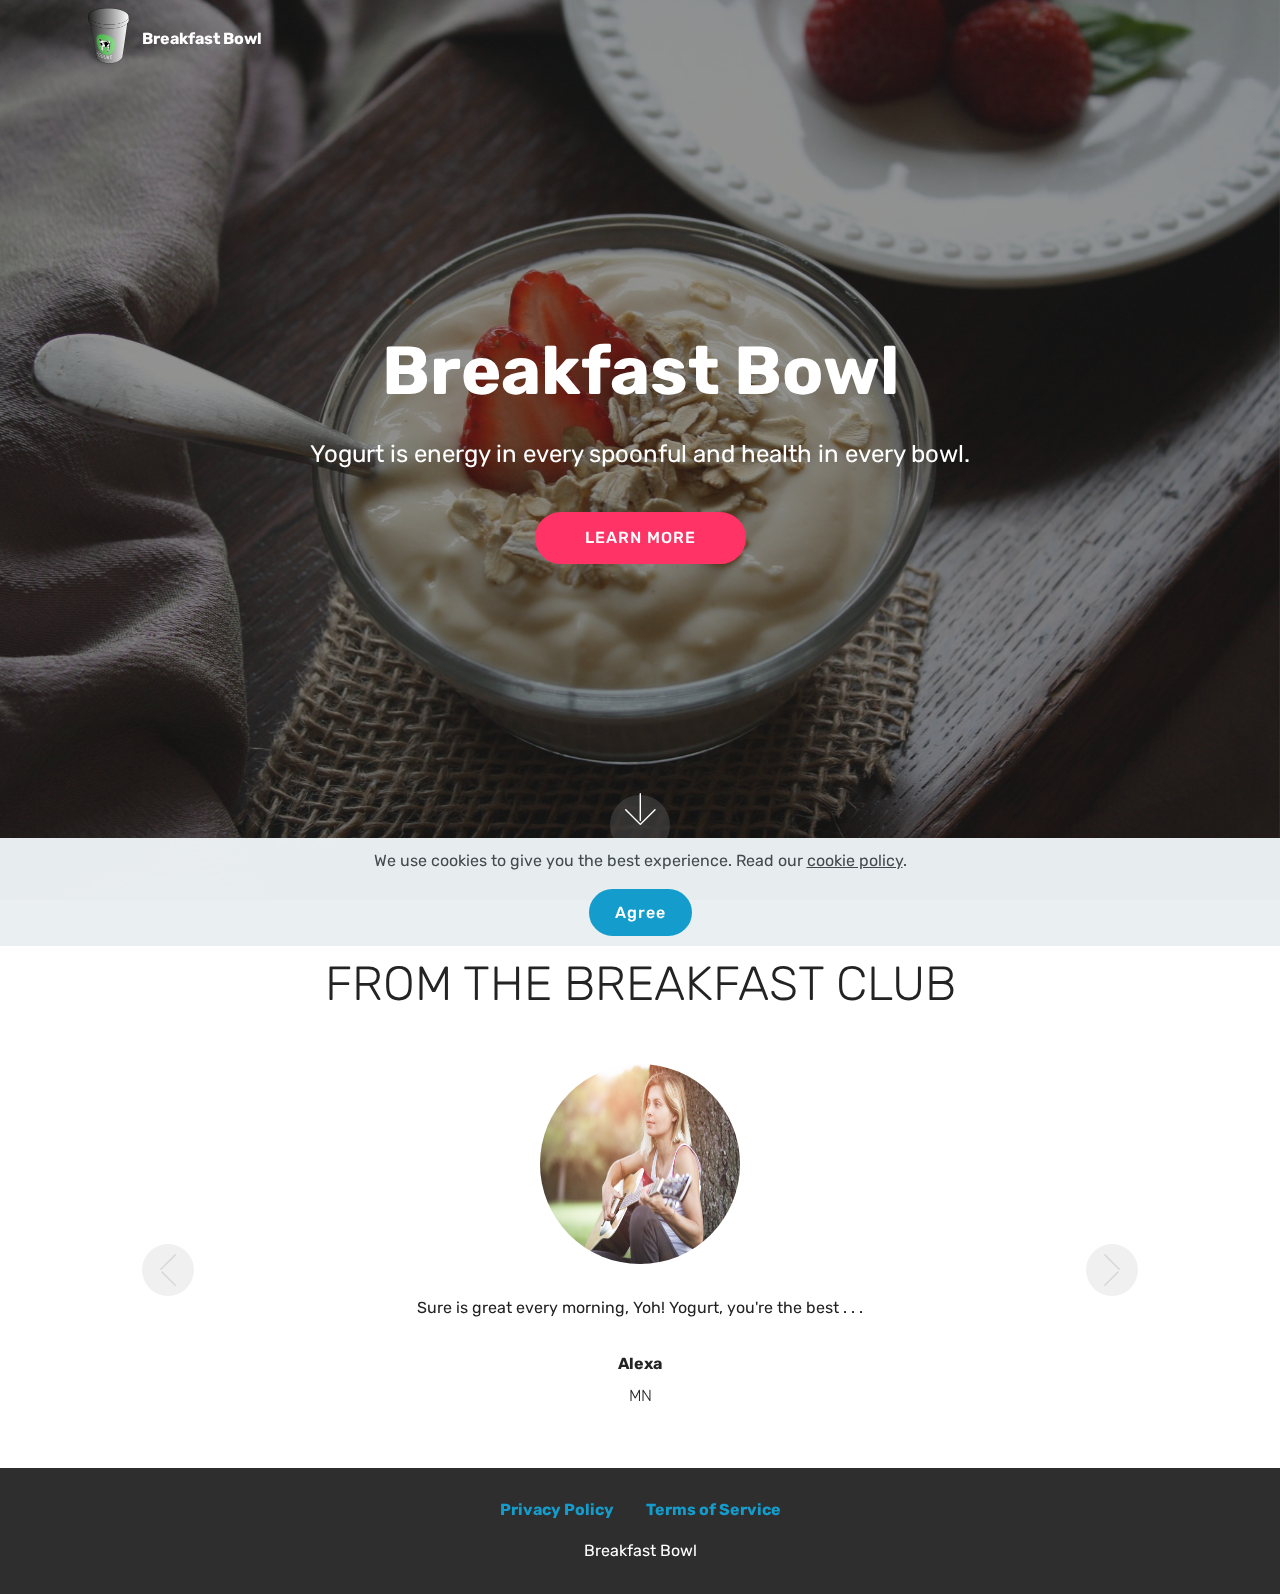
<file: index.html>
<!DOCTYPE html>
<html  >
<head>
  <!-- Site made with Mobirise Website Builder v4.12.4, https://mobirise.com -->
  <meta charset="UTF-8">
  <meta http-equiv="X-UA-Compatible" content="IE=edge">
  <meta name="generator" content="Mobirise v4.12.4, mobirise.com">
  <meta name="twitter:card" content="summary_large_image"/>
  <meta name="twitter:image:src" content="assets/images/index-meta.jpg">
  <meta property="og:image" content="assets/images/index-meta.jpg">
  <meta name="twitter:title" content="Yogurt Expert">
  <meta name="viewport" content="width=device-width, initial-scale=1, minimum-scale=1">
  <link rel="shortcut icon" href="assets/images/mbr.png" type="image/x-icon">
  <meta name="description" content="Yogurt is energy in every spoonful and health in every bowl.">
  
  
  <title>Yogurt Expert</title>
  <link rel="stylesheet" href="assets/web/assets/mobirise-icons/mobirise-icons.css">
  <link rel="stylesheet" href="assets/bootstrap/css/bootstrap.min.css">
  <link rel="stylesheet" href="assets/bootstrap/css/bootstrap-grid.min.css">
  <link rel="stylesheet" href="assets/bootstrap/css/bootstrap-reboot.min.css">
  <link rel="stylesheet" href="assets/web/assets/gdpr-plugin/gdpr-styles.css">
  <link rel="stylesheet" href="assets/tether/tether.min.css">
  <link rel="stylesheet" href="assets/socicon/css/styles.css">
  <link rel="stylesheet" href="assets/dropdown/css/style.css">
  <link rel="stylesheet" href="assets/theme/css/style.css">
  <link rel="preload" as="style" href="assets/mobirise/css/mbr-additional.css"><link rel="stylesheet" href="assets/mobirise/css/mbr-additional.css" type="text/css">
  
  
  
</head>
<body>
  <section class="menu cid-s7zmcyveAb" once="menu" id="menu1-0">

    

    <nav class="navbar navbar-expand beta-menu navbar-dropdown align-items-center navbar-fixed-top navbar-toggleable-sm bg-color transparent">
        <button class="navbar-toggler navbar-toggler-right" type="button" data-toggle="collapse" data-target="#navbarSupportedContent" aria-controls="navbarSupportedContent" aria-expanded="false" aria-label="Toggle navigation">
            <div class="hamburger">
                <span></span>
                <span></span>
                <span></span>
                <span></span>
            </div>
        </button>
        <div class="menu-logo">
            <div class="navbar-brand">
                <span class="navbar-logo">
                    <a href="index.html">
                         <img src="assets/images/mbr.png" alt="Mobirise" title="" style="height: 3.8rem;">
                    </a>
                </span>
                <span class="navbar-caption-wrap"><a class="navbar-caption text-white display-4" href="index.html">Breakfast Bowl<br></a></span>
            </div>
        </div>
        <div class="collapse navbar-collapse" id="navbarSupportedContent">
            
            
        </div>
    </nav>
</section>

<section class="engine"><a href="https://mobirise.info/a">online site builder</a></section><section class="cid-s7zmdQbKcG mbr-fullscreen mbr-parallax-background" id="header2-1">

    

    <div class="mbr-overlay" style="opacity: 0.5; background-color: rgb(35, 35, 35);"></div>

    <div class="container align-center">
        <div class="row justify-content-md-center">
            <div class="mbr-white col-md-10">
                <h1 class="mbr-section-title mbr-bold pb-3 mbr-fonts-style display-1">Breakfast Bowl</h1>
                
                <p class="mbr-text pb-3 mbr-fonts-style display-5">Yogurt is energy in every spoonful and health in every bowl.</p>
                <div class="mbr-section-btn"><a class="btn btn-md btn-secondary display-4" href="product.html">LEARN MORE</a></div>
            </div>
        </div>
    </div>
    <div class="mbr-arrow hidden-sm-down" aria-hidden="true">
        <a href="#next">
            <i class="mbri-down mbr-iconfont"></i>
        </a>
    </div>
</section>

<section class="carousel slide testimonials-slider cid-s7znT4H8fy" data-interval="false" id="testimonials-slider1-5">
    
    

    

    <div class="container text-center">
        <h2 class="pb-5 mbr-fonts-style display-2">FROM THE BREAKFAST CLUB</h2>

        <div class="carousel slide" role="listbox" data-pause="true" data-keyboard="false" data-ride="carousel" data-interval="5000">
            <div class="carousel-inner">
                
                
            <div class="carousel-item">
                    <div class="user col-md-8">
                        <div class="user_image">
                            <img src="assets/images/mbr.jpg" alt="" title="">
                        </div>
                        <div class="user_text pb-3">
                            <p class="mbr-fonts-style display-7">
                                Sure is great every morning, Yoh! Yogurt, you're the best . . .</p>
                        </div>
                        <div class="user_name mbr-bold pb-2 mbr-fonts-style display-7">Alexa</div>
                        <div class="user_desk mbr-light mbr-fonts-style display-7">MN</div>
                    </div>
                </div><div class="carousel-item">
                    <div class="user col-md-8">
                        <div class="user_image">
                            <img src="assets/images/mbr-1.jpg" alt="" title="">
                        </div>
                        <div class="user_text pb-3">
                            <p class="mbr-fonts-style display-7">
                                I love my breakfast meals every day.</p>
                        </div>
                        <div class="user_name mbr-bold pb-2 mbr-fonts-style display-7">
                            Mica</div>
                        <div class="user_desk mbr-light mbr-fonts-style display-7">
                            TN</div>
                    </div>
                </div></div>

            <div class="carousel-controls">
                <a class="carousel-control-prev" role="button" data-slide="prev">
                  <span aria-hidden="true" class="mbri-arrow-prev mbr-iconfont"></span>
                  <span class="sr-only">Previous</span>
                </a>
                
                <a class="carousel-control-next" role="button" data-slide="next">
                  <span aria-hidden="true" class="mbri-arrow-next mbr-iconfont"></span>
                  <span class="sr-only">Next</span>
                </a>
            </div>
        </div>
    </div>
</section>

<section once="footers" class="cid-s7zmz4a31J" id="footer7-4">

    

    

    <div class="container">
        <div class="media-container-row align-center mbr-white">
            <div class="row row-links">
                <ul class="foot-menu">
                    
                    
                    
                    
                    
                <li class="foot-menu-item mbr-fonts-style display-7"><a href="privacy.html"><strong>Privacy Policy</strong></a></li><li class="foot-menu-item mbr-fonts-style display-7"><a href="terms.html"><strong>Terms of Service</strong></a></li></ul>
            </div>
            
            <div class="row row-copirayt">
                <p class="mbr-text mb-0 mbr-fonts-style mbr-white align-center display-7">Breakfast Bowl</p>
            </div>
        </div>
    </div>
</section>


  <script src="assets/web/assets/jquery/jquery.min.js"></script>
  <script src="assets/popper/popper.min.js"></script>
  <script src="assets/bootstrap/js/bootstrap.min.js"></script>
  <script src="assets/tether/tether.min.js"></script>
  <script src="assets/web/assets/cookies-alert-plugin/cookies-alert-core.js"></script>
  <script src="assets/web/assets/cookies-alert-plugin/cookies-alert-script.js"></script>
  <script src="assets/dropdown/js/nav-dropdown.js"></script>
  <script src="assets/dropdown/js/navbar-dropdown.js"></script>
  <script src="assets/touchswipe/jquery.touch-swipe.min.js"></script>
  <script src="assets/parallax/jarallax.min.js"></script>
  <script src="assets/bootstrapcarouselswipe/bootstrap-carousel-swipe.js"></script>
  <script src="assets/mbr-testimonials-slider/mbr-testimonials-slider.js"></script>
  <script src="assets/smoothscroll/smooth-scroll.js"></script>
  <script src="assets/theme/js/script.js"></script>
  
  
<input name="cookieData" type="hidden" data-cookie-customDialogSelector='null' data-cookie-colorText='#424a4d' data-cookie-colorBg='rgba(234, 239, 241, 0.99)' data-cookie-textButton='Agree' data-cookie-colorButton='' data-cookie-colorLink='#424a4d' data-cookie-underlineLink='true' data-cookie-text="We use cookies to give you the best experience. Read our <a href='privacy.html'>cookie policy</a>.">
  </body>
</html>
</file>
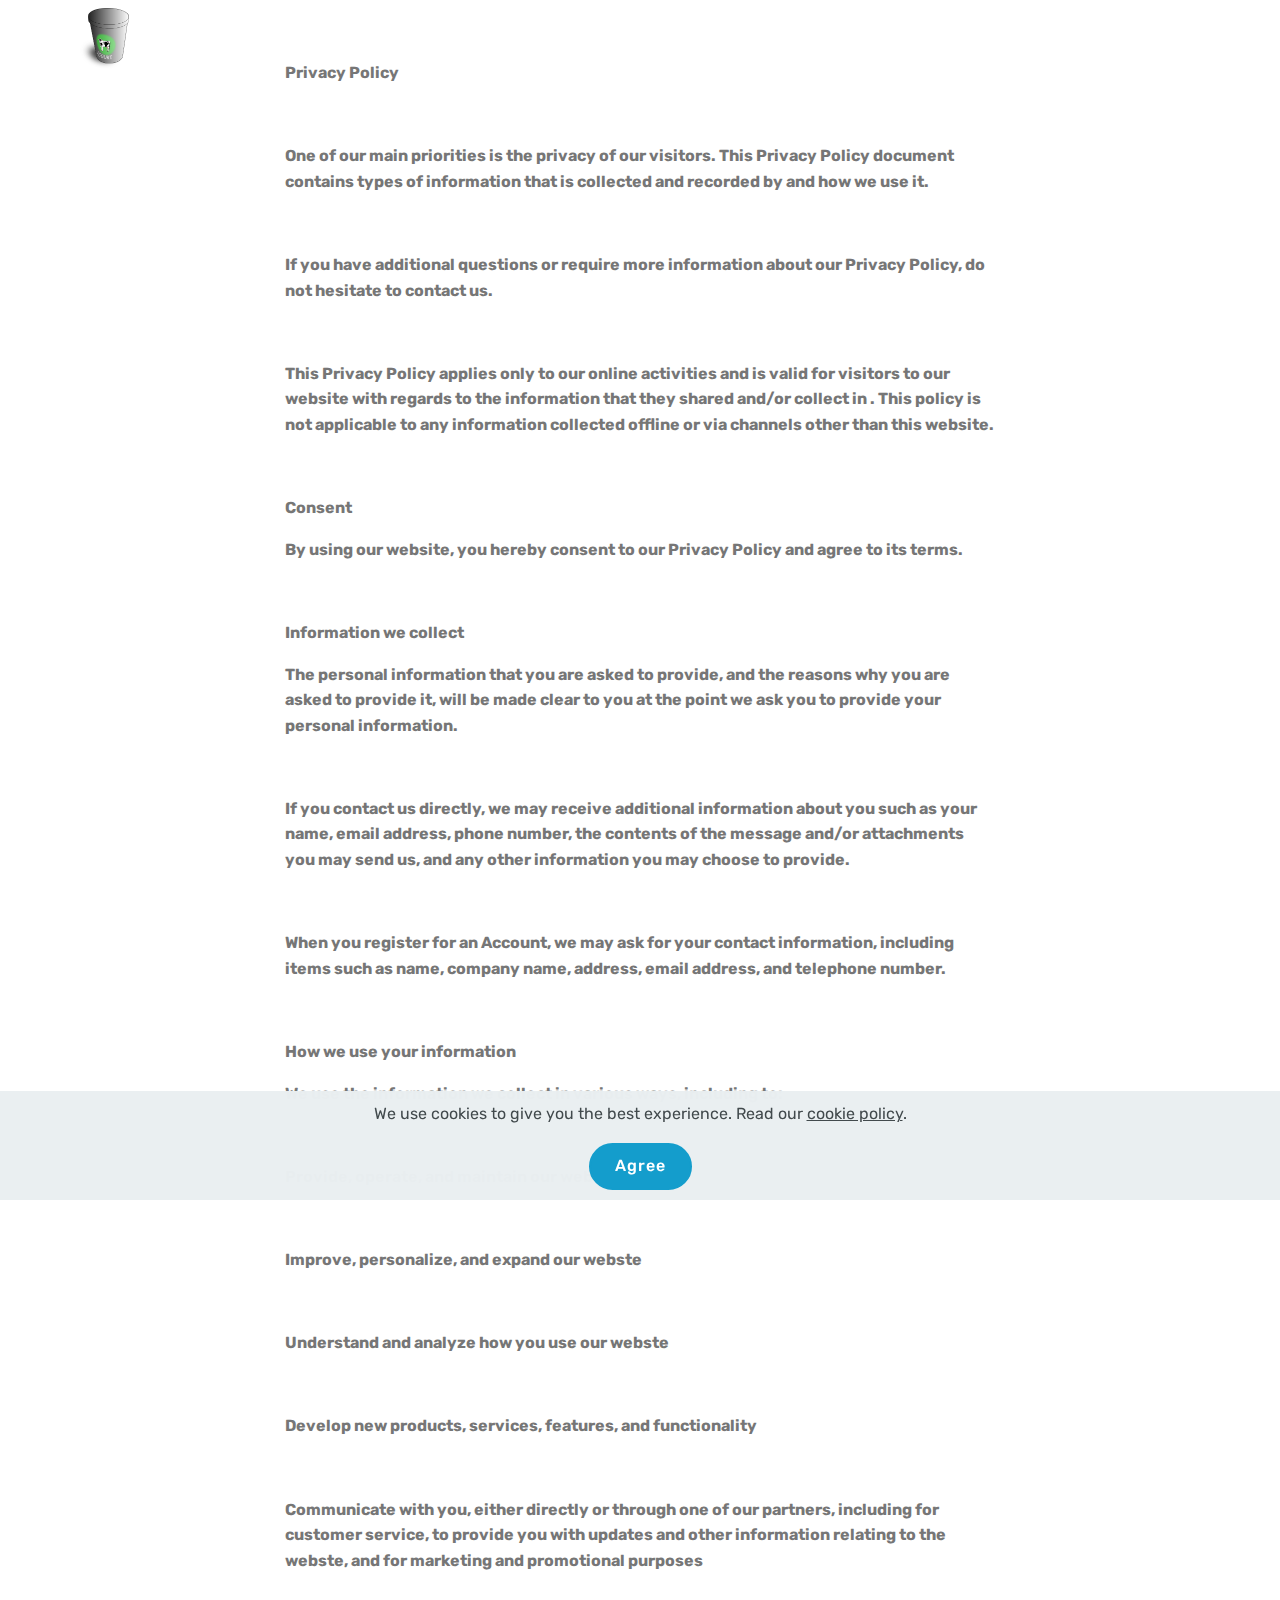
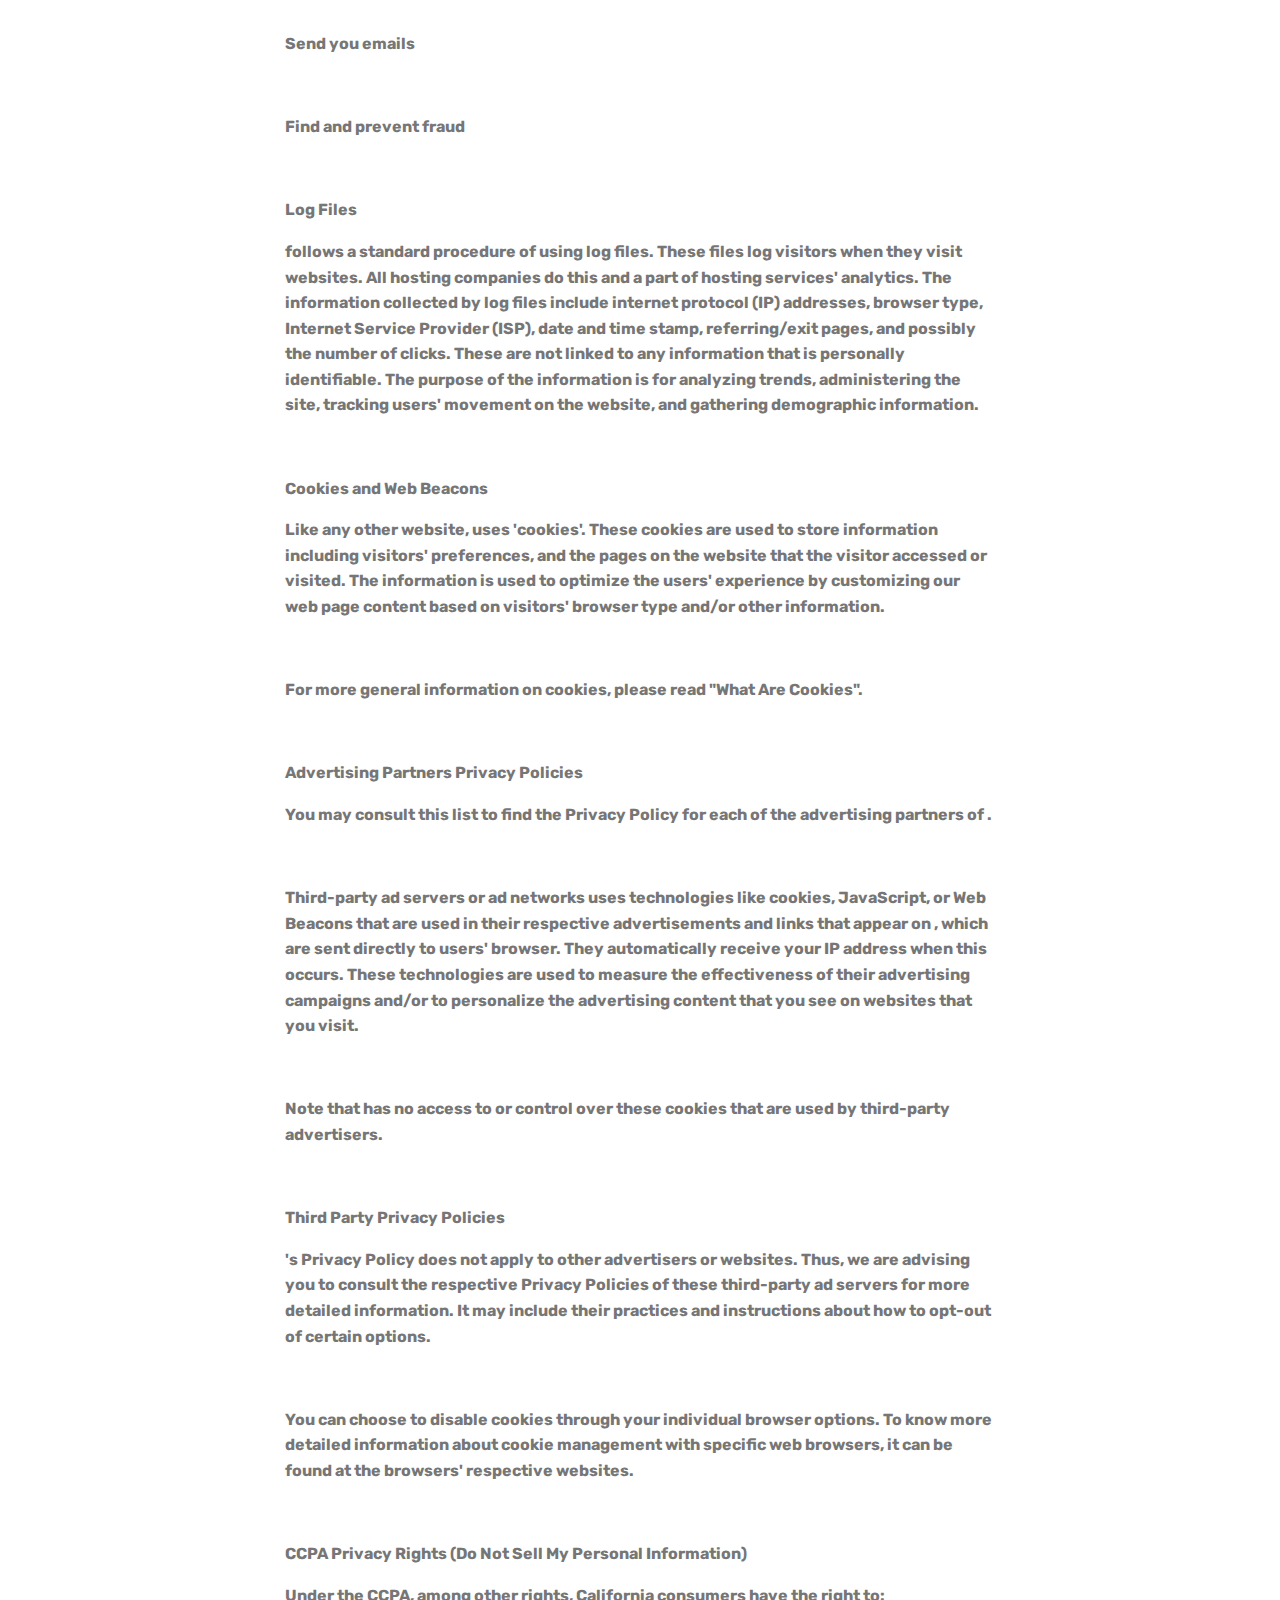
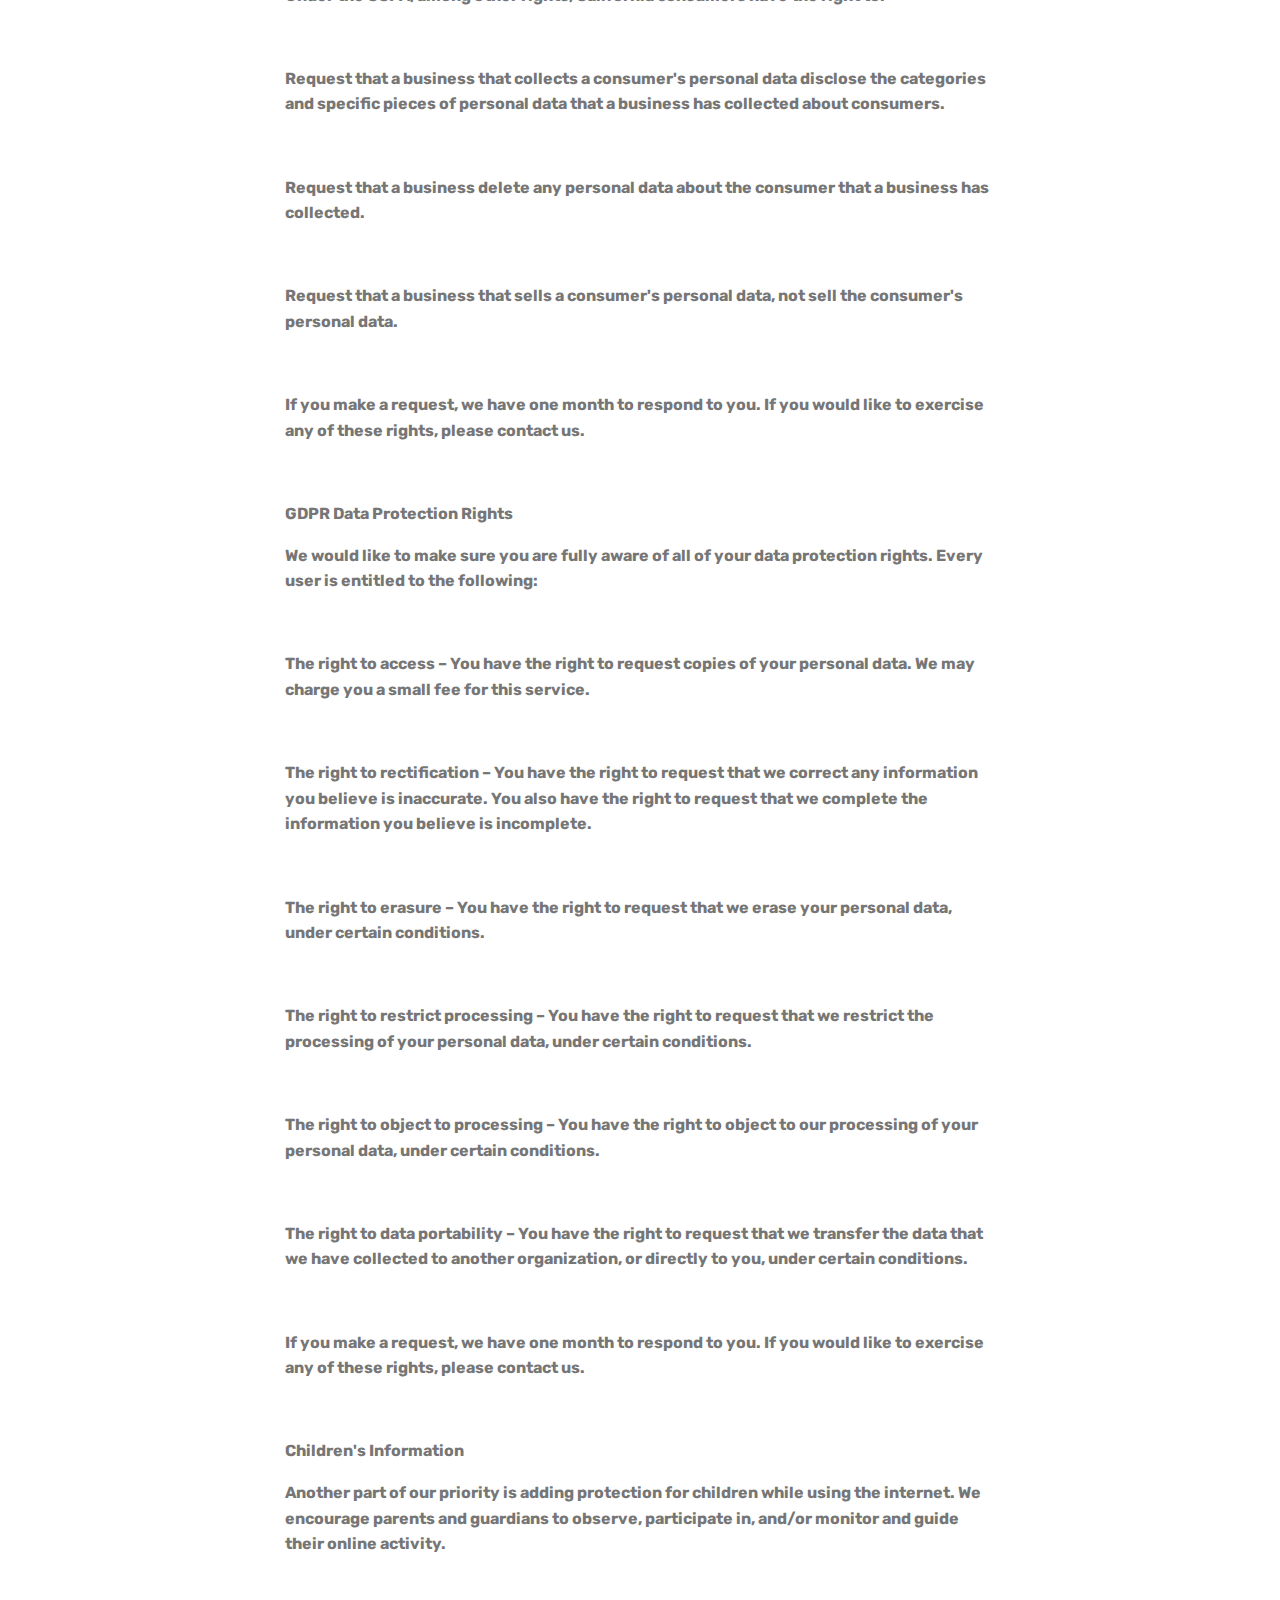
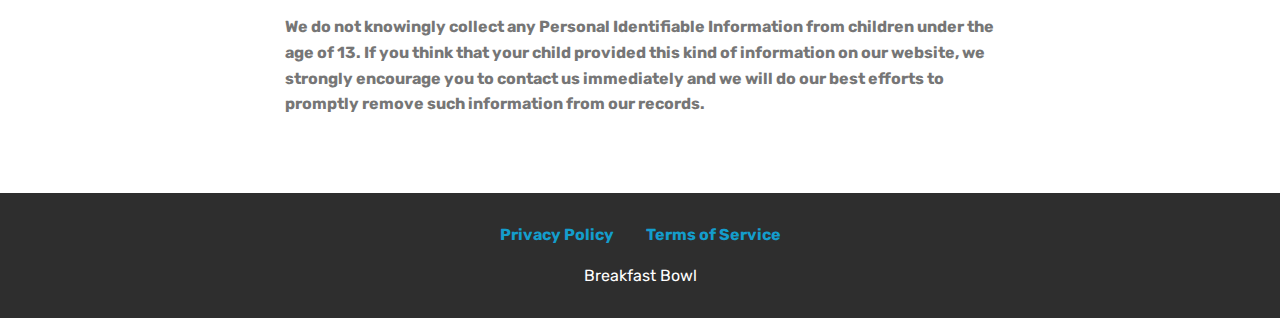
<file: privacy.html>
<!DOCTYPE html>
<html  >
<head>
  <!-- Site made with Mobirise Website Builder v4.12.4, https://mobirise.com -->
  <meta charset="UTF-8">
  <meta http-equiv="X-UA-Compatible" content="IE=edge">
  <meta name="generator" content="Mobirise v4.12.4, mobirise.com">
  <meta name="viewport" content="width=device-width, initial-scale=1, minimum-scale=1">
  <link rel="shortcut icon" href="assets/images/mbr.png" type="image/x-icon">
  <meta name="description" content="Privacy Policy">
  
  
  <title>Privacy Policy</title>
  <link rel="stylesheet" href="assets/web/assets/mobirise-icons/mobirise-icons.css">
  <link rel="stylesheet" href="assets/bootstrap/css/bootstrap.min.css">
  <link rel="stylesheet" href="assets/bootstrap/css/bootstrap-grid.min.css">
  <link rel="stylesheet" href="assets/bootstrap/css/bootstrap-reboot.min.css">
  <link rel="stylesheet" href="assets/web/assets/gdpr-plugin/gdpr-styles.css">
  <link rel="stylesheet" href="assets/tether/tether.min.css">
  <link rel="stylesheet" href="assets/dropdown/css/style.css">
  <link rel="stylesheet" href="assets/socicon/css/styles.css">
  <link rel="stylesheet" href="assets/theme/css/style.css">
  <link rel="preload" as="style" href="assets/mobirise/css/mbr-additional.css"><link rel="stylesheet" href="assets/mobirise/css/mbr-additional.css" type="text/css">
  
  
  
</head>
<body>
  <section class="menu cid-s7zmcyveAb" once="menu" id="menu1-9">

    

    <nav class="navbar navbar-expand beta-menu navbar-dropdown align-items-center navbar-fixed-top navbar-toggleable-sm bg-color transparent">
        <button class="navbar-toggler navbar-toggler-right" type="button" data-toggle="collapse" data-target="#navbarSupportedContent" aria-controls="navbarSupportedContent" aria-expanded="false" aria-label="Toggle navigation">
            <div class="hamburger">
                <span></span>
                <span></span>
                <span></span>
                <span></span>
            </div>
        </button>
        <div class="menu-logo">
            <div class="navbar-brand">
                <span class="navbar-logo">
                    <a href="index.html">
                         <img src="assets/images/mbr.png" alt="Mobirise" title="" style="height: 3.8rem;">
                    </a>
                </span>
                <span class="navbar-caption-wrap"><a class="navbar-caption text-white display-4" href="index.html">Breakfast Bowl<br></a></span>
            </div>
        </div>
        <div class="collapse navbar-collapse" id="navbarSupportedContent">
            
            
        </div>
    </nav>
</section>

<section class="engine"><a href="https://mobirise.info/b">how to create a site for free</a></section><section class="mbr-section article content1 cid-s7zB1Cpjkm" id="content1-e">
    
     

    <div class="container">
        <div class="media-container-row">
            <div class="mbr-text col-12 mbr-fonts-style display-7 col-md-8"><p><strong>Privacy Policy</strong></p><p><strong><br></strong></p><p><strong>One of our main priorities is the privacy of our visitors. This Privacy Policy document contains types of information that is collected and recorded by and how we use it.</strong></p><p><strong><br></strong></p><p><strong>If you have additional questions or require more information about our Privacy Policy, do not hesitate to contact us.</strong></p><p><strong><br></strong></p><p><strong>This Privacy Policy applies only to our online activities and is valid for visitors to our website with regards to the information that they shared and/or collect in . This policy is not applicable to any information collected offline or via channels other than this website.</strong></p><p><strong><br></strong></p><p><strong>Consent</strong></p><p><strong>By using our website, you hereby consent to our Privacy Policy and agree to its terms.</strong></p><p><strong><br></strong></p><p><strong>Information we collect</strong></p><p><strong>The personal information that you are asked to provide, and the reasons why you are asked to provide it, will be made clear to you at the point we ask you to provide your personal information.</strong></p><p><strong><br></strong></p><p><strong>If you contact us directly, we may receive additional information about you such as your name, email address, phone number, the contents of the message and/or attachments you may send us, and any other information you may choose to provide.</strong></p><p><strong><br></strong></p><p><strong>When you register for an Account, we may ask for your contact information, including items such as name, company name, address, email address, and telephone number.</strong></p><p><strong><br></strong></p><p><strong>How we use your information</strong></p><p><strong>We use the information we collect in various ways, including to:</strong></p><p><strong><br></strong></p><p><strong>Provide, operate, and maintain our webste</strong></p><p><strong><br></strong></p><p><strong>Improve, personalize, and expand our webste</strong></p><p><strong><br></strong></p><p><strong>Understand and analyze how you use our webste</strong></p><p><strong><br></strong></p><p><strong>Develop new products, services, features, and functionality</strong></p><p><strong><br></strong></p><p><strong>Communicate with you, either directly or through one of our partners, including for customer service, to provide you with updates and other information relating to the webste, and for marketing and promotional purposes</strong></p><p><strong><br></strong></p><p><strong>Send you emails</strong></p><p><strong><br></strong></p><p><strong>Find and prevent fraud</strong></p><p><strong><br></strong></p><p><strong>Log Files</strong></p><p><strong>follows a standard procedure of using log files. These files log visitors when they visit websites. All hosting companies do this and a part of hosting services' analytics. The information collected by log files include internet protocol (IP) addresses, browser type, Internet Service Provider (ISP), date and time stamp, referring/exit pages, and possibly the number of clicks. These are not linked to any information that is personally identifiable. The purpose of the information is for analyzing trends, administering the site, tracking users' movement on the website, and gathering demographic information.&nbsp;</strong></p><p><strong><br></strong></p><p><strong>Cookies and Web Beacons</strong></p><p><strong>Like any other website, uses 'cookies'. These cookies are used to store information including visitors' preferences, and the pages on the website that the visitor accessed or visited. The information is used to optimize the users' experience by customizing our web page content based on visitors' browser type and/or other information.</strong></p><p><strong><br></strong></p><p><strong>For more general information on cookies, please read "What Are Cookies".</strong></p><p><strong><br></strong></p><p><strong>Advertising Partners Privacy Policies</strong></p><p><strong>You may consult this list to find the Privacy Policy for each of the advertising partners of .</strong></p><p><strong><br></strong></p><p><strong>Third-party ad servers or ad networks uses technologies like cookies, JavaScript, or Web Beacons that are used in their respective advertisements and links that appear on , which are sent directly to users' browser. They automatically receive your IP address when this occurs. These technologies are used to measure the effectiveness of their advertising campaigns and/or to personalize the advertising content that you see on websites that you visit.</strong></p><p><strong><br></strong></p><p><strong>Note that has no access to or control over these cookies that are used by third-party advertisers.</strong></p><p><strong><br></strong></p><p><strong>Third Party Privacy Policies</strong></p><p><strong>'s Privacy Policy does not apply to other advertisers or websites. Thus, we are advising you to consult the respective Privacy Policies of these third-party ad servers for more detailed information. It may include their practices and instructions about how to opt-out of certain options.&nbsp;</strong></p><p><strong><br></strong></p><p><strong>You can choose to disable cookies through your individual browser options. To know more detailed information about cookie management with specific web browsers, it can be found at the browsers' respective websites.</strong></p><p><strong><br></strong></p><p><strong>CCPA Privacy Rights (Do Not Sell My Personal Information)</strong></p><p><strong>Under the CCPA, among other rights, California consumers have the right to:</strong></p><p><strong><br></strong></p><p><strong>Request that a business that collects a consumer's personal data disclose the categories and specific pieces of personal data that a business has collected about consumers.</strong></p><p><strong><br></strong></p><p><strong>Request that a business delete any personal data about the consumer that a business has collected.</strong></p><p><strong><br></strong></p><p><strong>Request that a business that sells a consumer's personal data, not sell the consumer's personal data.</strong></p><p><strong><br></strong></p><p><strong>If you make a request, we have one month to respond to you. If you would like to exercise any of these rights, please contact us.</strong></p><p><strong><br></strong></p><p><strong>GDPR Data Protection Rights</strong></p><p><strong>We would like to make sure you are fully aware of all of your data protection rights. Every user is entitled to the following:</strong></p><p><strong><br></strong></p><p><strong>The right to access – You have the right to request copies of your personal data. We may charge you a small fee for this service.</strong></p><p><strong><br></strong></p><p><strong>The right to rectification – You have the right to request that we correct any information you believe is inaccurate. You also have the right to request that we complete the information you believe is incomplete.</strong></p><p><strong><br></strong></p><p><strong>The right to erasure – You have the right to request that we erase your personal data, under certain conditions.</strong></p><p><strong><br></strong></p><p><strong>The right to restrict processing – You have the right to request that we restrict the processing of your personal data, under certain conditions.</strong></p><p><strong><br></strong></p><p><strong>The right to object to processing – You have the right to object to our processing of your personal data, under certain conditions.</strong></p><p><strong><br></strong></p><p><strong>The right to data portability – You have the right to request that we transfer the data that we have collected to another organization, or directly to you, under certain conditions.</strong></p><p><strong><br></strong></p><p><strong>If you make a request, we have one month to respond to you. If you would like to exercise any of these rights, please contact us.</strong></p><p><strong><br></strong></p><p><strong>Children's Information</strong></p><p><strong>Another part of our priority is adding protection for children while using the internet. We encourage parents and guardians to observe, participate in, and/or monitor and guide their online activity.</strong></p><p><strong><br></strong></p><p><strong>We do not knowingly collect any Personal Identifiable Information from children under the age of 13. If you think that your child provided this kind of information on our website, we strongly encourage you to contact us immediately and we will do our best efforts to promptly remove such information from our records.</strong></p></div>
        </div>
    </div>
</section>

<section once="footers" class="cid-s7zmz4a31J" id="footer7-a">

    

    

    <div class="container">
        <div class="media-container-row align-center mbr-white">
            <div class="row row-links">
                <ul class="foot-menu">
                    
                    
                    
                    
                    
                <li class="foot-menu-item mbr-fonts-style display-7"><a href="privacy.html"><strong>Privacy Policy</strong></a></li><li class="foot-menu-item mbr-fonts-style display-7"><a href="terms.html"><strong>Terms of Service</strong></a></li></ul>
            </div>
            
            <div class="row row-copirayt">
                <p class="mbr-text mb-0 mbr-fonts-style mbr-white align-center display-7">Breakfast Bowl</p>
            </div>
        </div>
    </div>
</section>


  <script src="assets/web/assets/jquery/jquery.min.js"></script>
  <script src="assets/popper/popper.min.js"></script>
  <script src="assets/bootstrap/js/bootstrap.min.js"></script>
  <script src="assets/tether/tether.min.js"></script>
  <script src="assets/web/assets/cookies-alert-plugin/cookies-alert-core.js"></script>
  <script src="assets/web/assets/cookies-alert-plugin/cookies-alert-script.js"></script>
  <script src="assets/smoothscroll/smooth-scroll.js"></script>
  <script src="assets/dropdown/js/nav-dropdown.js"></script>
  <script src="assets/dropdown/js/navbar-dropdown.js"></script>
  <script src="assets/touchswipe/jquery.touch-swipe.min.js"></script>
  <script src="assets/theme/js/script.js"></script>
  
  
<input name="cookieData" type="hidden" data-cookie-customDialogSelector='null' data-cookie-colorText='#424a4d' data-cookie-colorBg='rgba(234, 239, 241, 0.99)' data-cookie-textButton='Agree' data-cookie-colorButton='' data-cookie-colorLink='#424a4d' data-cookie-underlineLink='true' data-cookie-text="We use cookies to give you the best experience. Read our <a href='privacy.html'>cookie policy</a>.">
  </body>
</html>
</file>
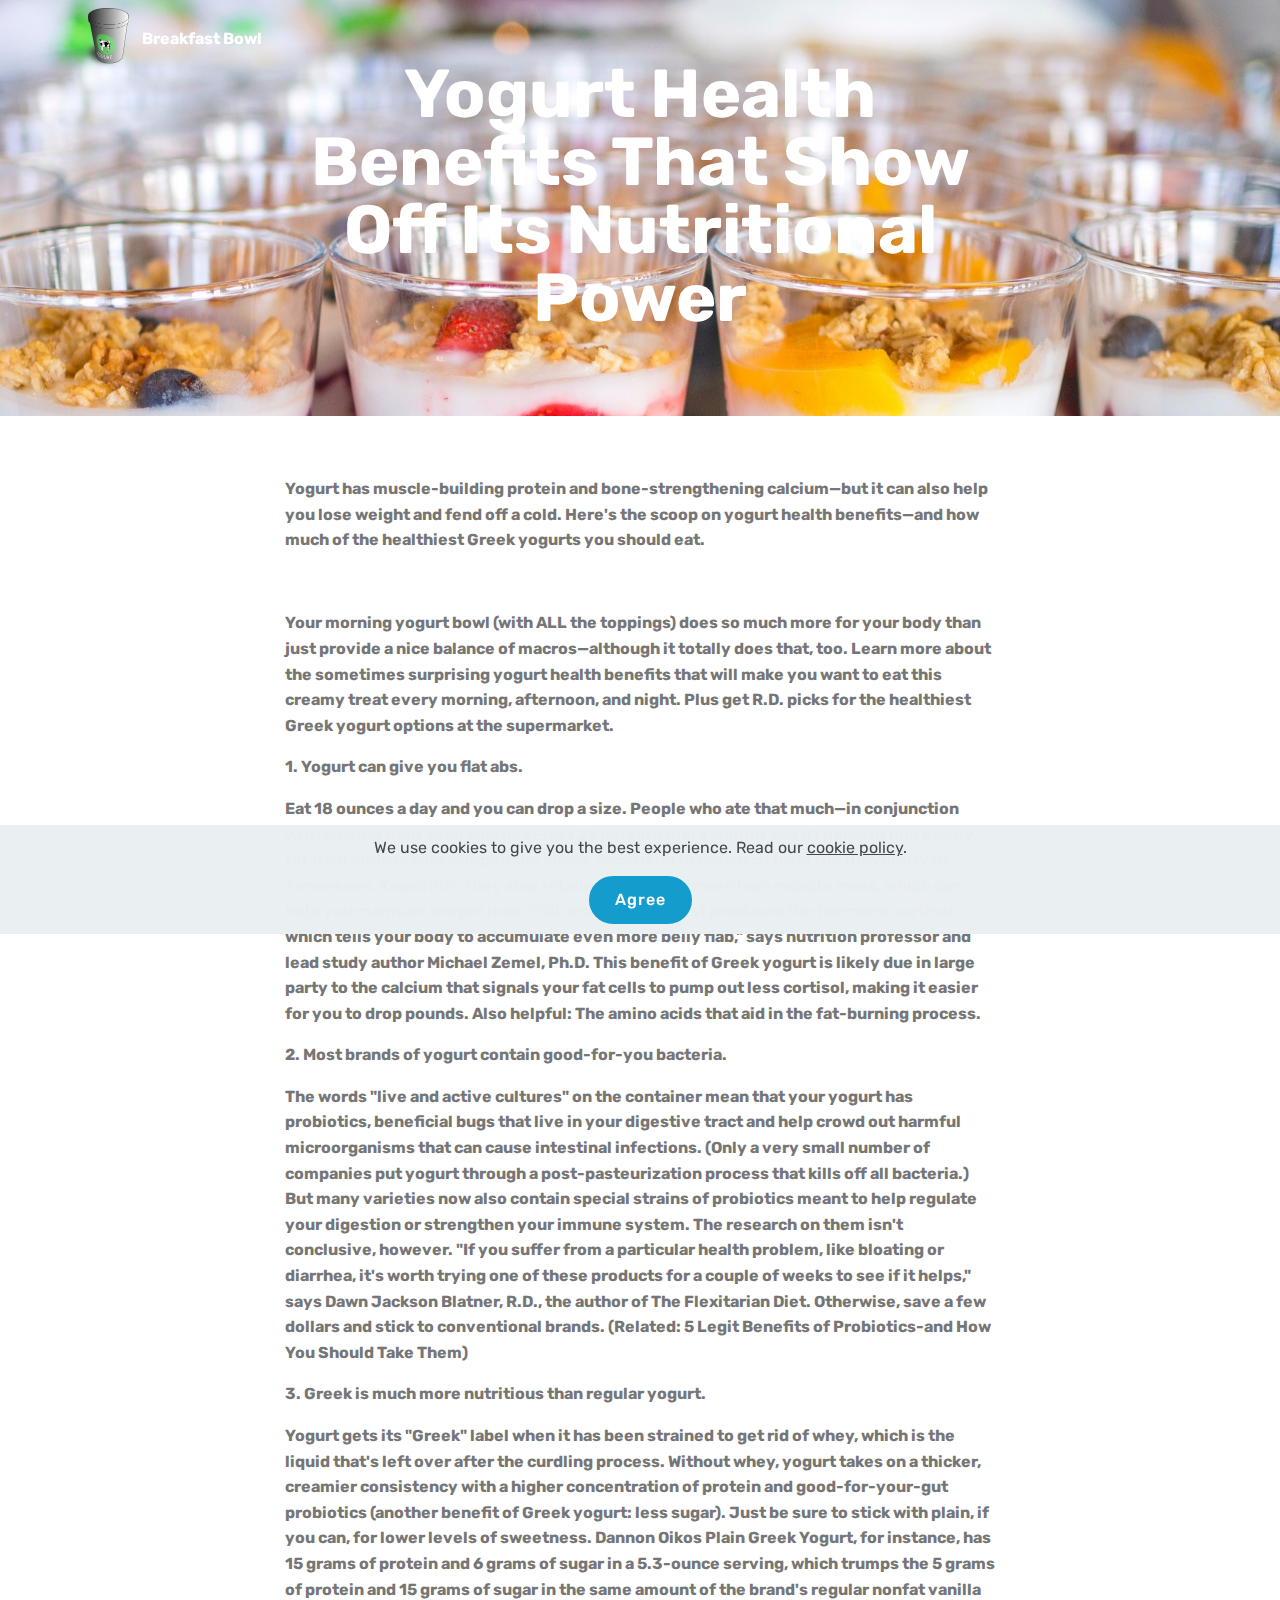
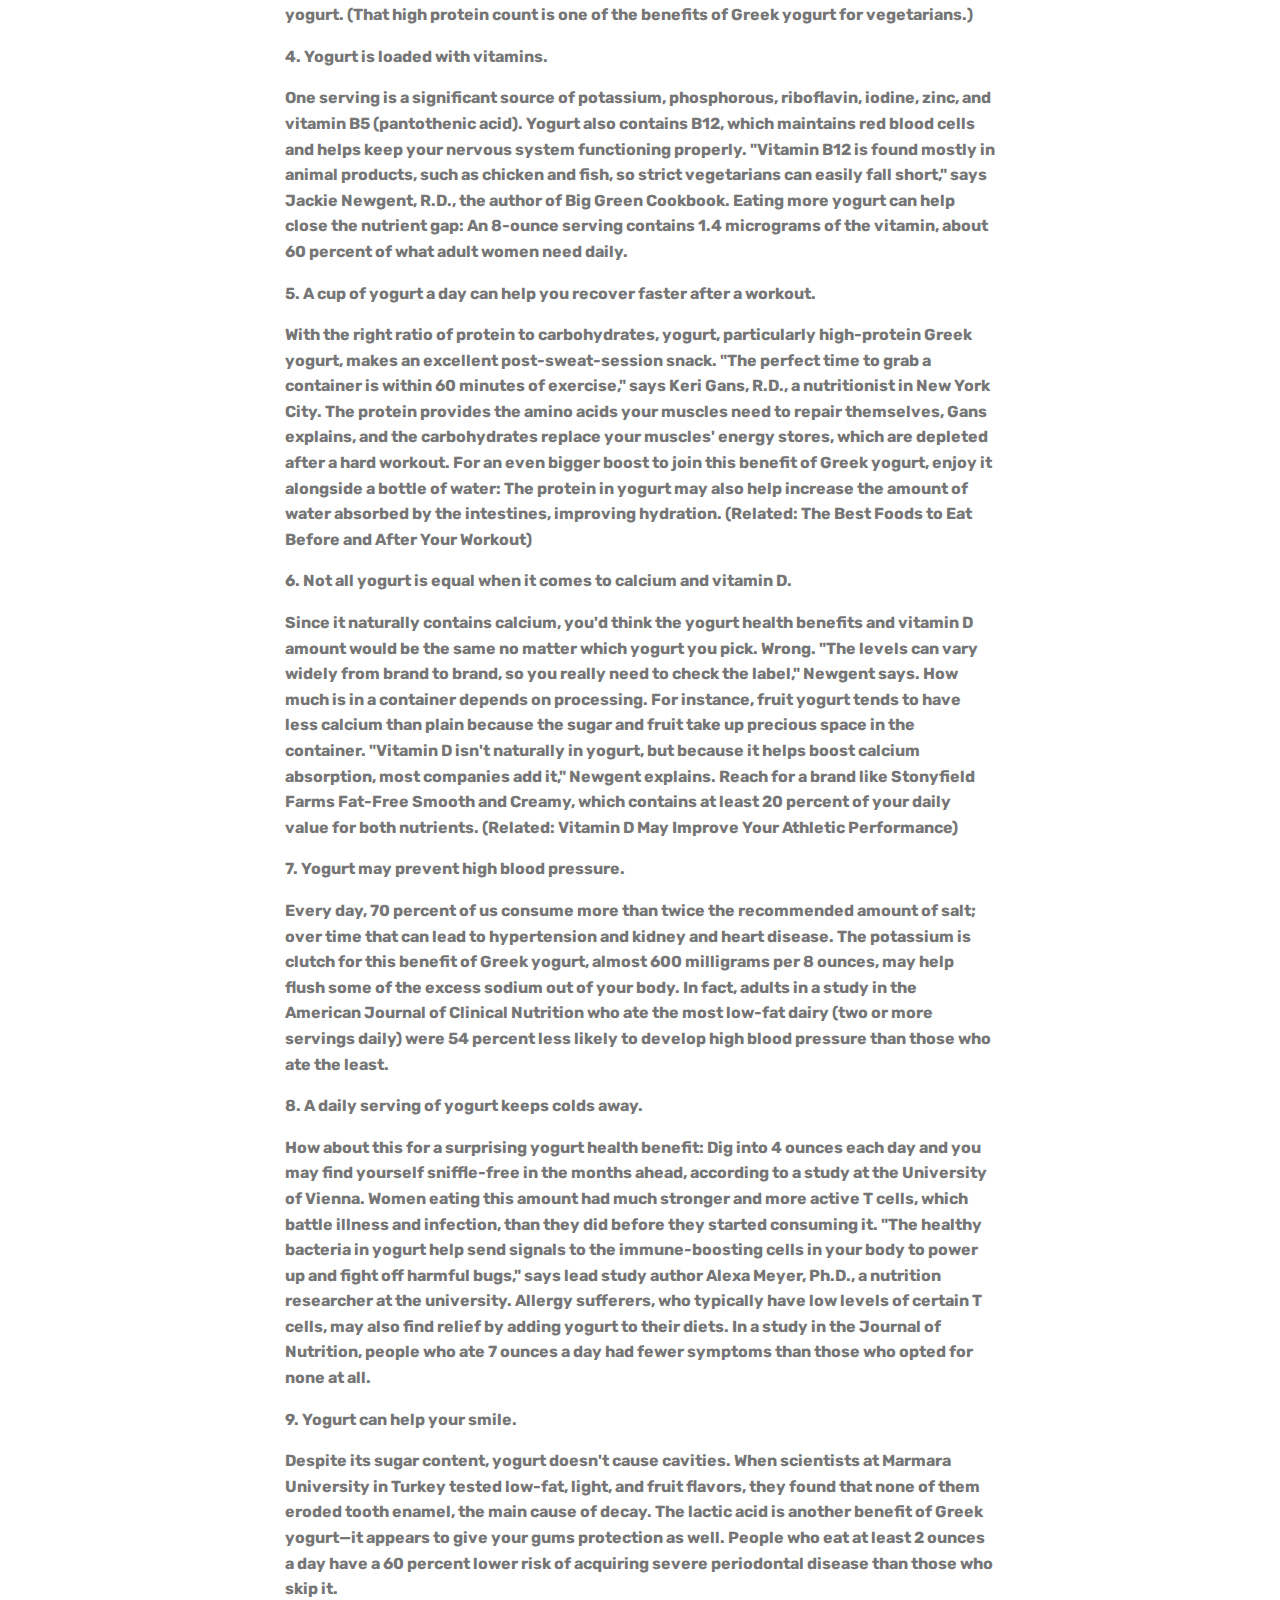
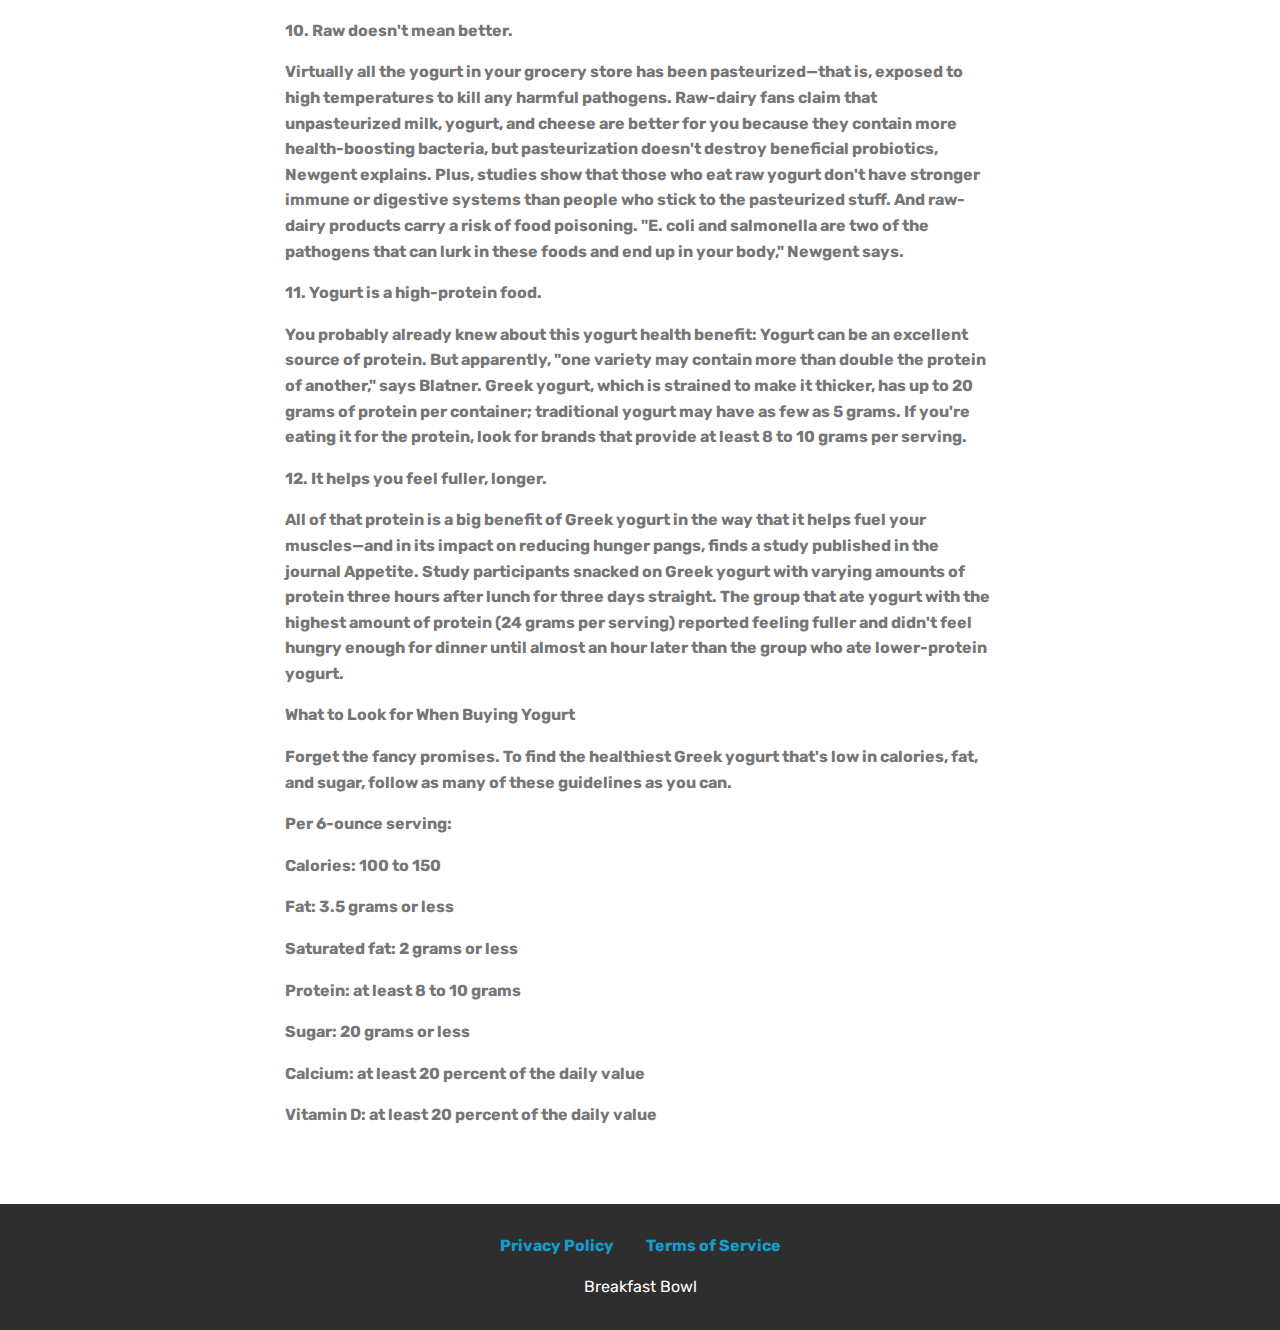
<file: product.html>
<!DOCTYPE html>
<html  >
<head>
  <!-- Site made with Mobirise Website Builder v4.12.4, https://mobirise.com -->
  <meta charset="UTF-8">
  <meta http-equiv="X-UA-Compatible" content="IE=edge">
  <meta name="generator" content="Mobirise v4.12.4, mobirise.com">
  <meta name="viewport" content="width=device-width, initial-scale=1, minimum-scale=1">
  <link rel="shortcut icon" href="assets/images/mbr.png" type="image/x-icon">
  <meta name="description" content="Yogurt for good health">
  
  
  <title>Benefits</title>
  <link rel="stylesheet" href="assets/web/assets/mobirise-icons/mobirise-icons.css">
  <link rel="stylesheet" href="assets/bootstrap/css/bootstrap.min.css">
  <link rel="stylesheet" href="assets/bootstrap/css/bootstrap-grid.min.css">
  <link rel="stylesheet" href="assets/bootstrap/css/bootstrap-reboot.min.css">
  <link rel="stylesheet" href="assets/web/assets/gdpr-plugin/gdpr-styles.css">
  <link rel="stylesheet" href="assets/tether/tether.min.css">
  <link rel="stylesheet" href="assets/dropdown/css/style.css">
  <link rel="stylesheet" href="assets/socicon/css/styles.css">
  <link rel="stylesheet" href="assets/theme/css/style.css">
  <link rel="preload" as="style" href="assets/mobirise/css/mbr-additional.css"><link rel="stylesheet" href="assets/mobirise/css/mbr-additional.css" type="text/css">
  
  
  
</head>
<body>
  <section class="menu cid-s7zmcyveAb" once="menu" id="menu1-j">

    

    <nav class="navbar navbar-expand beta-menu navbar-dropdown align-items-center navbar-fixed-top navbar-toggleable-sm bg-color transparent">
        <button class="navbar-toggler navbar-toggler-right" type="button" data-toggle="collapse" data-target="#navbarSupportedContent" aria-controls="navbarSupportedContent" aria-expanded="false" aria-label="Toggle navigation">
            <div class="hamburger">
                <span></span>
                <span></span>
                <span></span>
                <span></span>
            </div>
        </button>
        <div class="menu-logo">
            <div class="navbar-brand">
                <span class="navbar-logo">
                    <a href="index.html">
                         <img src="assets/images/mbr.png" alt="Mobirise" title="" style="height: 3.8rem;">
                    </a>
                </span>
                <span class="navbar-caption-wrap"><a class="navbar-caption text-white display-4" href="index.html">Breakfast Bowl<br></a></span>
            </div>
        </div>
        <div class="collapse navbar-collapse" id="navbarSupportedContent">
            
            
        </div>
    </nav>
</section>

<section class="engine"><a href="https://mobirise.info/f">simple web creator</a></section><section class="mbr-section content5 cid-s7Ey7Zz8uc mbr-parallax-background" id="content5-l">

    

    

    <div class="container">
        <div class="media-container-row">
            <div class="title col-12 col-md-8">
                <h2 class="align-center mbr-bold mbr-white pb-3 mbr-fonts-style display-1">Yogurt Health Benefits That Show Off Its Nutritional Power</h2>
                
                
                
            </div>
        </div>
    </div>
</section>

<section class="mbr-section article content1 cid-s7EyluFpWb" id="content1-m">
    
     

    <div class="container">
        <div class="media-container-row">
            <div class="mbr-text col-12 mbr-fonts-style display-7 col-md-8"><p><strong>Yogurt has muscle-building protein and bone-strengthening calcium—but it can also help you lose weight and fend off a cold. Here's the scoop on yogurt health benefits—and how much of the healthiest Greek yogurts you should eat.</strong></p><p><strong><br></strong></p><p><strong>Your morning yogurt bowl (with ALL the toppings) does so much more for your body than just provide a nice balance of macros—although it totally does that, too. Learn more about the sometimes surprising yogurt health benefits that will make you want to eat this creamy treat every morning, afternoon, and night. Plus get R.D. picks for the healthiest Greek yogurt options at the supermarket.
</strong></p><p><strong>
</strong></p><p><strong>1. Yogurt can give you flat abs.
</strong></p><p><strong>Eat 18 ounces a day and you can drop a size. People who ate that much—in conjunction with cutting their total calories—lost 22 percent more weight and 81 percent more belly fat than dieters who skipped the snack, according to research from the University of Tennessee, Knoxville. They also retained one-third more lean muscle mass, which can help you maintain weight loss. "Fat around your waist produces the hormone cortisol, which tells your body to accumulate even more belly flab," says nutrition professor and lead study author Michael Zemel, Ph.D. This benefit of Greek yogurt is likely due in large party to the calcium that signals your fat cells to pump out less cortisol, making it easier for you to drop pounds. Also helpful: The amino acids that aid in the fat-burning process.
</strong></p><p><strong>
</strong></p><p><strong>2. Most brands of yogurt contain good-for-you bacteria.
</strong></p><p><strong>The words "live and active cultures" on the container mean that your yogurt has probiotics, beneficial bugs that live in your digestive tract and help crowd out harmful microorganisms that can cause intestinal infections. (Only a very small number of companies put yogurt through a post-pasteurization process that kills off all bacteria.) But many varieties now also contain special strains of probiotics meant to help regulate your digestion or strengthen your immune system. The research on them isn't conclusive, however. "If you suffer from a particular health problem, like bloating or diarrhea, it's worth trying one of these products for a couple of weeks to see if it helps," says Dawn Jackson Blatner, R.D., the author of The Flexitarian Diet. Otherwise, save a few dollars and stick to conventional brands. (Related: 5 Legit Benefits of Probiotics-and How You Should Take Them)
</strong></p><p><strong>
</strong></p><p><strong>3. Greek is much more nutritious than regular yogurt.
</strong></p><p><strong>Yogurt gets its "Greek" label when it has been strained to get rid of whey, which is the liquid that's left over after the curdling process. Without whey, yogurt takes on a thicker, creamier consistency with a higher concentration of protein and good-for-your-gut probiotics (another benefit of Greek yogurt: less sugar). Just be sure to stick with plain, if you can, for lower levels of sweetness. Dannon Oikos Plain Greek Yogurt, for instance, has 15 grams of protein and 6 grams of sugar in a 5.3-ounce serving, which trumps the 5 grams of protein and 15 grams of sugar in the same amount of the brand's regular nonfat vanilla yogurt. (That high protein count is one of the benefits of Greek yogurt for vegetarians.)
</strong></p><p><strong>
</strong></p><p><strong>4. Yogurt is loaded with vitamins.
</strong></p><p><strong>One serving is a significant source of potassium, phosphorous, riboflavin, iodine, zinc, and vitamin B5 (pantothenic acid). Yogurt also contains B12, which maintains red blood cells and helps keep your nervous system functioning properly. "Vitamin B12 is found mostly in animal products, such as chicken and fish, so strict vegetarians can easily fall short," says Jackie Newgent, R.D., the author of Big Green Cookbook. Eating more yogurt can help close the nutrient gap: An 8-ounce serving contains 1.4 micrograms of the vitamin, about 60 percent of what adult women need daily.
</strong></p><p><strong>
</strong></p><p><strong>5. A cup of yogurt a day can help you recover faster after a workout.
</strong></p><p><strong>With the right ratio of protein to carbohydrates, yogurt, particularly high-protein Greek yogurt, makes an excellent post-sweat-session snack. "The perfect time to grab a container is within 60 minutes of exercise," says Keri Gans, R.D., a nutritionist in New York City. The protein provides the amino acids your muscles need to repair themselves, Gans explains, and the carbohydrates replace your muscles' energy stores, which are depleted after a hard workout. For an even bigger boost to join this benefit of Greek yogurt, enjoy it alongside a bottle of water: The protein in yogurt may also help increase the amount of water absorbed by the intestines, improving hydration. (Related: The Best Foods to Eat Before and After Your Workout)
</strong></p><p><strong>
</strong></p><p><strong>6. Not all yogurt is equal when it comes to calcium and vitamin D.
</strong></p><p><strong>Since it naturally contains calcium, you'd think the yogurt health benefits and vitamin D amount would be the same no matter which yogurt you pick. Wrong. "The levels can vary widely from brand to brand, so you really need to check the label," Newgent says. How much is in a container depends on processing. For instance, fruit yogurt tends to have less calcium than plain because the sugar and fruit take up precious space in the container. "Vitamin D isn't naturally in yogurt, but because it helps boost calcium absorption, most companies add it," Newgent explains. Reach for a brand like Stonyfield Farms Fat-Free Smooth and Creamy, which contains at least 20 percent of your daily value for both nutrients. (Related: Vitamin D May Improve Your Athletic Performance)
</strong></p><p><strong>
</strong></p><p><strong>7. Yogurt may prevent high blood pressure.
</strong></p><p><strong>Every day, 70 percent of us consume more than twice the recommended amount of salt; over time that can lead to hypertension and kidney and heart disease. The potassium is clutch for this benefit of Greek yogurt, almost 600 milligrams per 8 ounces, may help flush some of the excess sodium out of your body. In fact, adults in a study in the American Journal of Clinical Nutrition who ate the most low-fat dairy (two or more servings daily) were 54 percent less likely to develop high blood pressure than those who ate the least.
</strong></p><p><strong>
</strong></p><p><strong>8. A daily serving of yogurt keeps colds away.
</strong></p><p><strong>How about this for a surprising yogurt health benefit: Dig into 4 ounces each day and you may find yourself sniffle-free in the months ahead, according to a study at the University of Vienna. Women eating this amount had much stronger and more active T cells, which battle illness and infection, than they did before they started consuming it. "The healthy bacteria in yogurt help send signals to the immune-boosting cells in your body to power up and fight off harmful bugs," says lead study author Alexa Meyer, Ph.D., a nutrition researcher at the university. Allergy sufferers, who typically have low levels of certain T cells, may also find relief by adding yogurt to their diets. In a study in the Journal of Nutrition, people who ate 7 ounces a day had fewer symptoms than those who opted for none at all.
</strong></p><p><strong>
</strong></p><p><strong>9. Yogurt can help your smile.
</strong></p><p><strong>Despite its sugar content, yogurt doesn't cause cavities. When scientists at Marmara University in Turkey tested low-fat, light, and fruit flavors, they found that none of them eroded tooth enamel, the main cause of decay. The lactic acid is another benefit of Greek yogurt—it appears to give your gums protection as well. People who eat at least 2 ounces a day have a 60 percent lower risk of acquiring severe periodontal disease than those who skip it.
</strong></p><p><strong>
</strong></p><p><strong>10. Raw doesn't mean better.
</strong></p><p><strong>Virtually all the yogurt in your grocery store has been pasteurized—that is, exposed to high temperatures to kill any harmful pathogens. Raw-dairy fans claim that unpasteurized milk, yogurt, and cheese are better for you because they contain more health-boosting bacteria, but pasteurization doesn't destroy beneficial probiotics, Newgent explains. Plus, studies show that those who eat raw yogurt don't have stronger immune or digestive systems than people who stick to the pasteurized stuff. And raw-dairy products carry a risk of food poisoning. "E. coli and salmonella are two of the pathogens that can lurk in these foods and end up in your body," Newgent says.
</strong></p><p><strong>
</strong></p><p><strong>11. Yogurt is a high-protein food.
</strong></p><p><strong>You probably already knew about this yogurt health benefit: Yogurt can be an excellent source of protein. But apparently, "one variety may contain more than double the protein of another," says Blatner. Greek yogurt, which is strained to make it thicker, has up to 20 grams of protein per container; traditional yogurt may have as few as 5 grams. If you're eating it for the protein, look for brands that provide at least 8 to 10 grams per serving.
</strong></p><p><strong>
</strong></p><p><strong>12. It helps you feel fuller, longer.
</strong></p><p><strong>All of that protein is a big benefit of Greek yogurt in the way that it helps fuel your muscles—and in its impact on reducing hunger pangs, finds a study published in the journal Appetite. Study participants snacked on Greek yogurt with varying amounts of protein three hours after lunch for three days straight. The group that ate yogurt with the highest amount of protein (24 grams per serving) reported feeling fuller and didn't feel hungry enough for dinner until almost an hour later than the group who ate lower-protein yogurt.
</strong></p><p><strong>
</strong></p><p><strong>What to Look for When Buying Yogurt
</strong></p><p><strong>Forget the fancy promises. To find the healthiest Greek yogurt that's low in calories, fat, and sugar, follow as many of these guidelines as you can.
</strong></p><p><strong>
</strong></p><p><strong>Per 6-ounce serving:
</strong></p><p><strong>
</strong></p><p><strong>Calories: 100 to 150
</strong></p><p><strong>Fat: 3.5 grams or less
</strong></p><p><strong>Saturated fat: 2 grams or less
</strong></p><p><strong>Protein: at least 8 to 10 grams
</strong></p><p><strong>Sugar: 20 grams or less
</strong></p><p><strong>Calcium: at least 20 percent of the daily value
</strong></p><p><strong>Vitamin D: at least 20 percent of the daily value</strong></p></div>
        </div>
    </div>
</section>

<section once="footers" class="cid-s7zmz4a31J" id="footer7-k">

    

    

    <div class="container">
        <div class="media-container-row align-center mbr-white">
            <div class="row row-links">
                <ul class="foot-menu">
                    
                    
                    
                    
                    
                <li class="foot-menu-item mbr-fonts-style display-7"><a href="privacy.html"><strong>Privacy Policy</strong></a></li><li class="foot-menu-item mbr-fonts-style display-7"><a href="terms.html"><strong>Terms of Service</strong></a></li></ul>
            </div>
            
            <div class="row row-copirayt">
                <p class="mbr-text mb-0 mbr-fonts-style mbr-white align-center display-7">Breakfast Bowl</p>
            </div>
        </div>
    </div>
</section>


  <script src="assets/web/assets/jquery/jquery.min.js"></script>
  <script src="assets/popper/popper.min.js"></script>
  <script src="assets/bootstrap/js/bootstrap.min.js"></script>
  <script src="assets/tether/tether.min.js"></script>
  <script src="assets/web/assets/cookies-alert-plugin/cookies-alert-core.js"></script>
  <script src="assets/web/assets/cookies-alert-plugin/cookies-alert-script.js"></script>
  <script src="assets/smoothscroll/smooth-scroll.js"></script>
  <script src="assets/dropdown/js/nav-dropdown.js"></script>
  <script src="assets/dropdown/js/navbar-dropdown.js"></script>
  <script src="assets/touchswipe/jquery.touch-swipe.min.js"></script>
  <script src="assets/parallax/jarallax.min.js"></script>
  <script src="assets/theme/js/script.js"></script>
  
  
<input name="cookieData" type="hidden" data-cookie-customDialogSelector='null' data-cookie-colorText='#424a4d' data-cookie-colorBg='rgba(234, 239, 241, 0.99)' data-cookie-textButton='Agree' data-cookie-colorButton='' data-cookie-colorLink='#424a4d' data-cookie-underlineLink='true' data-cookie-text="We use cookies to give you the best experience. Read our <a href='privacy.html'>cookie policy</a>.">
  </body>
</html>
</file>
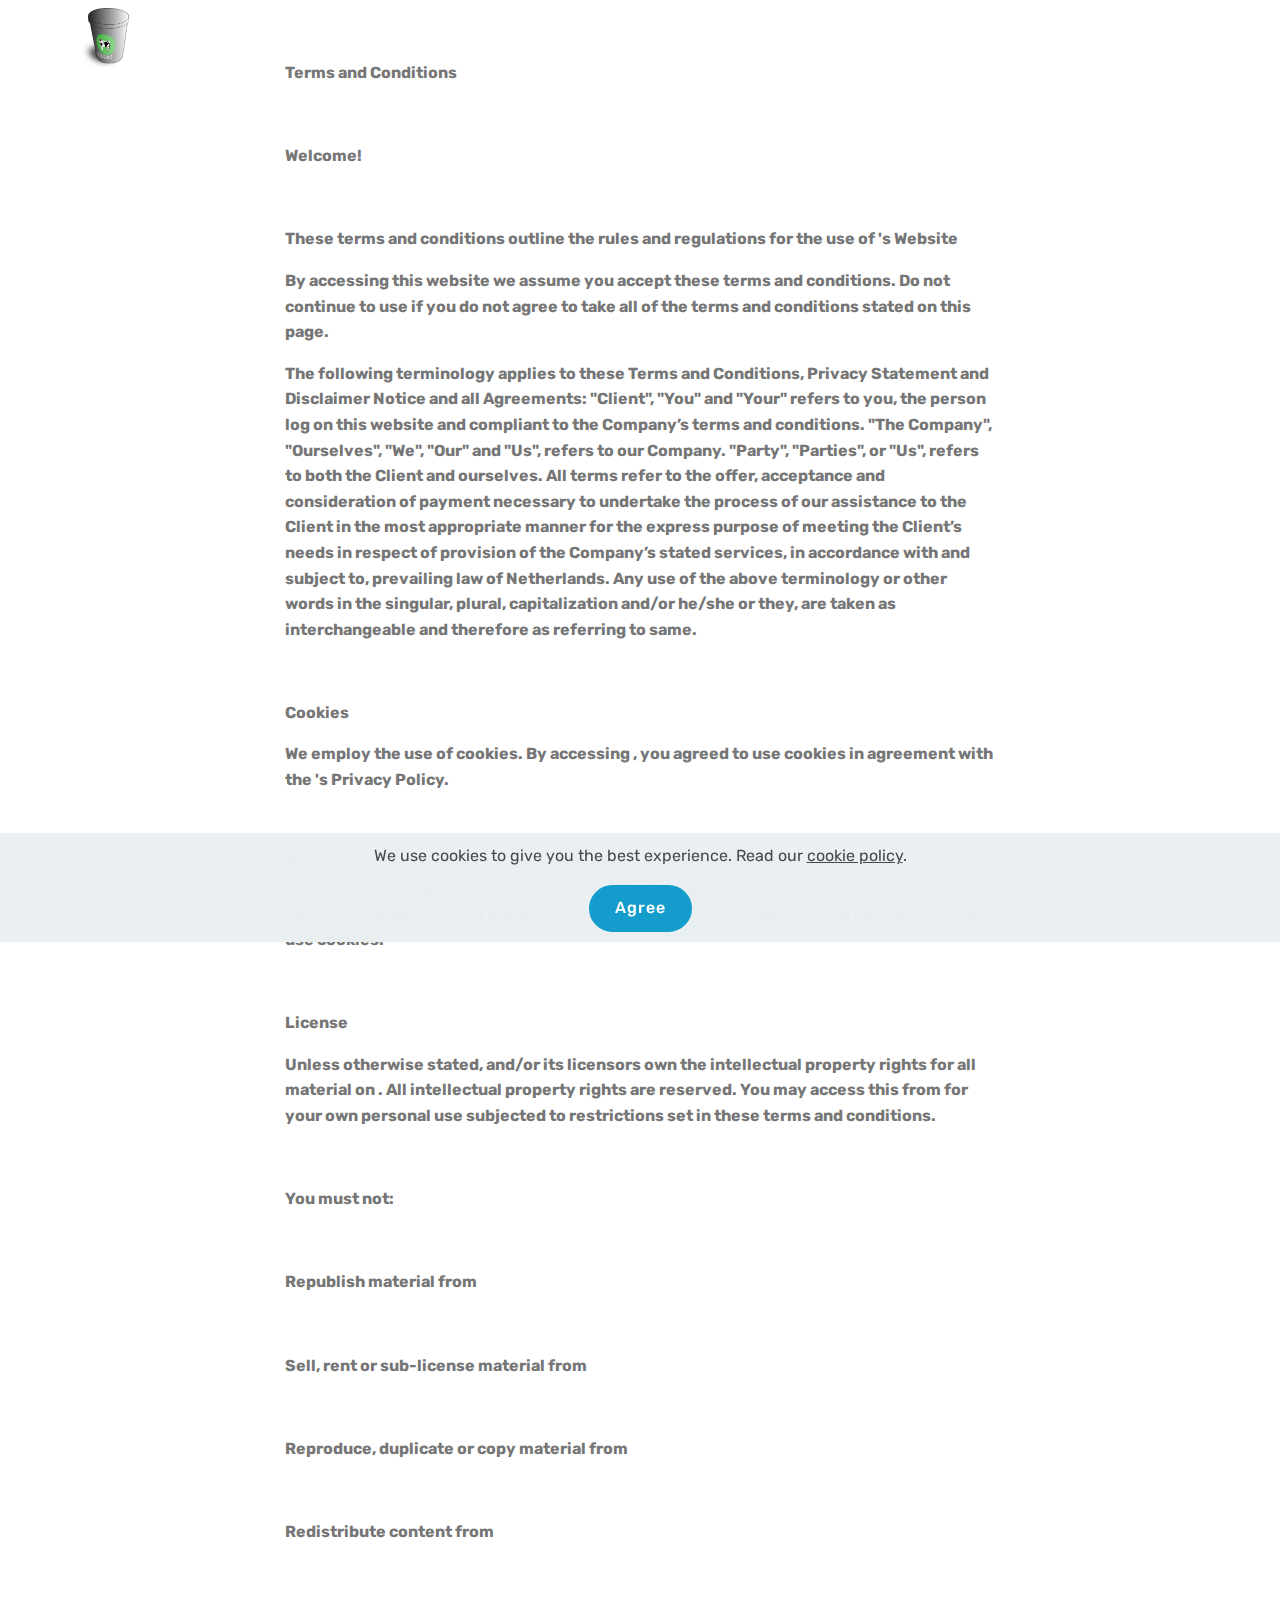
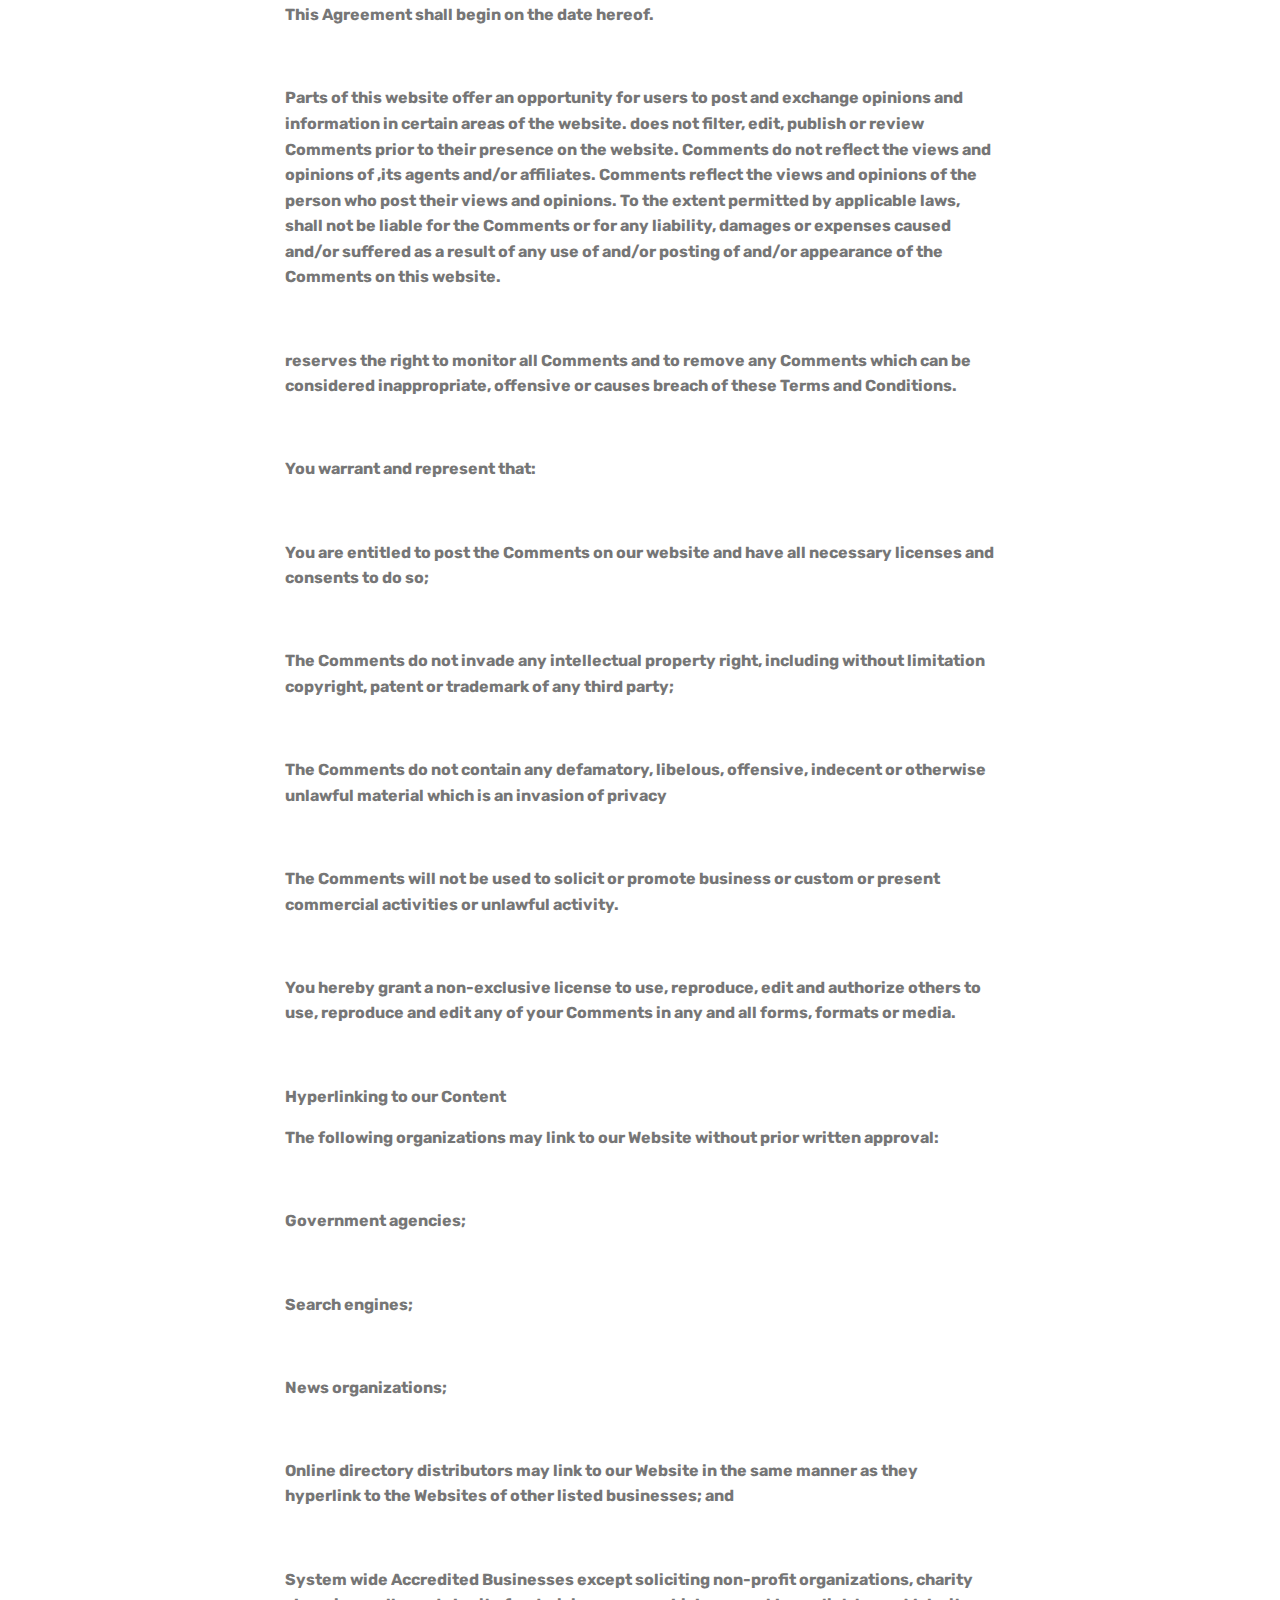
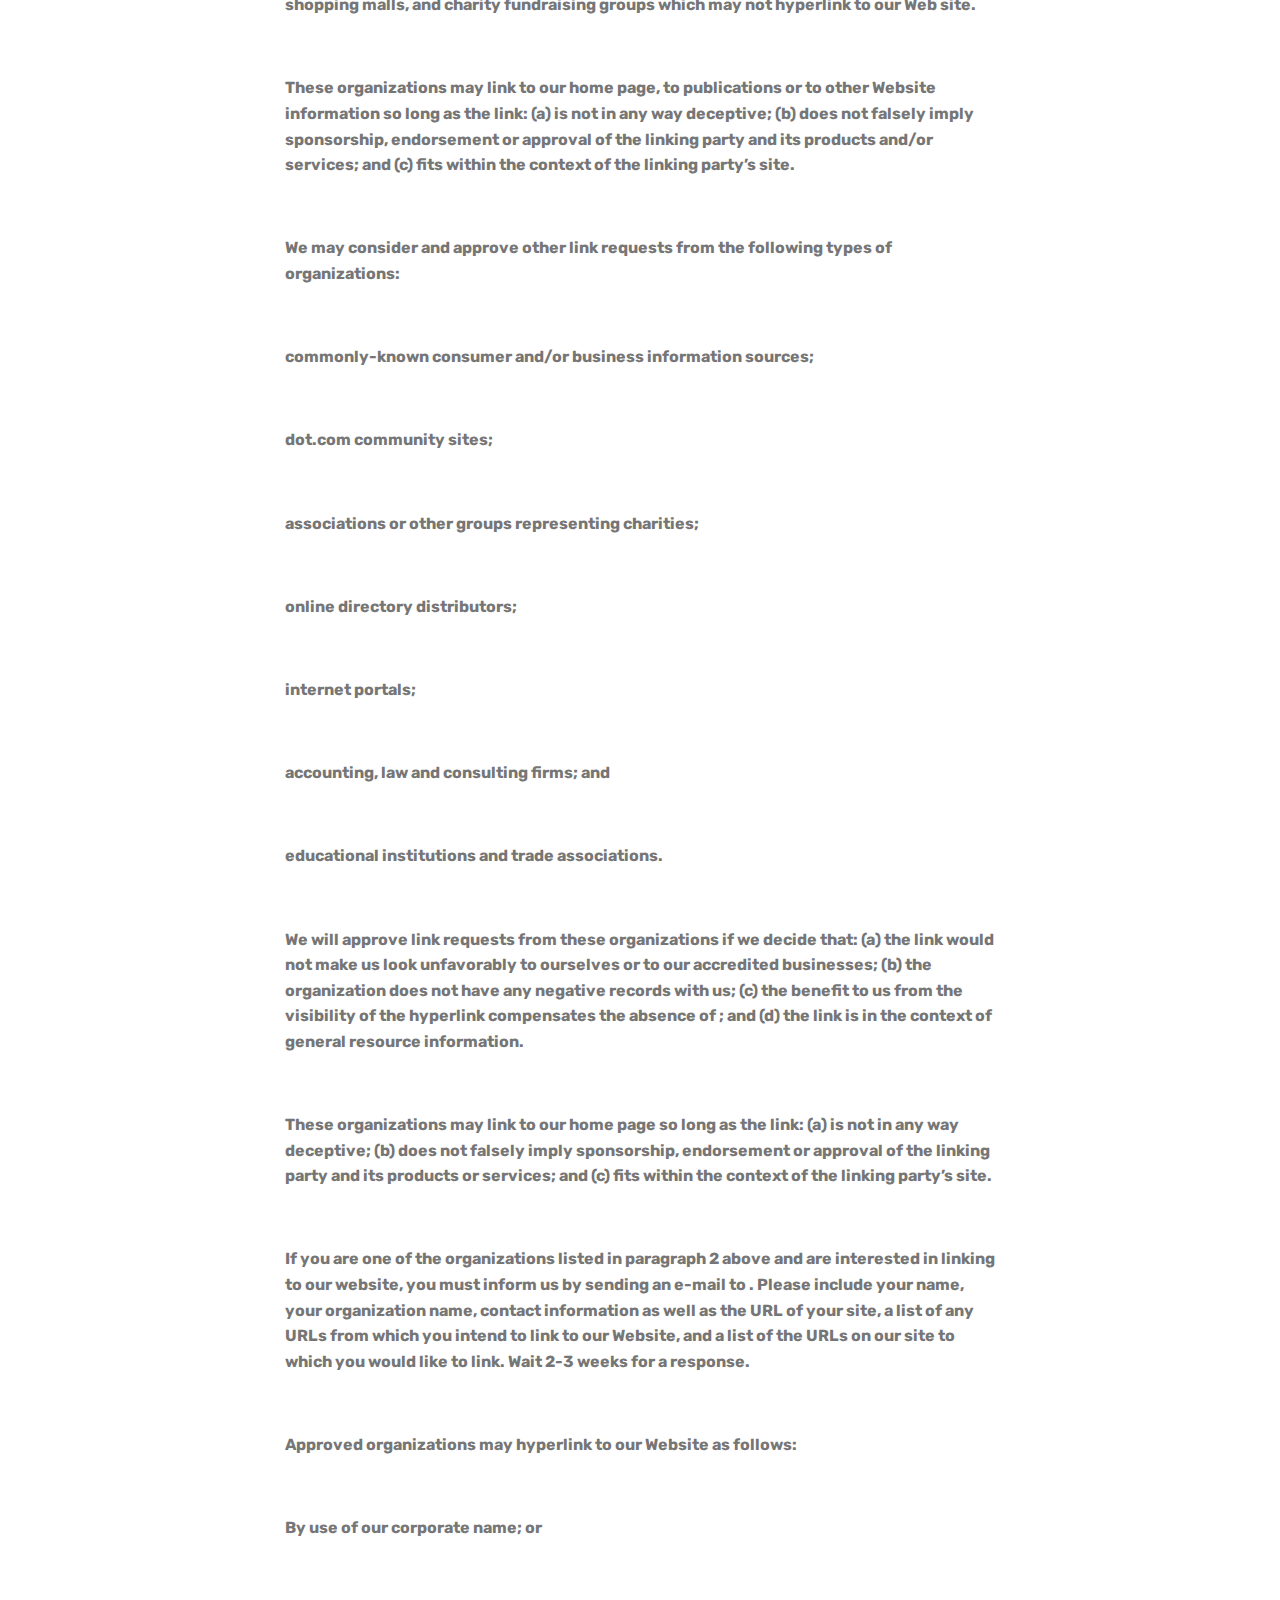
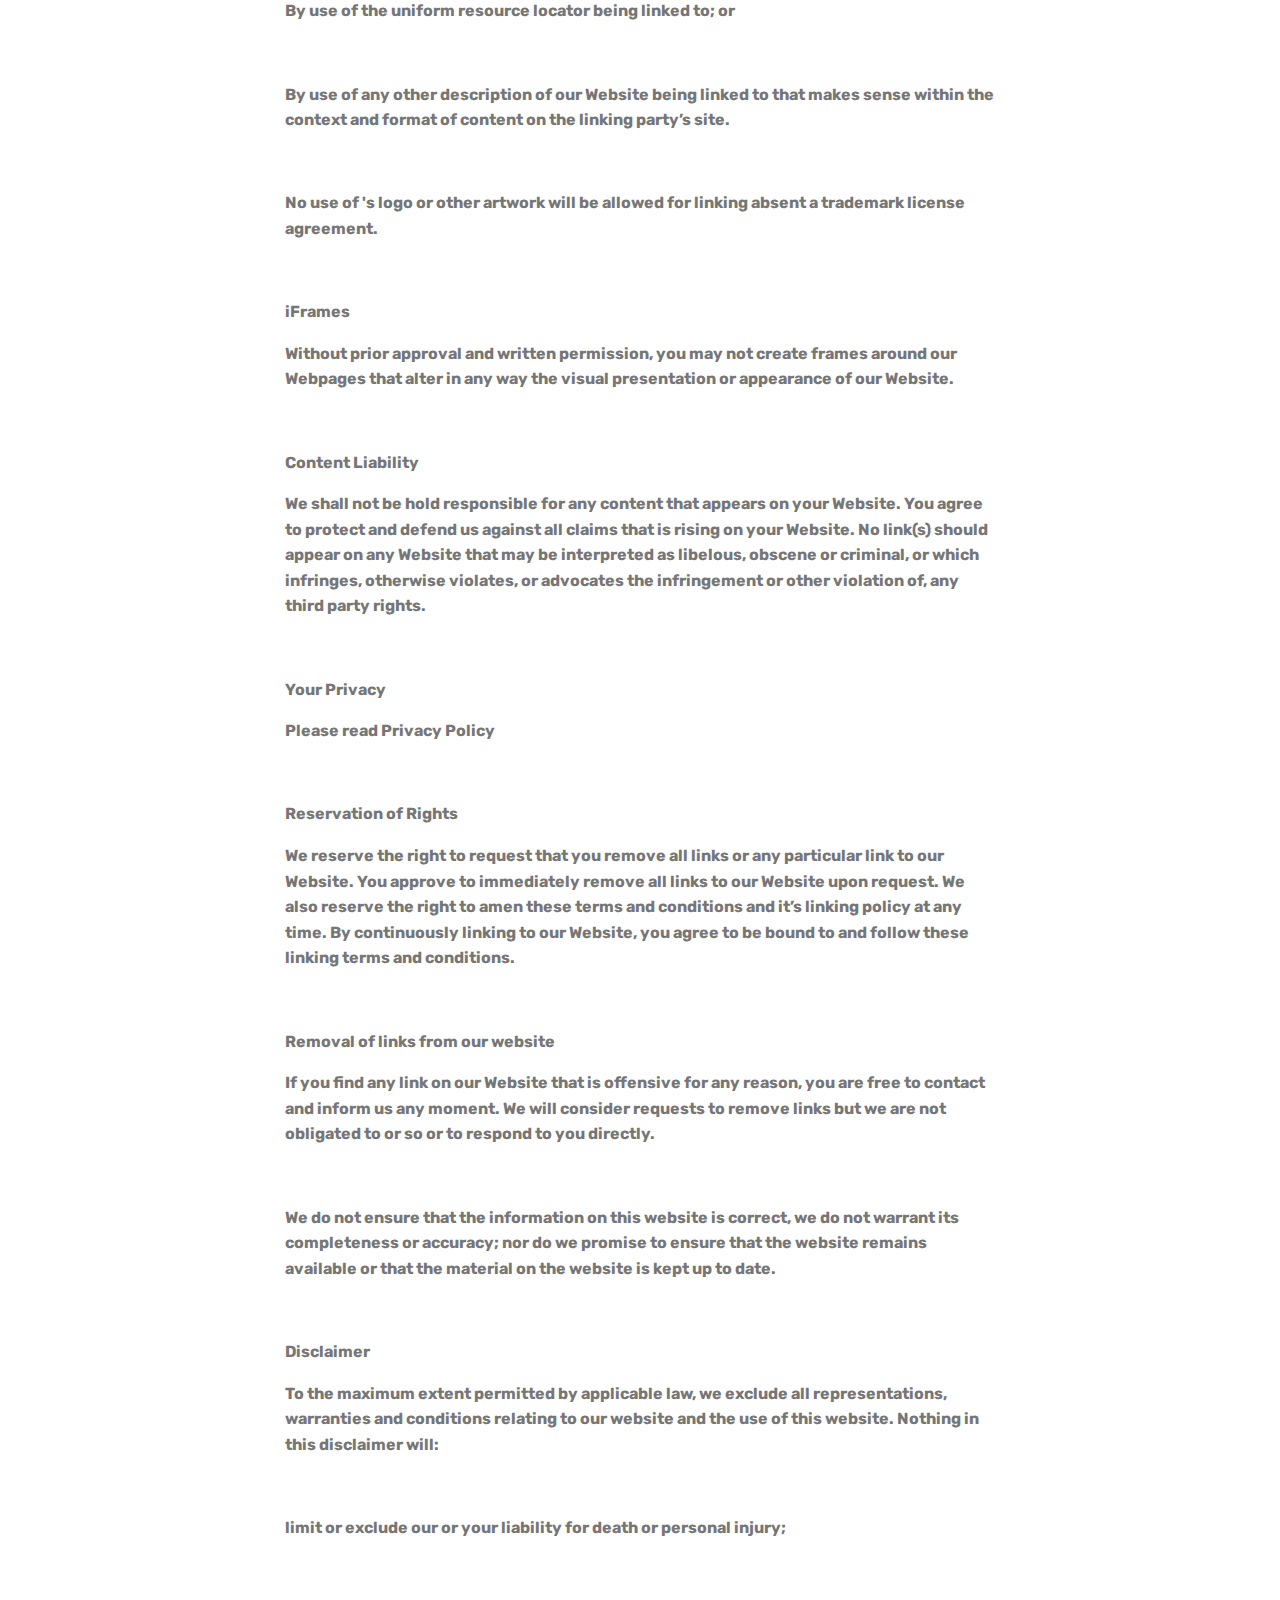
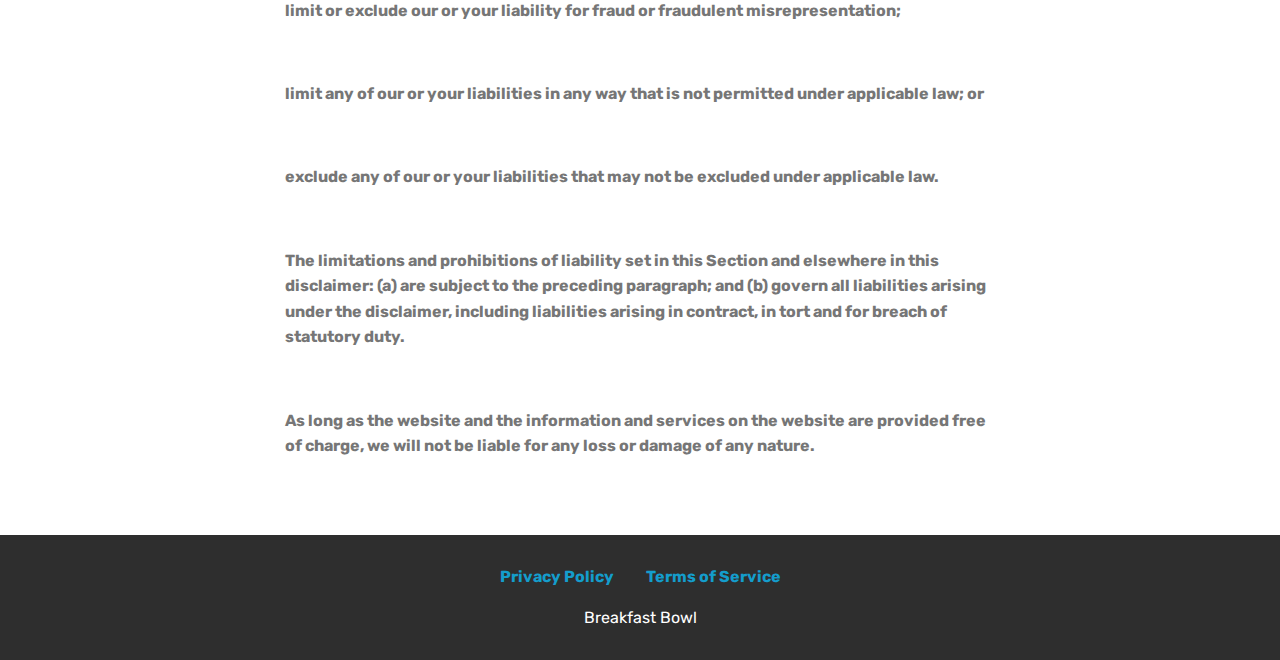
<file: terms.html>
<!DOCTYPE html>
<html  >
<head>
  <!-- Site made with Mobirise Website Builder v4.12.4, https://mobirise.com -->
  <meta charset="UTF-8">
  <meta http-equiv="X-UA-Compatible" content="IE=edge">
  <meta name="generator" content="Mobirise v4.12.4, mobirise.com">
  <meta name="viewport" content="width=device-width, initial-scale=1, minimum-scale=1">
  <link rel="shortcut icon" href="assets/images/mbr.png" type="image/x-icon">
  <meta name="description" content="Terms of Service">
  
  
  <title>Terms of Service</title>
  <link rel="stylesheet" href="assets/web/assets/mobirise-icons/mobirise-icons.css">
  <link rel="stylesheet" href="assets/bootstrap/css/bootstrap.min.css">
  <link rel="stylesheet" href="assets/bootstrap/css/bootstrap-grid.min.css">
  <link rel="stylesheet" href="assets/bootstrap/css/bootstrap-reboot.min.css">
  <link rel="stylesheet" href="assets/web/assets/gdpr-plugin/gdpr-styles.css">
  <link rel="stylesheet" href="assets/tether/tether.min.css">
  <link rel="stylesheet" href="assets/dropdown/css/style.css">
  <link rel="stylesheet" href="assets/socicon/css/styles.css">
  <link rel="stylesheet" href="assets/theme/css/style.css">
  <link rel="preload" as="style" href="assets/mobirise/css/mbr-additional.css"><link rel="stylesheet" href="assets/mobirise/css/mbr-additional.css" type="text/css">
  
  
  
</head>
<body>
  <section class="mbr-section article content1 cid-s7zAzClB5q" id="content1-d">
    
     

    <div class="container">
        <div class="media-container-row">
            <div class="mbr-text col-12 mbr-fonts-style display-7 col-md-8"><p><strong>Terms and Conditions</strong></p><p><strong><br></strong></p><p><strong>Welcome!</strong></p><p><strong><br></strong></p><p><strong>These terms and conditions outline the rules and regulations for the use of 's Website</strong></p><p><strong>By accessing this website we assume you accept these terms and conditions. Do not continue to use if you do not agree to take all of the terms and conditions stated on this page.&nbsp;</strong><br></p><p><strong>The following terminology applies to these Terms and Conditions, Privacy Statement and Disclaimer Notice and all Agreements: "Client", "You" and "Your" refers to you, the person log on this website and compliant to the Company’s terms and conditions. "The Company", "Ourselves", "We", "Our" and "Us", refers to our Company. "Party", "Parties", or "Us", refers to both the Client and ourselves. All terms refer to the offer, acceptance and consideration of payment necessary to undertake the process of our assistance to the Client in the most appropriate manner for the express purpose of meeting the Client’s needs in respect of provision of the Company’s stated services, in accordance with and subject to, prevailing law of Netherlands. Any use of the above terminology or other words in the singular, plural, capitalization and/or he/she or they, are taken as interchangeable and therefore as referring to same.</strong><br></p><p><strong><br></strong></p><p><strong>Cookies</strong></p><p><strong>We employ the use of cookies. By accessing , you agreed to use cookies in agreement with the 's Privacy Policy.</strong></p><p><strong><br></strong></p><p><strong>Most interactive websites use cookies to let us retrieve the user’s details for each visit. Cookies are used by our website to enable the functionality of certain areas to make it easier for people visiting our website. Some of our affiliate/advertising partners may also use cookies.</strong></p><p><strong><br></strong></p><p><strong>License</strong></p><p><strong>Unless otherwise stated, and/or its licensors own the intellectual property rights for all material on . All intellectual property rights are reserved. You may access this from for your own personal use subjected to restrictions set in these terms and conditions.</strong></p><p><strong><br></strong></p><p><strong>You must not:</strong></p><p><strong><br></strong></p><p><strong>Republish material from&nbsp;</strong></p><p><strong><br></strong></p><p><strong>Sell, rent or sub-license material from&nbsp;</strong></p><p><strong><br></strong></p><p><strong>Reproduce, duplicate or copy material from&nbsp;</strong></p><p><strong><br></strong></p><p><strong>Redistribute content from&nbsp;</strong></p><p><strong><br></strong></p><p><strong>This Agreement shall begin on the date hereof.</strong></p><p><strong><br></strong></p><p><strong>Parts of this website offer an opportunity for users to post and exchange opinions and information in certain areas of the website. does not filter, edit, publish or review Comments prior to their presence on the website. Comments do not reflect the views and opinions of ,its agents and/or affiliates. Comments reflect the views and opinions of the person who post their views and opinions. To the extent permitted by applicable laws, shall not be liable for the Comments or for any liability, damages or expenses caused and/or suffered as a result of any use of and/or posting of and/or appearance of the Comments on this website.</strong></p><p><strong><br></strong></p><p><strong>reserves the right to monitor all Comments and to remove any Comments which can be considered inappropriate, offensive or causes breach of these Terms and Conditions.</strong></p><p><strong><br></strong></p><p><strong>You warrant and represent that:</strong></p><p><strong><br></strong></p><p><strong>You are entitled to post the Comments on our website and have all necessary licenses and consents to do so;</strong></p><p><strong><br></strong></p><p><strong>The Comments do not invade any intellectual property right, including without limitation copyright, patent or trademark of any third party;</strong></p><p><strong><br></strong></p><p><strong>The Comments do not contain any defamatory, libelous, offensive, indecent or otherwise unlawful material which is an invasion of privacy</strong></p><p><strong><br></strong></p><p><strong>The Comments will not be used to solicit or promote business or custom or present commercial activities or unlawful activity.</strong></p><p><strong><br></strong></p><p><strong>You hereby grant a non-exclusive license to use, reproduce, edit and authorize others to use, reproduce and edit any of your Comments in any and all forms, formats or media.</strong></p><p><strong><br></strong></p><p><strong>Hyperlinking to our Content</strong></p><p><strong>The following organizations may link to our Website without prior written approval:</strong></p><p><strong><br></strong></p><p><strong>Government agencies;</strong></p><p><strong><br></strong></p><p><strong>Search engines;</strong></p><p><strong><br></strong></p><p><strong>News organizations;</strong></p><p><strong><br></strong></p><p><strong>Online directory distributors may link to our Website in the same manner as they hyperlink to the Websites of other listed businesses; and</strong></p><p><strong><br></strong></p><p><strong>System wide Accredited Businesses except soliciting non-profit organizations, charity shopping malls, and charity fundraising groups which may not hyperlink to our Web site.</strong></p><p><strong><br></strong></p><p><strong>These organizations may link to our home page, to publications or to other Website information so long as the link: (a) is not in any way deceptive; (b) does not falsely imply sponsorship, endorsement or approval of the linking party and its products and/or services; and (c) fits within the context of the linking party’s site.</strong></p><p><strong><br></strong></p><p><strong>We may consider and approve other link requests from the following types of organizations:</strong></p><p><strong><br></strong></p><p><strong>commonly-known consumer and/or business information sources;</strong></p><p><strong><br></strong></p><p><strong>dot.com community sites;</strong></p><p><strong><br></strong></p><p><strong>associations or other groups representing charities;</strong></p><p><strong><br></strong></p><p><strong>online directory distributors;</strong></p><p><strong><br></strong></p><p><strong>internet portals;</strong></p><p><strong><br></strong></p><p><strong>accounting, law and consulting firms; and</strong></p><p><strong><br></strong></p><p><strong>educational institutions and trade associations.</strong></p><p><strong><br></strong></p><p><strong>We will approve link requests from these organizations if we decide that: (a) the link would not make us look unfavorably to ourselves or to our accredited businesses; (b) the organization does not have any negative records with us; (c) the benefit to us from the visibility of the hyperlink compensates the absence of ; and (d) the link is in the context of general resource information.</strong></p><p><strong><br></strong></p><p><strong>These organizations may link to our home page so long as the link: (a) is not in any way deceptive; (b) does not falsely imply sponsorship, endorsement or approval of the linking party and its products or services; and (c) fits within the context of the linking party’s site.</strong></p><p><strong><br></strong></p><p><strong>If you are one of the organizations listed in paragraph 2 above and are interested in linking to our website, you must inform us by sending an e-mail to . Please include your name, your organization name, contact information as well as the URL of your site, a list of any URLs from which you intend to link to our Website, and a list of the URLs on our site to which you would like to link. Wait 2-3 weeks for a response.</strong></p><p><strong><br></strong></p><p><strong>Approved organizations may hyperlink to our Website as follows:</strong></p><p><strong><br></strong></p><p><strong>By use of our corporate name; or</strong></p><p><strong><br></strong></p><p><strong>By use of the uniform resource locator being linked to; or</strong></p><p><strong><br></strong></p><p><strong>By use of any other description of our Website being linked to that makes sense within the context and format of content on the linking party’s site.</strong></p><p><strong><br></strong></p><p><strong>No use of 's logo or other artwork will be allowed for linking absent a trademark license agreement.</strong></p><p><strong><br></strong></p><p><strong>iFrames</strong></p><p><strong>Without prior approval and written permission, you may not create frames around our Webpages that alter in any way the visual presentation or appearance of our Website.</strong></p><p><strong><br></strong></p><p><strong>Content Liability</strong></p><p><strong>We shall not be hold responsible for any content that appears on your Website. You agree to protect and defend us against all claims that is rising on your Website. No link(s) should appear on any Website that may be interpreted as libelous, obscene or criminal, or which infringes, otherwise violates, or advocates the infringement or other violation of, any third party rights.</strong></p><p><strong><br></strong></p><p><strong>Your Privacy</strong></p><p><strong>Please read Privacy Policy</strong></p><p><strong><br></strong></p><p><strong>Reservation of Rights</strong></p><p><strong>We reserve the right to request that you remove all links or any particular link to our Website. You approve to immediately remove all links to our Website upon request. We also reserve the right to amen these terms and conditions and it’s linking policy at any time. By continuously linking to our Website, you agree to be bound to and follow these linking terms and conditions.</strong></p><p><strong><br></strong></p><p><strong>Removal of links from our website</strong></p><p><strong>If you find any link on our Website that is offensive for any reason, you are free to contact and inform us any moment. We will consider requests to remove links but we are not obligated to or so or to respond to you directly.</strong></p><p><strong><br></strong></p><p><strong>We do not ensure that the information on this website is correct, we do not warrant its completeness or accuracy; nor do we promise to ensure that the website remains available or that the material on the website is kept up to date.</strong></p><p><strong><br></strong></p><p><strong>Disclaimer</strong></p><p><strong>To the maximum extent permitted by applicable law, we exclude all representations, warranties and conditions relating to our website and the use of this website. Nothing in this disclaimer will:</strong></p><p><strong><br></strong></p><p><strong>limit or exclude our or your liability for death or personal injury;</strong></p><p><strong><br></strong></p><p><strong>limit or exclude our or your liability for fraud or fraudulent misrepresentation;</strong></p><p><strong><br></strong></p><p><strong>limit any of our or your liabilities in any way that is not permitted under applicable law; or</strong></p><p><strong><br></strong></p><p><strong>exclude any of our or your liabilities that may not be excluded under applicable law.</strong></p><p><strong><br></strong></p><p><strong>The limitations and prohibitions of liability set in this Section and elsewhere in this disclaimer: (a) are subject to the preceding paragraph; and (b) govern all liabilities arising under the disclaimer, including liabilities arising in contract, in tort and for breach of statutory duty.</strong></p><p><strong><br></strong></p><p><strong>As long as the website and the information and services on the website are provided free of charge, we will not be liable for any loss or damage of any nature.</strong></p></div>
        </div>
    </div>
</section>

<section class="engine"><a href="https://mobirise.info/y">free html web templates</a></section><section class="menu cid-s7zmcyveAb" once="menu" id="menu1-7">

    

    <nav class="navbar navbar-expand beta-menu navbar-dropdown align-items-center navbar-fixed-top navbar-toggleable-sm bg-color transparent">
        <button class="navbar-toggler navbar-toggler-right" type="button" data-toggle="collapse" data-target="#navbarSupportedContent" aria-controls="navbarSupportedContent" aria-expanded="false" aria-label="Toggle navigation">
            <div class="hamburger">
                <span></span>
                <span></span>
                <span></span>
                <span></span>
            </div>
        </button>
        <div class="menu-logo">
            <div class="navbar-brand">
                <span class="navbar-logo">
                    <a href="index.html">
                         <img src="assets/images/mbr.png" alt="Mobirise" title="" style="height: 3.8rem;">
                    </a>
                </span>
                <span class="navbar-caption-wrap"><a class="navbar-caption text-white display-4" href="index.html">Breakfast Bowl<br></a></span>
            </div>
        </div>
        <div class="collapse navbar-collapse" id="navbarSupportedContent">
            
            
        </div>
    </nav>
</section>

<section once="footers" class="cid-s7zmz4a31J" id="footer7-8">

    

    

    <div class="container">
        <div class="media-container-row align-center mbr-white">
            <div class="row row-links">
                <ul class="foot-menu">
                    
                    
                    
                    
                    
                <li class="foot-menu-item mbr-fonts-style display-7"><a href="privacy.html"><strong>Privacy Policy</strong></a></li><li class="foot-menu-item mbr-fonts-style display-7"><a href="terms.html"><strong>Terms of Service</strong></a></li></ul>
            </div>
            
            <div class="row row-copirayt">
                <p class="mbr-text mb-0 mbr-fonts-style mbr-white align-center display-7">Breakfast Bowl</p>
            </div>
        </div>
    </div>
</section>


  <script src="assets/web/assets/jquery/jquery.min.js"></script>
  <script src="assets/popper/popper.min.js"></script>
  <script src="assets/bootstrap/js/bootstrap.min.js"></script>
  <script src="assets/tether/tether.min.js"></script>
  <script src="assets/web/assets/cookies-alert-plugin/cookies-alert-core.js"></script>
  <script src="assets/web/assets/cookies-alert-plugin/cookies-alert-script.js"></script>
  <script src="assets/smoothscroll/smooth-scroll.js"></script>
  <script src="assets/dropdown/js/nav-dropdown.js"></script>
  <script src="assets/dropdown/js/navbar-dropdown.js"></script>
  <script src="assets/touchswipe/jquery.touch-swipe.min.js"></script>
  <script src="assets/theme/js/script.js"></script>
  
  
<input name="cookieData" type="hidden" data-cookie-customDialogSelector='null' data-cookie-colorText='#424a4d' data-cookie-colorBg='rgba(234, 239, 241, 0.99)' data-cookie-textButton='Agree' data-cookie-colorButton='' data-cookie-colorLink='#424a4d' data-cookie-underlineLink='true' data-cookie-text="We use cookies to give you the best experience. Read our <a href='privacy.html'>cookie policy</a>.">
  </body>
</html>
</file>
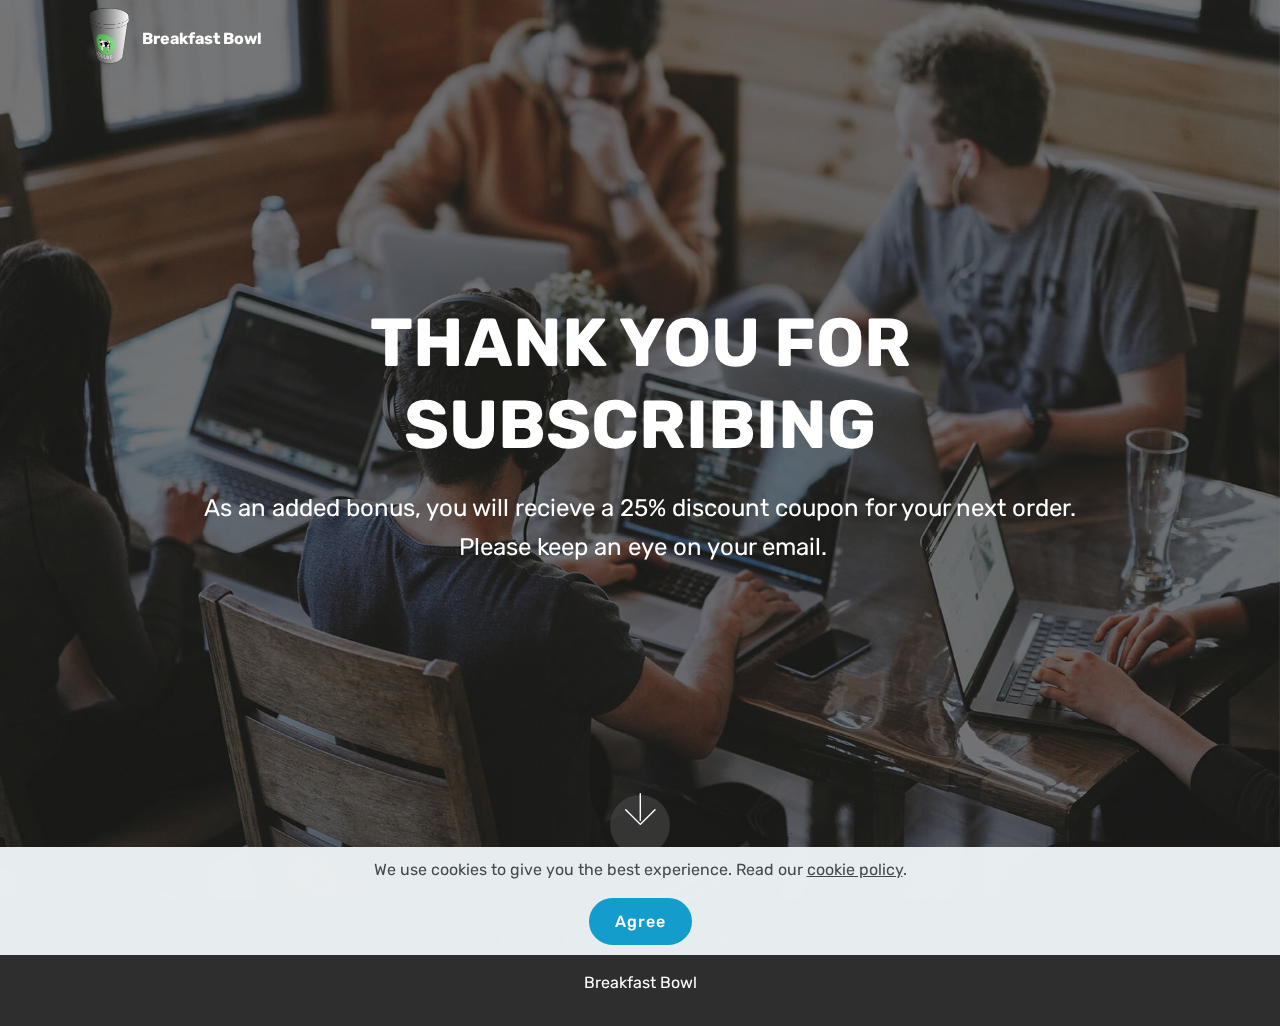
<file: thankyou.html>
<!DOCTYPE html>
<html  >
<head>
  <!-- Site made with Mobirise Website Builder v4.12.4, https://mobirise.com -->
  <meta charset="UTF-8">
  <meta http-equiv="X-UA-Compatible" content="IE=edge">
  <meta name="generator" content="Mobirise v4.12.4, mobirise.com">
  <meta name="viewport" content="width=device-width, initial-scale=1, minimum-scale=1">
  <link rel="shortcut icon" href="assets/images/mbr.png" type="image/x-icon">
  <meta name="description" content="Thank You">
  
  
  <title>Thank You</title>
  <link rel="stylesheet" href="assets/web/assets/mobirise-icons/mobirise-icons.css">
  <link rel="stylesheet" href="assets/bootstrap/css/bootstrap.min.css">
  <link rel="stylesheet" href="assets/bootstrap/css/bootstrap-grid.min.css">
  <link rel="stylesheet" href="assets/bootstrap/css/bootstrap-reboot.min.css">
  <link rel="stylesheet" href="assets/web/assets/gdpr-plugin/gdpr-styles.css">
  <link rel="stylesheet" href="assets/tether/tether.min.css">
  <link rel="stylesheet" href="assets/dropdown/css/style.css">
  <link rel="stylesheet" href="assets/socicon/css/styles.css">
  <link rel="stylesheet" href="assets/theme/css/style.css">
  <link rel="preload" as="style" href="assets/mobirise/css/mbr-additional.css"><link rel="stylesheet" href="assets/mobirise/css/mbr-additional.css" type="text/css">
  
  
  
</head>
<body>
  <section class="cid-s7zE0fFYbL mbr-fullscreen mbr-parallax-background" id="header2-i">

    

    <div class="mbr-overlay" style="opacity: 0.5; background-color: rgb(35, 35, 35);"></div>

    <div class="container align-center">
        <div class="row justify-content-md-center">
            <div class="mbr-white col-md-10">
                <h1 class="mbr-section-title mbr-bold pb-3 mbr-fonts-style display-1">
                    THANK YOU FOR SUBSCRIBING</h1>
                
                <p class="mbr-text pb-3 mbr-fonts-style display-5">
                    As an added bonus, you will recieve a 25% discount coupon for your next order. &nbsp;Please keep an eye on your email.</p>
                
            </div>
        </div>
    </div>
    <div class="mbr-arrow hidden-sm-down" aria-hidden="true">
        <a href="#next">
            <i class="mbri-down mbr-iconfont"></i>
        </a>
    </div>
</section>

<section class="engine"><a href="https://mobirise.info/z">best free website templates</a></section><section class="menu cid-s7zmcyveAb" once="menu" id="menu1-g">

    

    <nav class="navbar navbar-expand beta-menu navbar-dropdown align-items-center navbar-fixed-top navbar-toggleable-sm bg-color transparent">
        <button class="navbar-toggler navbar-toggler-right" type="button" data-toggle="collapse" data-target="#navbarSupportedContent" aria-controls="navbarSupportedContent" aria-expanded="false" aria-label="Toggle navigation">
            <div class="hamburger">
                <span></span>
                <span></span>
                <span></span>
                <span></span>
            </div>
        </button>
        <div class="menu-logo">
            <div class="navbar-brand">
                <span class="navbar-logo">
                    <a href="index.html">
                         <img src="assets/images/mbr.png" alt="Mobirise" title="" style="height: 3.8rem;">
                    </a>
                </span>
                <span class="navbar-caption-wrap"><a class="navbar-caption text-white display-4" href="index.html">Breakfast Bowl<br></a></span>
            </div>
        </div>
        <div class="collapse navbar-collapse" id="navbarSupportedContent">
            
            
        </div>
    </nav>
</section>

<section once="footers" class="cid-s7zmz4a31J" id="footer7-h">

    

    

    <div class="container">
        <div class="media-container-row align-center mbr-white">
            <div class="row row-links">
                <ul class="foot-menu">
                    
                    
                    
                    
                    
                <li class="foot-menu-item mbr-fonts-style display-7"><a href="privacy.html"><strong>Privacy Policy</strong></a></li><li class="foot-menu-item mbr-fonts-style display-7"><a href="terms.html"><strong>Terms of Service</strong></a></li></ul>
            </div>
            
            <div class="row row-copirayt">
                <p class="mbr-text mb-0 mbr-fonts-style mbr-white align-center display-7">Breakfast Bowl</p>
            </div>
        </div>
    </div>
</section>


  <script src="assets/web/assets/jquery/jquery.min.js"></script>
  <script src="assets/popper/popper.min.js"></script>
  <script src="assets/bootstrap/js/bootstrap.min.js"></script>
  <script src="assets/tether/tether.min.js"></script>
  <script src="assets/web/assets/cookies-alert-plugin/cookies-alert-core.js"></script>
  <script src="assets/web/assets/cookies-alert-plugin/cookies-alert-script.js"></script>
  <script src="assets/smoothscroll/smooth-scroll.js"></script>
  <script src="assets/parallax/jarallax.min.js"></script>
  <script src="assets/dropdown/js/nav-dropdown.js"></script>
  <script src="assets/dropdown/js/navbar-dropdown.js"></script>
  <script src="assets/touchswipe/jquery.touch-swipe.min.js"></script>
  <script src="assets/theme/js/script.js"></script>
  
  
<input name="cookieData" type="hidden" data-cookie-customDialogSelector='null' data-cookie-colorText='#424a4d' data-cookie-colorBg='rgba(234, 239, 241, 0.99)' data-cookie-textButton='Agree' data-cookie-colorButton='' data-cookie-colorLink='#424a4d' data-cookie-underlineLink='true' data-cookie-text="We use cookies to give you the best experience. Read our <a href='privacy.html'>cookie policy</a>.">
  </body>
</html>
</file>
<file: assets/web/assets/mobirise-icons/mobirise-icons.css>
@font-face {
  font-family: 'MobiriseIcons';
  src:  url('mobirise-icons.eot?spat4u');
  src:  url('mobirise-icons.eot?spat4u#iefix') format('embedded-opentype'),
    url('mobirise-icons.ttf?spat4u') format('truetype'),
    url('mobirise-icons.woff?spat4u') format('woff'),
    url('mobirise-icons.svg?spat4u#MobiriseIcons') format('svg');
  font-weight: normal;
  font-style: normal;
  font-display: swap;
}

[class^="mbri-"], [class*=" mbri-"] {
  /* use !important to prevent issues with browser extensions that change fonts */
  font-family: MobiriseIcons !important;
  speak: none;
  font-style: normal;
  font-weight: normal;
  font-variant: normal;
  text-transform: none;
  line-height: 1;

  /* Better Font Rendering =========== */
  -webkit-font-smoothing: antialiased;
  -moz-osx-font-smoothing: grayscale;
}

.mbri-add-submenu:before {
  content: "\e900";
}
.mbri-alert:before {
  content: "\e901";
}
.mbri-align-center:before {
  content: "\e902";
}
.mbri-align-justify:before {
  content: "\e903";
}
.mbri-align-left:before {
  content: "\e904";
}
.mbri-align-right:before {
  content: "\e905";
}
.mbri-android:before {
  content: "\e906";
}
.mbri-apple:before {
  content: "\e907";
}
.mbri-arrow-down:before {
  content: "\e908";
}
.mbri-arrow-next:before {
  content: "\e909";
}
.mbri-arrow-prev:before {
  content: "\e90a";
}
.mbri-arrow-up:before {
  content: "\e90b";
}
.mbri-bold:before {
  content: "\e90c";
}
.mbri-bookmark:before {
  content: "\e90d";
}
.mbri-bootstrap:before {
  content: "\e90e";
}
.mbri-briefcase:before {
  content: "\e90f";
}
.mbri-browse:before {
  content: "\e910";
}
.mbri-bulleted-list:before {
  content: "\e911";
}
.mbri-calendar:before {
  content: "\e912";
}
.mbri-camera:before {
  content: "\e913";
}
.mbri-cart-add:before {
  content: "\e914";
}
.mbri-cart-full:before {
  content: "\e915";
}
.mbri-cash:before {
  content: "\e916";
}
.mbri-change-style:before {
  content: "\e917";
}
.mbri-chat:before {
  content: "\e918";
}
.mbri-clock:before {
  content: "\e919";
}
.mbri-close:before {
  content: "\e91a";
}
.mbri-cloud:before {
  content: "\e91b";
}
.mbri-code:before {
  content: "\e91c";
}
.mbri-contact-form:before {
  content: "\e91d";
}
.mbri-credit-card:before {
  content: "\e91e";
}
.mbri-cursor-click:before {
  content: "\e91f";
}
.mbri-cust-feedback:before {
  content: "\e920";
}
.mbri-database:before {
  content: "\e921";
}
.mbri-delivery:before {
  content: "\e922";
}
.mbri-desktop:before {
  content: "\e923";
}
.mbri-devices:before {
  content: "\e924";
}
.mbri-down:before {
  content: "\e925";
}
.mbri-download:before {
  content: "\e989";
}
.mbri-drag-n-drop:before {
  content: "\e927";
}
.mbri-drag-n-drop2:before {
  content: "\e928";
}
.mbri-edit:before {
  content: "\e929";
}
.mbri-edit2:before {
  content: "\e92a";
}
.mbri-error:before {
  content: "\e92b";
}
.mbri-extension:before {
  content: "\e92c";
}
.mbri-features:before {
  content: "\e92d";
}
.mbri-file:before {
  content: "\e92e";
}
.mbri-flag:before {
  content: "\e92f";
}
.mbri-folder:before {
  content: "\e930";
}
.mbri-gift:before {
  content: "\e931";
}
.mbri-github:before {
  content: "\e932";
}
.mbri-globe:before {
  content: "\e933";
}
.mbri-globe-2:before {
  content: "\e934";
}
.mbri-growing-chart:before {
  content: "\e935";
}
.mbri-hearth:before {
  content: "\e936";
}
.mbri-help:before {
  content: "\e937";
}
.mbri-home:before {
  content: "\e938";
}
.mbri-hot-cup:before {
  content: "\e939";
}
.mbri-idea:before {
  content: "\e93a";
}
.mbri-image-gallery:before {
  content: "\e93b";
}
.mbri-image-slider:before {
  content: "\e93c";
}
.mbri-info:before {
  content: "\e93d";
}
.mbri-italic:before {
  content: "\e93e";
}
.mbri-key:before {
  content: "\e93f";
}
.mbri-laptop:before {
  content: "\e940";
}
.mbri-layers:before {
  content: "\e941";
}
.mbri-left-right:before {
  content: "\e942";
}
.mbri-left:before {
  content: "\e943";
}
.mbri-letter:before {
  content: "\e944";
}
.mbri-like:before {
  content: "\e945";
}
.mbri-link:before {
  content: "\e946";
}
.mbri-lock:before {
  content: "\e947";
}
.mbri-login:before {
  content: "\e948";
}
.mbri-logout:before {
  content: "\e949";
}
.mbri-magic-stick:before {
  content: "\e94a";
}
.mbri-map-pin:before {
  content: "\e94b";
}
.mbri-menu:before {
  content: "\e94c";
}
.mbri-mobile:before {
  content: "\e94d";
}
.mbri-mobile2:before {
  content: "\e94e";
}
.mbri-mobirise:before {
  content: "\e94f";
}
.mbri-more-horizontal:before {
  content: "\e950";
}
.mbri-more-vertical:before {
  content: "\e951";
}
.mbri-music:before {
  content: "\e952";
}
.mbri-new-file:before {
  content: "\e953";
}
.mbri-numbered-list:before {
  content: "\e954";
}
.mbri-opened-folder:before {
  content: "\e955";
}
.mbri-pages:before {
  content: "\e956";
}
.mbri-paper-plane:before {
  content: "\e957";
}
.mbri-paperclip:before {
  content: "\e958";
}
.mbri-photo:before {
  content: "\e959";
}
.mbri-photos:before {
  content: "\e95a";
}
.mbri-pin:before {
  content: "\e95b";
}
.mbri-play:before {
  content: "\e95c";
}
.mbri-plus:before {
  content: "\e95d";
}
.mbri-preview:before {
  content: "\e95e";
}
.mbri-print:before {
  content: "\e95f";
}
.mbri-protect:before {
  content: "\e960";
}
.mbri-question:before {
  content: "\e961";
}
.mbri-quote-left:before {
  content: "\e962";
}
.mbri-quote-right:before {
  content: "\e963";
}
.mbri-refresh:before {
  content: "\e964";
}
.mbri-responsive:before {
  content: "\e965";
}
.mbri-right:before {
  content: "\e966";
}
.mbri-rocket:before {
  content: "\e967";
}
.mbri-sad-face:before {
  content: "\e968";
}
.mbri-sale:before {
  content: "\e969";
}
.mbri-save:before {
  content: "\e96a";
}
.mbri-search:before {
  content: "\e96b";
}
.mbri-setting:before {
  content: "\e96c";
}
.mbri-setting2:before {
  content: "\e96d";
}
.mbri-setting3:before {
  content: "\e96e";
}
.mbri-share:before {
  content: "\e96f";
}
.mbri-shopping-bag:before {
  content: "\e970";
}
.mbri-shopping-basket:before {
  content: "\e971";
}
.mbri-shopping-cart:before {
  content: "\e972";
}
.mbri-sites:before {
  content: "\e973";
}
.mbri-smile-face:before {
  content: "\e974";
}
.mbri-speed:before {
  content: "\e975";
}
.mbri-star:before {
  content: "\e976";
}
.mbri-success:before {
  content: "\e977";
}
.mbri-sun:before {
  content: "\e978";
}
.mbri-sun2:before {
  content: "\e979";
}
.mbri-tablet:before {
  content: "\e97a";
}
.mbri-tablet-vertical:before {
  content: "\e97b";
}
.mbri-target:before {
  content: "\e97c";
}
.mbri-timer:before {
  content: "\e97d";
}
.mbri-to-ftp:before {
  content: "\e97e";
}
.mbri-to-local-drive:before {
  content: "\e97f";
}
.mbri-touch-swipe:before {
  content: "\e980";
}
.mbri-touch:before {
  content: "\e981";
}
.mbri-trash:before {
  content: "\e982";
}
.mbri-underline:before {
  content: "\e983";
}
.mbri-unlink:before {
  content: "\e984";
}
.mbri-unlock:before {
  content: "\e985";
}
.mbri-up-down:before {
  content: "\e986";
}
.mbri-up:before {
  content: "\e987";
}
.mbri-update:before {
  content: "\e988";
}
.mbri-upload:before {
 content: "\e926"; 
}
.mbri-user:before {
  content: "\e98a";
}
.mbri-user2:before {
  content: "\e98b";
}
.mbri-users:before {
  content: "\e98c";
}
.mbri-video:before {
  content: "\e98d";
}
.mbri-video-play:before {
  content: "\e98e";
}
.mbri-watch:before {
  content: "\e98f";
}
.mbri-website-theme:before {
  content: "\e990";
}
.mbri-wifi:before {
  content: "\e991";
}
.mbri-windows:before {
  content: "\e992";
}
.mbri-zoom-out:before {
  content: "\e993";
}
.mbri-redo:before {
  content: "\e994";
}
.mbri-undo:before {
  content: "\e995";
}
</file>
<file: assets/web/assets/gdpr-plugin/gdpr-styles.css>
.gdpr-block {
    padding: 10px;
    font-size: 14px;
    display: block;
    width: 100%;
    text-align: center;
}
.gdpr-block.covert {
	display: none;
}
.textGDPR {
    position: relative;
}
.gdpr-block label span.textGDPR input[name='gdpr']{
    width: 15px;
    height: 15px;
    margin: 0;
    position: absolute;
    top: 2px;
    left: -20px;
}
.gdpr-block label {
    color: #a7a7a7;
    vertical-align: middle;
    user-select: none;
    margin-bottom: 0;
}
</file>
<file: assets/socicon/css/styles.css>
@charset "UTF-8";

@font-face {
  font-family: 'Socicon';
  src:  url('../fonts/socicon.eot');
  src:  url('../fonts/socicon.eot?#iefix') format('embedded-opentype'),
    url('../fonts/socicon.woff2') format('woff2'),
    url('../fonts/socicon.ttf') format('truetype'),
    url('../fonts/socicon.woff') format('woff'),
    url('../fonts/socicon.svg#socicon') format('svg');
  font-weight: normal;
  font-style: normal;
}

[data-icon]:before {
  font-family: "socicon" !important;
  content: attr(data-icon);
  font-style: normal !important;
  font-weight: normal !important;
  font-variant: normal !important;
  text-transform: none !important;
  speak: none;
  line-height: 1;
  -webkit-font-smoothing: antialiased;
  -moz-osx-font-smoothing: grayscale;
}

[class^="socicon-"], [class*=" socicon-"] {
  /* use !important to prevent issues with browser extensions that change fonts */
  font-family: 'Socicon' !important;
  speak: none;
  font-style: normal;
  font-weight: normal;
  font-variant: normal;
  text-transform: none;
  line-height: 1;

  /* Better Font Rendering =========== */
  -webkit-font-smoothing: antialiased;
  -moz-osx-font-smoothing: grayscale;
}

.socicon-eitaa:before {
  content: "\e97c";
}
.socicon-soroush:before {
  content: "\e97d";
}
.socicon-bale:before {
  content: "\e97e";
}
.socicon-zazzle:before {
  content: "\e97b";
}
.socicon-society6:before {
  content: "\e97a";
}
.socicon-redbubble:before {
  content: "\e979";
}
.socicon-avvo:before {
  content: "\e978";
}
.socicon-stitcher:before {
  content: "\e977";
}
.socicon-googlehangouts:before {
  content: "\e974";
}
.socicon-dlive:before {
  content: "\e975";
}
.socicon-vsco:before {
  content: "\e976";
}
.socicon-flipboard:before {
  content: "\e973";
}
.socicon-ubuntu:before {
  content: "\e958";
}
.socicon-artstation:before {
  content: "\e959";
}
.socicon-invision:before {
  content: "\e95a";
}
.socicon-torial:before {
  content: "\e95b";
}
.socicon-collectorz:before {
  content: "\e95c";
}
.socicon-seenthis:before {
  content: "\e95d";
}
.socicon-googleplaymusic:before {
  content: "\e95e";
}
.socicon-debian:before {
  content: "\e95f";
}
.socicon-filmfreeway:before {
  content: "\e960";
}
.socicon-gnome:before {
  content: "\e961";
}
.socicon-itchio:before {
  content: "\e962";
}
.socicon-jamendo:before {
  content: "\e963";
}
.socicon-mix:before {
  content: "\e964";
}
.socicon-sharepoint:before {
  content: "\e965";
}
.socicon-tinder:before {
  content: "\e966";
}
.socicon-windguru:before {
  content: "\e967";
}
.socicon-cdbaby:before {
  content: "\e968";
}
.socicon-elementaryos:before {
  content: "\e969";
}
.socicon-stage32:before {
  content: "\e96a";
}
.socicon-tiktok:before {
  content: "\e96b";
}
.socicon-gitter:before {
  content: "\e96c";
}
.socicon-letterboxd:before {
  content: "\e96d";
}
.socicon-threema:before {
  content: "\e96e";
}
.socicon-splice:before {
  content: "\e96f";
}
.socicon-metapop:before {
  content: "\e970";
}
.socicon-naver:before {
  content: "\e971";
}
.socicon-remote:before {
  content: "\e972";
}
.socicon-internet:before {
  content: "\e957";
}
.socicon-moddb:before {
  content: "\e94b";
}
.socicon-indiedb:before {
  content: "\e94c";
}
.socicon-traxsource:before {
  content: "\e94d";
}
.socicon-gamefor:before {
  content: "\e94e";
}
.socicon-pixiv:before {
  content: "\e94f";
}
.socicon-myanimelist:before {
  content: "\e950";
}
.socicon-blackberry:before {
  content: "\e951";
}
.socicon-wickr:before {
  content: "\e952";
}
.socicon-spip:before {
  content: "\e953";
}
.socicon-napster:before {
  content: "\e954";
}
.socicon-beatport:before {
  content: "\e955";
}
.socicon-hackerone:before {
  content: "\e956";
}
.socicon-hackernews:before {
  content: "\e946";
}
.socicon-smashwords:before {
  content: "\e947";
}
.socicon-kobo:before {
  content: "\e948";
}
.socicon-bookbub:before {
  content: "\e949";
}
.socicon-mailru:before {
  content: "\e94a";
}
.socicon-gitlab:before {
  content: "\e945";
}
.socicon-instructables:before {
  content: "\e944";
}
.socicon-portfolio:before {
  content: "\e943";
}
.socicon-codered:before {
  content: "\e940";
}
.socicon-origin:before {
  content: "\e941";
}
.socicon-nextdoor:before {
  content: "\e942";
}
.socicon-udemy:before {
  content: "\e93f";
}
.socicon-livemaster:before {
  content: "\e93e";
}
.socicon-crunchbase:before {
  content: "\e93b";
}
.socicon-homefy:before {
  content: "\e93c";
}
.socicon-calendly:before {
  content: "\e93d";
}
.socicon-realtor:before {
  content: "\e90f";
}
.socicon-tidal:before {
  content: "\e910";
}
.socicon-qobuz:before {
  content: "\e911";
}
.socicon-natgeo:before {
  content: "\e912";
}
.socicon-mastodon:before {
  content: "\e913";
}
.socicon-unsplash:before {
  content: "\e914";
}
.socicon-homeadvisor:before {
  content: "\e915";
}
.socicon-angieslist:before {
  content: "\e916";
}
.socicon-codepen:before {
  content: "\e917";
}
.socicon-slack:before {
  content: "\e918";
}
.socicon-openaigym:before {
  content: "\e919";
}
.socicon-logmein:before {
  content: "\e91a";
}
.socicon-fiverr:before {
  content: "\e91b";
}
.socicon-gotomeeting:before {
  content: "\e91c";
}
.socicon-aliexpress:before {
  content: "\e91d";
}
.socicon-guru:before {
  content: "\e91e";
}
.socicon-appstore:before {
  content: "\e91f";
}
.socicon-homes:before {
  content: "\e920";
}
.socicon-zoom:before {
  content: "\e921";
}
.socicon-alibaba:before {
  content: "\e922";
}
.socicon-craigslist:before {
  content: "\e923";
}
.socicon-wix:before {
  content: "\e924";
}
.socicon-redfin:before {
  content: "\e925";
}
.socicon-googlecalendar:before {
  content: "\e926";
}
.socicon-shopify:before {
  content: "\e927";
}
.socicon-freelancer:before {
  content: "\e928";
}
.socicon-seedrs:before {
  content: "\e929";
}
.socicon-bing:before {
  content: "\e92a";
}
.socicon-doodle:before {
  content: "\e92b";
}
.socicon-bonanza:before {
  content: "\e92c";
}
.socicon-squarespace:before {
  content: "\e92d";
}
.socicon-toptal:before {
  content: "\e92e";
}
.socicon-gust:before {
  content: "\e92f";
}
.socicon-ask:before {
  content: "\e930";
}
.socicon-trulia:before {
  content: "\e931";
}
.socicon-loomly:before {
  content: "\e932";
}
.socicon-ghost:before {
  content: "\e933";
}
.socicon-upwork:before {
  content: "\e934";
}
.socicon-fundable:before {
  content: "\e935";
}
.socicon-booking:before {
  content: "\e936";
}
.socicon-googlemaps:before {
  content: "\e937";
}
.socicon-zillow:before {
  content: "\e938";
}
.socicon-niconico:before {
  content: "\e939";
}
.socicon-toneden:before {
  content: "\e93a";
}
.socicon-augment:before {
  content: "\e908";
}
.socicon-bitbucket:before {
  content: "\e909";
}
.socicon-fyuse:before {
  content: "\e90a";
}
.socicon-yt-gaming:before {
  content: "\e90b";
}
.socicon-sketchfab:before {
  content: "\e90c";
}
.socicon-mobcrush:before {
  content: "\e90d";
}
.socicon-microsoft:before {
  content: "\e90e";
}
.socicon-pandora:before {
  content: "\e907";
}
.socicon-messenger:before {
  content: "\e906";
}
.socicon-gamewisp:before {
  content: "\e905";
}
.socicon-bloglovin:before {
  content: "\e904";
}
.socicon-tunein:before {
  content: "\e903";
}
.socicon-gamejolt:before {
  content: "\e901";
}
.socicon-trello:before {
  content: "\e902";
}
.socicon-spreadshirt:before {
  content: "\e900";
}
.socicon-500px:before {
  content: "\e000";
}
.socicon-8tracks:before {
  content: "\e001";
}
.socicon-airbnb:before {
  content: "\e002";
}
.socicon-alliance:before {
  content: "\e003";
}
.socicon-amazon:before {
  content: "\e004";
}
.socicon-amplement:before {
  content: "\e005";
}
.socicon-android:before {
  content: "\e006";
}
.socicon-angellist:before {
  content: "\e007";
}
.socicon-apple:before {
  content: "\e008";
}
.socicon-appnet:before {
  content: "\e009";
}
.socicon-baidu:before {
  content: "\e00a";
}
.socicon-bandcamp:before {
  content: "\e00b";
}
.socicon-battlenet:before {
  content: "\e00c";
}
.socicon-mixer:before {
  content: "\e00d";
}
.socicon-bebee:before {
  content: "\e00e";
}
.socicon-bebo:before {
  content: "\e00f";
}
.socicon-behance:before {
  content: "\e010";
}
.socicon-blizzard:before {
  content: "\e011";
}
.socicon-blogger:before {
  content: "\e012";
}
.socicon-buffer:before {
  content: "\e013";
}
.socicon-chrome:before {
  content: "\e014";
}
.socicon-coderwall:before {
  content: "\e015";
}
.socicon-curse:before {
  content: "\e016";
}
.socicon-dailymotion:before {
  content: "\e017";
}
.socicon-deezer:before {
  content: "\e018";
}
.socicon-delicious:before {
  content: "\e019";
}
.socicon-deviantart:before {
  content: "\e01a";
}
.socicon-diablo:before {
  content: "\e01b";
}
.socicon-digg:before {
  content: "\e01c";
}
.socicon-discord:before {
  content: "\e01d";
}
.socicon-disqus:before {
  content: "\e01e";
}
.socicon-douban:before {
  content: "\e01f";
}
.socicon-draugiem:before {
  content: "\e020";
}
.socicon-dribbble:before {
  content: "\e021";
}
.socicon-drupal:before {
  content: "\e022";
}
.socicon-ebay:before {
  content: "\e023";
}
.socicon-ello:before {
  content: "\e024";
}
.socicon-endomodo:before {
  content: "\e025";
}
.socicon-envato:before {
  content: "\e026";
}
.socicon-etsy:before {
  content: "\e027";
}
.socicon-facebook:before {
  content: "\e028";
}
.socicon-feedburner:before {
  content: "\e029";
}
.socicon-filmweb:before {
  content: "\e02a";
}
.socicon-firefox:before {
  content: "\e02b";
}
.socicon-flattr:before {
  content: "\e02c";
}
.socicon-flickr:before {
  content: "\e02d";
}
.socicon-formulr:before {
  content: "\e02e";
}
.socicon-forrst:before {
  content: "\e02f";
}
.socicon-foursquare:before {
  content: "\e030";
}
.socicon-friendfeed:before {
  content: "\e031";
}
.socicon-github:before {
  content: "\e032";
}
.socicon-goodreads:before {
  content: "\e033";
}
.socicon-google:before {
  content: "\e034";
}
.socicon-googlescholar:before {
  content: "\e035";
}
.socicon-googlegroups:before {
  content: "\e036";
}
.socicon-googlephotos:before {
  content: "\e037";
}
.socicon-googleplus:before {
  content: "\e038";
}
.socicon-grooveshark:before {
  content: "\e039";
}
.socicon-hackerrank:before {
  content: "\e03a";
}
.socicon-hearthstone:before {
  content: "\e03b";
}
.socicon-hellocoton:before {
  content: "\e03c";
}
.socicon-heroes:before {
  content: "\e03d";
}
.socicon-smashcast:before {
  content: "\e03e";
}
.socicon-horde:before {
  content: "\e03f";
}
.socicon-houzz:before {
  content: "\e040";
}
.socicon-icq:before {
  content: "\e041";
}
.socicon-identica:before {
  content: "\e042";
}
.socicon-imdb:before {
  content: "\e043";
}
.socicon-instagram:before {
  content: "\e044";
}
.socicon-issuu:before {
  content: "\e045";
}
.socicon-istock:before {
  content: "\e046";
}
.socicon-itunes:before {
  content: "\e047";
}
.socicon-keybase:before {
  content: "\e048";
}
.socicon-lanyrd:before {
  content: "\e049";
}
.socicon-lastfm:before {
  content: "\e04a";
}
.socicon-line:before {
  content: "\e04b";
}
.socicon-linkedin:before {
  content: "\e04c";
}
.socicon-livejournal:before {
  content: "\e04d";
}
.socicon-lyft:before {
  content: "\e04e";
}
.socicon-macos:before {
  content: "\e04f";
}
.socicon-mail:before {
  content: "\e050";
}
.socicon-medium:before {
  content: "\e051";
}
.socicon-meetup:before {
  content: "\e052";
}
.socicon-mixcloud:before {
  content: "\e053";
}
.socicon-modelmayhem:before {
  content: "\e054";
}
.socicon-mumble:before {
  content: "\e055";
}
.socicon-myspace:before {
  content: "\e056";
}
.socicon-newsvine:before {
  content: "\e057";
}
.socicon-nintendo:before {
  content: "\e058";
}
.socicon-npm:before {
  content: "\e059";
}
.socicon-odnoklassniki:before {
  content: "\e05a";
}
.socicon-openid:before {
  content: "\e05b";
}
.socicon-opera:before {
  content: "\e05c";
}
.socicon-outlook:before {
  content: "\e05d";
}
.socicon-overwatch:before {
  content: "\e05e";
}
.socicon-patreon:before {
  content: "\e05f";
}
.socicon-paypal:before {
  content: "\e060";
}
.socicon-periscope:before {
  content: "\e061";
}
.socicon-persona:before {
  content: "\e062";
}
.socicon-pinterest:before {
  content: "\e063";
}
.socicon-play:before {
  content: "\e064";
}
.socicon-player:before {
  content: "\e065";
}
.socicon-playstation:before {
  content: "\e066";
}
.socicon-pocket:before {
  content: "\e067";
}
.socicon-qq:before {
  content: "\e068";
}
.socicon-quora:before {
  content: "\e069";
}
.socicon-raidcall:before {
  content: "\e06a";
}
.socicon-ravelry:before {
  content: "\e06b";
}
.socicon-reddit:before {
  content: "\e06c";
}
.socicon-renren:before {
  content: "\e06d";
}
.socicon-researchgate:before {
  content: "\e06e";
}
.socicon-residentadvisor:before {
  content: "\e06f";
}
.socicon-reverbnation:before {
  content: "\e070";
}
.socicon-rss:before {
  content: "\e071";
}
.socicon-sharethis:before {
  content: "\e072";
}
.socicon-skype:before {
  content: "\e073";
}
.socicon-slideshare:before {
  content: "\e074";
}
.socicon-smugmug:before {
  content: "\e075";
}
.socicon-snapchat:before {
  content: "\e076";
}
.socicon-songkick:before {
  content: "\e077";
}
.socicon-soundcloud:before {
  content: "\e078";
}
.socicon-spotify:before {
  content: "\e079";
}
.socicon-stackexchange:before {
  content: "\e07a";
}
.socicon-stackoverflow:before {
  content: "\e07b";
}
.socicon-starcraft:before {
  content: "\e07c";
}
.socicon-stayfriends:before {
  content: "\e07d";
}
.socicon-steam:before {
  content: "\e07e";
}
.socicon-storehouse:before {
  content: "\e07f";
}
.socicon-strava:before {
  content: "\e080";
}
.socicon-streamjar:before {
  content: "\e081";
}
.socicon-stumbleupon:before {
  content: "\e082";
}
.socicon-swarm:before {
  content: "\e083";
}
.socicon-teamspeak:before {
  content: "\e084";
}
.socicon-teamviewer:before {
  content: "\e085";
}
.socicon-technorati:before {
  content: "\e086";
}
.socicon-telegram:before {
  content: "\e087";
}
.socicon-tripadvisor:before {
  content: "\e088";
}
.socicon-tripit:before {
  content: "\e089";
}
.socicon-triplej:before {
  content: "\e08a";
}
.socicon-tumblr:before {
  content: "\e08b";
}
.socicon-twitch:before {
  content: "\e08c";
}
.socicon-twitter:before {
  content: "\e08d";
}
.socicon-uber:before {
  content: "\e08e";
}
.socicon-ventrilo:before {
  content: "\e08f";
}
.socicon-viadeo:before {
  content: "\e090";
}
.socicon-viber:before {
  content: "\e091";
}
.socicon-viewbug:before {
  content: "\e092";
}
.socicon-vimeo:before {
  content: "\e093";
}
.socicon-vine:before {
  content: "\e094";
}
.socicon-vkontakte:before {
  content: "\e095";
}
.socicon-warcraft:before {
  content: "\e096";
}
.socicon-wechat:before {
  content: "\e097";
}
.socicon-weibo:before {
  content: "\e098";
}
.socicon-whatsapp:before {
  content: "\e099";
}
.socicon-wikipedia:before {
  content: "\e09a";
}
.socicon-windows:before {
  content: "\e09b";
}
.socicon-wordpress:before {
  content: "\e09c";
}
.socicon-wykop:before {
  content: "\e09d";
}
.socicon-xbox:before {
  content: "\e09e";
}
.socicon-xing:before {
  content: "\e09f";
}
.socicon-yahoo:before {
  content: "\e0a0";
}
.socicon-yammer:before {
  content: "\e0a1";
}
.socicon-yandex:before {
  content: "\e0a2";
}
.socicon-yelp:before {
  content: "\e0a3";
}
.socicon-younow:before {
  content: "\e0a4";
}
.socicon-youtube:before {
  content: "\e0a5";
}
.socicon-zapier:before {
  content: "\e0a6";
}
.socicon-zerply:before {
  content: "\e0a7";
}
.socicon-zomato:before {
  content: "\e0a8";
}
.socicon-zynga:before {
  content: "\e0a9";
}
</file>
<file: assets/dropdown/css/style.css>
.navbar-dropdown {
  left: 0;
  padding: 0;
  position: absolute;
  right: 0;
  top: 0;
  transition: all 0.45s ease;
  z-index: 1030;
  background: #282828; }
  .navbar-dropdown .navbar-logo {
    margin-right: 0.8rem;
    transition: margin 0.3s ease-in-out;
    vertical-align: middle; }
    .navbar-dropdown .navbar-logo img {
      height: 3.125rem;
      transition: all 0.3s ease-in-out; }
    .navbar-dropdown .navbar-logo.mbr-iconfont {
      font-size: 3.125rem;
      line-height: 3.125rem; }
  .navbar-dropdown .navbar-caption {
    font-weight: 700;
    white-space: normal;
    vertical-align: -4px;
    line-height: 3.125rem !important; }
    .navbar-dropdown .navbar-caption, .navbar-dropdown .navbar-caption:hover {
      color: inherit;
      text-decoration: none; }
  .navbar-dropdown .mbr-iconfont + .navbar-caption {
    vertical-align: -1px; }
  .navbar-dropdown.navbar-fixed-top {
    position: fixed; }
  .navbar-dropdown .navbar-brand span {
    vertical-align: -4px; }
  .navbar-dropdown.bg-color.transparent {
    background: none; }
  .navbar-dropdown.navbar-short .navbar-brand {
    padding: 0.625rem 0; }
    .navbar-dropdown.navbar-short .navbar-brand span {
      vertical-align: -1px; }
  .navbar-dropdown.navbar-short .navbar-caption {
    line-height: 2.375rem !important;
    vertical-align: -2px; }
  .navbar-dropdown.navbar-short .navbar-logo {
    margin-right: 0.5rem; }
    .navbar-dropdown.navbar-short .navbar-logo img {
      height: 2.375rem; }
    .navbar-dropdown.navbar-short .navbar-logo.mbr-iconfont {
      font-size: 2.375rem;
      line-height: 2.375rem; }
  .navbar-dropdown.navbar-short .mbr-table-cell {
    height: 3.625rem; }
  .navbar-dropdown .navbar-close {
    left: 0.6875rem;
    position: fixed;
    top: 0.75rem;
    z-index: 1000; }
  .navbar-dropdown .hamburger-icon {
    content: "";
    display: inline-block;
    vertical-align: middle;
    width: 16px;
    -webkit-box-shadow: 0 -6px 0 1px #282828,0 0 0 1px #282828,0 6px 0 1px #282828;
    -moz-box-shadow: 0 -6px 0 1px #282828,0 0 0 1px #282828,0 6px 0 1px #282828;
    box-shadow: 0 -6px 0 1px #282828,0 0 0 1px #282828,0 6px 0 1px #282828; }

.dropdown-menu .dropdown-toggle[data-toggle="dropdown-submenu"]::after {
  border-bottom: 0.35em solid transparent;
  border-left: 0.35em solid;
  border-right: 0;
  border-top: 0.35em solid transparent;
  margin-left: 0.3rem; }

.dropdown-menu .dropdown-item:focus {
  outline: 0; }

.nav-dropdown {
  font-size: 0.75rem;
  font-weight: 500;
  height: auto !important; }
  .nav-dropdown .nav-btn {
    padding-left: 1rem; }
  .nav-dropdown .link {
    margin: .667em 1.667em;
    font-weight: 500;
    padding: 0;
    transition: color .2s ease-in-out; }
    .nav-dropdown .link.dropdown-toggle {
      margin-right: 2.583em; }
      .nav-dropdown .link.dropdown-toggle::after {
        margin-left: .25rem;
        border-top: 0.35em solid;
        border-right: 0.35em solid transparent;
        border-left: 0.35em solid transparent;
        border-bottom: 0; }
      .nav-dropdown .link.dropdown-toggle[aria-expanded="true"] {
        margin: 0;
        padding: 0.667em 3.263em  0.667em 1.667em; }
  .nav-dropdown .link::after,
  .nav-dropdown .dropdown-item::after {
    color: inherit; }
  .nav-dropdown .btn {
    font-size: 0.75rem;
    font-weight: 700;
    letter-spacing: 0;
    margin-bottom: 0;
    padding-left: 1.25rem;
    padding-right: 1.25rem; }
  .nav-dropdown .dropdown-menu {
    border-radius: 0;
    border: 0;
    left: 0;
    margin: 0;
    padding-bottom: 1.25rem;
    padding-top: 1.25rem;
    position: relative; }
  .nav-dropdown .dropdown-submenu {
    margin-left: 0.125rem;
    top: 0; }
  .nav-dropdown .dropdown-item {
    font-weight: 500;
    line-height: 2;
    padding: 0.3846em 4.615em 0.3846em 1.5385em;
    position: relative;
    transition: color .2s ease-in-out, background-color .2s ease-in-out; }
    .nav-dropdown .dropdown-item::after {
      margin-top: -0.3077em;
      position: absolute;
      right: 1.1538em;
      top: 50%; }
    .nav-dropdown .dropdown-item:focus, .nav-dropdown .dropdown-item:hover {
      background: none; }

@media (max-width: 767px) {
  .nav-dropdown.navbar-toggleable-sm {
    bottom: 0;
    display: none;
    left: 0;
    overflow-x: hidden;
    position: fixed;
    top: 0;
    transform: translateX(-100%);
    -ms-transform: translateX(-100%);
    -webkit-transform: translateX(-100%);
    width: 18.75rem;
    z-index: 999; } }
.nav-dropdown.navbar-toggleable-xl {
  bottom: 0;
  display: none;
  left: 0;
  overflow-x: hidden;
  position: fixed;
  top: 0;
  transform: translateX(-100%);
  -ms-transform: translateX(-100%);
  -webkit-transform: translateX(-100%);
  width: 18.75rem;
  z-index: 999; }

.nav-dropdown-sm {
  display: block !important;
  overflow-x: hidden;
  overflow: auto;
  padding-top: 3.875rem; }
  .nav-dropdown-sm::after {
    content: "";
    display: block;
    height: 3rem;
    width: 100%; }
  .nav-dropdown-sm.collapse.in ~ .navbar-close {
    display: block !important; }
  .nav-dropdown-sm.collapsing, .nav-dropdown-sm.collapse.in {
    transform: translateX(0);
    -ms-transform: translateX(0);
    -webkit-transform: translateX(0);
    transition: all 0.25s ease-out;
    -webkit-transition: all 0.25s ease-out;
    background: #282828; }
  .nav-dropdown-sm.collapsing[aria-expanded="false"] {
    transform: translateX(-100%);
    -ms-transform: translateX(-100%);
    -webkit-transform: translateX(-100%); }
  .nav-dropdown-sm .nav-item {
    display: block;
    margin-left: 0 !important;
    padding-left: 0; }
  .nav-dropdown-sm .link,
  .nav-dropdown-sm .dropdown-item {
    border-top: 1px dotted rgba(255, 255, 255, 0.1);
    font-size: 0.8125rem;
    line-height: 1.6;
    margin: 0 !important;
    padding: 0.875rem 2.4rem 0.875rem 1.5625rem !important;
    position: relative;
    white-space: normal; }
    .nav-dropdown-sm .link:focus, .nav-dropdown-sm .link:hover,
    .nav-dropdown-sm .dropdown-item:focus,
    .nav-dropdown-sm .dropdown-item:hover {
      background: rgba(0, 0, 0, 0.2) !important;
      color: #c0a375; }
  .nav-dropdown-sm .nav-btn {
    position: relative;
    padding: 1.5625rem 1.5625rem 0 1.5625rem; }
    .nav-dropdown-sm .nav-btn::before {
      border-top: 1px dotted rgba(255, 255, 255, 0.1);
      content: "";
      left: 0;
      position: absolute;
      top: 0;
      width: 100%; }
    .nav-dropdown-sm .nav-btn + .nav-btn {
      padding-top: 0.625rem; }
      .nav-dropdown-sm .nav-btn + .nav-btn::before {
        display: none; }
  .nav-dropdown-sm .btn {
    padding: 0.625rem 0; }
  .nav-dropdown-sm .dropdown-toggle[data-toggle="dropdown-submenu"]::after {
    margin-left: .25rem;
    border-top: 0.35em solid;
    border-right: 0.35em solid transparent;
    border-left: 0.35em solid transparent;
    border-bottom: 0; }
  .nav-dropdown-sm .dropdown-toggle[data-toggle="dropdown-submenu"][aria-expanded="true"]::after {
    border-top: 0;
    border-right: 0.35em solid transparent;
    border-left: 0.35em solid transparent;
    border-bottom: 0.35em solid; }
  .nav-dropdown-sm .dropdown-menu {
    margin: 0;
    padding: 0;
    position: relative;
    top: 0;
    left: 0;
    width: 100%;
    border: 0;
    float: none;
    border-radius: 0;
    background: none; }
  .nav-dropdown-sm .dropdown-submenu {
    left: 100%;
    margin-left: 0.125rem;
    margin-top: -1.25rem;
    top: 0; }

.navbar-toggleable-sm .nav-dropdown .dropdown-menu {
  position: absolute; }

.navbar-toggleable-sm .nav-dropdown .dropdown-submenu {
  left: 100%;
  margin-left: 0.125rem;
  margin-top: -1.25rem;
  top: 0; }

.navbar-toggleable-sm.opened .nav-dropdown .dropdown-menu {
  position: relative; }

.navbar-toggleable-sm.opened .nav-dropdown .dropdown-submenu {
  left: 0;
  margin-left: 00rem;
  margin-top: 0rem;
  top: 0; }

.is-builder .nav-dropdown.collapsing {
  transition: none !important; }

/*# sourceMappingURL=style.css.map */
</file>
<file: assets/theme/css/style.css>
/*!
 * Mobirise v4 theme (https://mobirise.com/)
 * Copyright 2017 Mobirise
 */
section {
  background-color: #eeeeee;
}

.form-control:focus {
  box-shadow: none;
}

:focus {
  outline: none;
}

body {
  font-style: normal;
  line-height: 1.5;
}

section,
.container,
.container-fluid {
  position: relative;
  word-wrap: break-word;
}

a.mbr-iconfont:hover {
  text-decoration: none;
}

.article .lead p,
.article .lead ul,
.article .lead ol,
.article .lead pre,
.article .lead blockquote {
  margin-bottom: 0;
}

ul,
ol,
pre,
blockquote {
  margin-bottom: 2.3125rem;
}

pre {
  background: #f4f4f4;
  padding: 10px 24px;
  white-space: pre-wrap;
}

.inactive {
  -webkit-user-select: none;
  -moz-user-select: none;
  -ms-user-select: none;
  user-select: none;
  pointer-events: none;
  -webkit-user-drag: none;
  user-drag: none;
}

.mbr-section__comments .row {
  justify-content: center;
  -webkit-justify-content: center;
}

a {
  font-style: normal;
  font-weight: 400;
  cursor: pointer;
}

a, a:hover {
  text-decoration: none;
}

figure {
  margin-bottom: 0;
}

body {
  color: #232323;
}

h1,
h2,
h3,
h4,
h5,
h6,
.h1,
.h2,
.h3,
.h4,
.h5,
.h6,
.display-1,
.display-2,
.display-3,
.display-4 {
  line-height: 1;
  word-break: break-word;
  word-wrap: break-word;
}

.mbr-section-title {
  font-style: normal;
  line-height: 1.2;
}

.mbr-section-subtitle {
  line-height: 1.3;
}

.mbr-text {
  font-style: normal;
  line-height: 1.6;
}

b,
strong {
  font-weight: bold;
}

blockquote {
  padding: 10px 0 10px 20px;
  position: relative;
  border-left: 2px solid;
  border-color: #ff3366;
}

input:-webkit-autofill, input:-webkit-autofill:hover, input:-webkit-autofill:focus, input:-webkit-autofill:active {
  transition-delay: 9999s;
  transition-property: background-color, color;
}

textarea[type='hidden'] {
  display: none;
}

body {
  position: relative;
}

section {
  background-position: 50% 50%;
  background-repeat: no-repeat;
  background-size: cover;
}

section .mbr-background-video,
section .mbr-background-video-preview {
  position: absolute;
  bottom: 0;
  left: 0;
  right: 0;
  top: 0;
}

.hidden {
  visibility: hidden;
}

.mbr-z-index20 {
  z-index: 20;
}

/*! Base colors */
.mbr-white {
  color: #ffffff;
}

.mbr-black {
  color: #000000;
}

.mbr-bg-white {
  background-color: #ffffff;
}

.mbr-bg-black {
  background-color: #000000;
}

/*! Text-aligns */
.align-left {
  text-align: left;
}

.align-center {
  text-align: center;
}

.align-right {
  text-align: right;
}

@media (max-width: 767px) {
  .align-left,
  .align-center,
  .align-right,
  .mbr-section-btn,
  .mbr-section-title {
    text-align: center;
  }
}

/*! Font-weight  */
.mbr-light {
  font-weight: 300;
}

.mbr-regular {
  font-weight: 400;
}

.mbr-semibold {
  font-weight: 500;
}

.mbr-bold {
  font-weight: 700;
}

/*! Media  */
.media-size-item {
  -moz-flex: 1 1 auto;
  -o-flex: 1 1 auto;
  flex: 1 1 auto;
}

.media-content {
  flex-basis: 100%;
}

.media-container-row {
  display: flex;
  flex-direction: row;
  flex-wrap: wrap;
  justify-content: center;
  align-content: center;
  align-items: start;
}

.media-container-row .media-size-item {
  width: 400px;
}

.media-container-column {
  display: flex;
  flex-direction: column;
  flex-wrap: wrap;
  justify-content: center;
  align-content: center;
  align-items: stretch;
}

.media-container-column > * {
  width: 100%;
}

@media (min-width: 992px) {
  .media-container-row {
    flex-wrap: nowrap;
  }
}

figure {
  overflow: hidden;
}

figure[mbr-media-size] {
  transition: width 0.1s;
}

.mbr-figure img,
.mbr-figure iframe {
  display: block;
  width: 100%;
}

.card {
  background-color: transparent;
  border: none;
}

.card-box {
  width: 100%;
}

.card-img {
  text-align: center;
  flex-shrink: 0;
  -webkit-flex-shrink: 0;
}

.media {
  max-width: 100%;
  margin: 0 auto;
}

.mbr-figure {
  -ms-grid-row-align: center;
  align-self: center;
}

.media-container > div {
  max-width: 100%;
}

.mbr-figure img,
.card-img img {
  width: 100%;
}

@media (max-width: 991px) {
  .media-size-item {
    width: auto !important;
  }
  .media {
    width: auto;
  }
  .mbr-figure {
    width: 100% !important;
  }
}

/*! Buttons */
.btn {
  font-weight: 500;
  border-width: 2px;
  font-style: normal;
  letter-spacing: 1px;
  margin: .4rem .8rem;
  white-space: normal;
  transition: all .3s ease-in-out;
  display: inline-flex;
  align-items: center;
  justify-content: center;
  word-break: break-word;
  -webkit-align-items: center;
  -webkit-justify-content: center;
  display: -webkit-inline-flex;
}

.btn-sm {
  font-weight: 500;
  letter-spacing: 1px;
  transition: all .3s ease-in-out;
}

.btn-md {
  font-weight: 500;
  letter-spacing: 1px;
  margin: .4rem .8rem !important;
  transition: all .3s ease-in-out;
}

.btn-lg {
  font-weight: 500;
  letter-spacing: 1px;
  margin: .4rem .8rem !important;
  transition: all .3s ease-in-out;
}

.mbr-section-btn {
  margin-left: -0.25rem;
  margin-right: -0.25rem;
  font-size: 0;
}

nav .mbr-section-btn {
  margin-left: 0rem;
  margin-right: 0rem;
}

.btn-form {
  border-radius: 0;
}

.btn-form:hover {
  cursor: pointer;
}

/*! Btn icon margin */
.btn .mbr-iconfont,
.btn.btn-sm .mbr-iconfont {
  cursor: pointer;
  margin-right: 0.5rem;
}

.btn.btn-md .mbr-iconfont,
.btn.btn-md .mbr-iconfont {
  margin-right: 0.8rem;
}

.mbr-regular {
  font-weight: 400;
}

.mbr-semibold {
  font-weight: 500;
}

.mbr-bold {
  font-weight: 700;
}

[type='submit'] {
  -webkit-appearance: none;
}

/*! Full-screen */
.mbr-fullscreen .mbr-overlay {
  min-height: 100vh;
}

.mbr-fullscreen {
  display: flex;
  display: -moz-flex;
  display: -ms-flex;
  display: -o-flex;
  align-items: center;
  -webkit-align-items: center;
  min-height: 100vh;
  padding-top: 3rem;
  padding-bottom: 3rem;
}

/*! Map */
.map {
  height: 25rem;
  position: relative;
}

.map iframe {
  width: 100%;
  height: 100%;
}

.mbr-overlay {
  background-color: #000;
  bottom: 0;
  left: 0;
  opacity: .5;
  position: absolute;
  right: 0;
  top: 0;
  z-index: 0;
  pointer-events: none;
}

/* Form */
blockquote {
  font-style: italic;
  padding: 10px 0 10px 20px;
  font-size: 1.09rem;
  position: relative;
  border-width: 3px;
}

.form-control {
  background-color: #f5f5f5;
  box-shadow: none;
  color: #565656;
  line-height: 1.43;
  min-height: 3.5em;
  padding: 1.07em .5em;
}

.form-control, .form-control:focus {
  border: 1px solid #e8e8e8;
}

.form-active .form-control:invalid {
  border-color: red;
}

.form-control-label {
  position: relative;
  cursor: pointer;
  margin-bottom: .357em;
  padding: 0;
}

.alert {
  color: #ffffff;
  border-radius: 0;
  border: 0;
  font-size: .875rem;
  line-height: 1.5;
  margin-bottom: 1.875rem;
  padding: 1.25rem;
  position: relative;
}

.alert.alert-form::after {
  background-color: inherit;
  bottom: -7px;
  content: "";
  display: block;
  height: 14px;
  left: 50%;
  margin-left: -7px;
  position: absolute;
  transform: rotate(45deg);
  width: 14px;
  -webkit-transform: rotate(45deg);
}

.form-asterisk {
  font-family: initial;
  position: absolute;
  top: -2px;
  font-weight: normal;
}

/*! Scroll to top arrow */
#scrollToTop a i:before {
  content: '';
  position: absolute;
  height: 40%;
  top: 25%;
  background: #fff;
  width: 2px;
  left: calc(50% - 1px);
}

#scrollToTop a i:after {
  content: '';
  position: absolute;
  display: block;
  border-top: 2px solid #fff;
  border-right: 2px solid #fff;
  width: 40%;
  height: 40%;
  left: 30%;
  bottom: 30%;
  transform: rotate(135deg);
  -webkit-transform: rotate(135deg);
}

.mbr-arrow-up {
  bottom: 25px;
  right: 90px;
  position: fixed;
  text-align: right;
  z-index: 5000;
  color: #ffffff;
  font-size: 32px;
  transform: rotate(180deg);
  -webkit-transform: rotate(180deg);
}

.mbr-arrow-up a {
  background: rgba(0, 0, 0, 0.2);
  border-radius: 3px;
  color: #fff;
  display: inline-block;
  height: 60px;
  width: 60px;
  outline-style: none !important;
  position: relative;
  text-decoration: none;
  transition: all 0.3s ease-in-out;
  cursor: pointer;
  text-align: center;
}

.mbr-arrow-up a:hover {
  background-color: rgba(0, 0, 0, 0.4);
}

.mbr-arrow-up a i {
  line-height: 60px;
}

.mbr-arrow-up-icon {
  display: block;
  color: #fff;
}

.mbr-arrow-up-icon::before {
  content: '\203a';
  display: inline-block;
  font-family: serif;
  font-size: 32px;
  line-height: 1;
  font-style: normal;
  position: relative;
  top: 6px;
  left: -4px;
  -webkit-transform: rotate(-90deg);
  transform: rotate(-90deg);
}

/*! Arrow Down */
.mbr-arrow {
  position: absolute;
  bottom: 45px;
  left: 50%;
  width: 60px;
  height: 60px;
  cursor: pointer;
  background-color: rgba(80, 80, 80, 0.5);
  border-radius: 50%;
  -webkit-transform: translateX(-50%);
  transform: translateX(-50%);
}

.mbr-arrow > a {
  display: inline-block;
  text-decoration: none;
  outline-style: none;
  -webkit-animation: arrowdown 1.7s ease-in-out infinite;
  animation: arrowdown 1.7s ease-in-out infinite;
}

.mbr-arrow > a > i {
  position: absolute;
  top: -2px;
  left: 15px;
  font-size: 2rem;
}

@keyframes arrowdown {
  0% {
    transform: translateY(0px);
    -webkit-transform: translateY(0px);
  }
  50% {
    transform: translateY(-5px);
    -webkit-transform: translateY(-5px);
  }
  100% {
    transform: translateY(0px);
    -webkit-transform: translateY(0px);
  }
}

@-webkit-keyframes arrowdown {
  0% {
    transform: translateY(0px);
    -webkit-transform: translateY(0px);
  }
  50% {
    transform: translateY(-5px);
    -webkit-transform: translateY(-5px);
  }
  100% {
    transform: translateY(0px);
    -webkit-transform: translateY(0px);
  }
}

@media (max-width: 500px) {
  .mbr-arrow-up {
    left: 50%;
    right: auto;
    transform: translateX(-50%) rotate(180deg);
    -webkit-transform: translateX(-50%) rotate(180deg);
  }
}

/*Gradients animation*/
@keyframes gradient-animation {
  from {
    background-position: 0% 100%;
    -webkit-animation-timing-function: ease-in-out;
            animation-timing-function: ease-in-out;
  }
  to {
    background-position: 100% 0%;
    -webkit-animation-timing-function: ease-in-out;
            animation-timing-function: ease-in-out;
  }
}

@-webkit-keyframes gradient-animation {
  from {
    background-position: 0% 100%;
    -webkit-animation-timing-function: ease-in-out;
            animation-timing-function: ease-in-out;
  }
  to {
    background-position: 100% 0%;
    -webkit-animation-timing-function: ease-in-out;
            animation-timing-function: ease-in-out;
  }
}

.bg-gradient {
  background-size: 200% 200%;
  animation: gradient-animation 5s infinite alternate;
  -webkit-animation: gradient-animation 5s infinite alternate;
}

.menu .navbar-brand {
  display: -webkit-flex;
}

.menu .navbar-brand span {
  display: flex;
  display: -webkit-flex;
}

.menu .navbar-brand .navbar-caption-wrap {
  display: -webkit-flex;
}

.menu .navbar-brand .navbar-logo img {
  display: -webkit-flex;
}

@media (min-width: 768px) and (max-width: 1023px) {
  .menu .navbar-toggleable-sm .navbar-nav {
    display: -ms-flexbox;
  }
}

@media (max-width: 1023px) {
  .menu .navbar-collapse {
    max-height: 93.5vh;
  }
  .menu .navbar-collapse.show {
    overflow: auto;
  }
}

@media (min-width: 1024px) {
  .menu .navbar-nav.nav-dropdown {
    display: -webkit-flex;
  }
  .menu .navbar-toggleable-sm .navbar-collapse {
    display: -webkit-flex !important;
  }
  .menu .collapsed .navbar-collapse {
    max-height: 93.5vh;
  }
  .menu .collapsed .navbar-collapse.show {
    overflow: auto;
  }
}

@media (max-width: 767px) {
  .menu .navbar-collapse {
    max-height: 80vh;
  }
}

/* Others*/
.note-check a[data-value=Rubik] {
  font-style: normal;
}

.mbr-arrow a {
  color: #ffffff;
}

@media (max-width: 767px) {
  .mbr-arrow {
    display: none;
  }
}

.navbar {
  display: -webkit-flex;
  -webkit-flex-wrap: wrap;
  -webkit-align-items: center;
  -webkit-justify-content: space-between;
}

.navbar-collapse {
  -webkit-flex-basis: 100%;
  -webkit-flex-grow: 1;
  -webkit-align-items: center;
}

.nav-dropdown .link {
  padding: 0.667em 1.667em !important;
  margin: 0 !important;
}

.nav {
  display: -webkit-flex;
  -webkit-flex-wrap: wrap;
}

.row {
  display: -webkit-flex;
  -webkit-flex-wrap: wrap;
}

.justify-content-center {
  -webkit-justify-content: center;
}

.form-inline {
  display: -webkit-flex;
  -webkit-align-items: center;
}

.card-wrapper {
  -webkit-flex: 1;
}

.carousel-control {
  z-index: 10;
  display: -webkit-flex;
  -webkit-align-items: center;
  -webkit-justify-content: center;
}

.carousel-controls {
  display: -webkit-flex;
}

.media {
  display: -webkit-flex;
}

.form-group:focus {
  outline: none;
}

.jq-selectbox__select {
  padding: 1.07em 0.5em;
  position: absolute;
  top: 0;
  left: 0;
  width: 100%;
}

.jq-selectbox__dropdown {
  position: absolute;
  top: 100%;
  left: 0 !important;
  width: 100% !important;
}

.jq-selectbox__trigger-arrow {
  -webkit-transform: translateY(-50%);
          transform: translateY(-50%);
}

.jq-selectbox li {
  padding: 1.07em 0.5em;
}

input[type='range'] {
  padding-left: 0 !important;
  padding-right: 0 !important;
}

.modal-dialog,
.modal-content {
  height: 100%;
}

.modal-dialog .carousel-inner {
  height: calc(100vh - 1.75rem);
}

@media (max-width: 575px) {
  .modal-dialog .carousel-inner {
    height: calc(100vh - 1rem);
  }
}

.carousel-item {
  text-align: center;
}

.carousel-item img {
  margin: auto;
}

.navbar-toggler {
  align-self: flex-start;
  padding: 0.25rem 0.75rem;
  font-size: 1.25rem;
  line-height: 1;
  background: transparent;
  border: 1px solid transparent;
  border-radius: 0.25rem;
}

.navbar-toggler:focus,
.navbar-toggler:hover {
  text-decoration: none;
}

.navbar-toggler-icon {
  display: inline-block;
  width: 1.5em;
  height: 1.5em;
  vertical-align: middle;
  content: '';
  background: no-repeat center center;
  background-size: 100% 100%;
}

.navbar-toggler-left {
  position: absolute;
  left: 1rem;
}

.navbar-toggler-right {
  position: absolute;
  right: 1rem;
}

@media (max-width: 575px) {
  .navbar-toggleable .navbar-nav .dropdown-menu {
    position: static;
    float: none;
  }
  .navbar-toggleable > .container {
    padding-right: 0;
    padding-left: 0;
  }
}

@media (min-width: 576px) {
  .navbar-toggleable {
    flex-direction: row;
    flex-wrap: nowrap;
    align-items: center;
  }
  .navbar-toggleable .navbar-nav {
    flex-direction: row;
  }
  .navbar-toggleable .navbar-nav .nav-link {
    padding-right: 0.5rem;
    padding-left: 0.5rem;
  }
  .navbar-toggleable > .container {
    display: flex;
    flex-wrap: nowrap;
    align-items: center;
  }
  .navbar-toggleable .navbar-collapse {
    display: flex !important;
    width: 100%;
  }
  .navbar-toggleable .navbar-toggler {
    display: none;
  }
}

@media (max-width: 767px) {
  .navbar-toggleable-sm .navbar-nav .dropdown-menu {
    position: static;
    float: none;
  }
  .navbar-toggleable-sm > .container {
    padding-right: 0;
    padding-left: 0;
  }
}

@media (min-width: 768px) {
  .navbar-toggleable-sm {
    flex-direction: row;
    flex-wrap: nowrap;
    align-items: center;
  }
  .navbar-toggleable-sm .navbar-nav {
    flex-direction: row;
  }
  .navbar-toggleable-sm .navbar-nav .nav-link {
    padding-right: 0.5rem;
    padding-left: 0.5rem;
  }
  .navbar-toggleable-sm > .container {
    display: flex;
    flex-wrap: nowrap;
    align-items: center;
  }
  .navbar-toggleable-sm .navbar-collapse {
    display: none;
    width: 100%;
  }
  .navbar-toggleable-sm .navbar-toggler {
    display: none;
  }
}

@media (max-width: 1023px) {
  .navbar-toggleable-md .navbar-nav .dropdown-menu {
    position: static;
    float: none;
  }
  .navbar-toggleable-md > .container {
    padding-right: 0;
    padding-left: 0;
  }
}

@media (min-width: 1024px) {
  .navbar-toggleable-md {
    flex-direction: row;
    flex-wrap: nowrap;
    align-items: center;
  }
  .navbar-toggleable-md .navbar-nav {
    flex-direction: row;
  }
  .navbar-toggleable-md .navbar-nav .nav-link {
    padding-right: 0.5rem;
    padding-left: 0.5rem;
  }
  .navbar-toggleable-md > .container {
    display: flex;
    flex-wrap: nowrap;
    align-items: center;
  }
  .navbar-toggleable-md .navbar-collapse {
    display: flex !important;
    width: 100%;
  }
  .navbar-toggleable-md .navbar-toggler {
    display: none;
  }
}

@media (max-width: 1199px) {
  .navbar-toggleable-lg .navbar-nav .dropdown-menu {
    position: static;
    float: none;
  }
  .navbar-toggleable-lg > .container {
    padding-right: 0;
    padding-left: 0;
  }
}

@media (min-width: 1200px) {
  .navbar-toggleable-lg {
    flex-direction: row;
    flex-wrap: nowrap;
    align-items: center;
  }
  .navbar-toggleable-lg .navbar-nav {
    flex-direction: row;
  }
  .navbar-toggleable-lg .navbar-nav .nav-link {
    padding-right: 0.5rem;
    padding-left: 0.5rem;
  }
  .navbar-toggleable-lg > .container {
    display: flex;
    flex-wrap: nowrap;
    align-items: center;
  }
  .navbar-toggleable-lg .navbar-collapse {
    display: flex !important;
    width: 100%;
  }
  .navbar-toggleable-lg .navbar-toggler {
    display: none;
  }
}

.navbar-toggleable-xl {
  flex-direction: row;
  flex-wrap: nowrap;
  align-items: center;
}

.navbar-toggleable-xl .navbar-nav .dropdown-menu {
  position: static;
  float: none;
}

.navbar-toggleable-xl > .container {
  padding-right: 0;
  padding-left: 0;
}

.navbar-toggleable-xl .navbar-nav {
  flex-direction: row;
}

.navbar-toggleable-xl .navbar-nav .nav-link {
  padding-right: 0.5rem;
  padding-left: 0.5rem;
}

.navbar-toggleable-xl > .container {
  display: flex;
  flex-wrap: nowrap;
  align-items: center;
}

.navbar-toggleable-xl .navbar-collapse {
  display: flex !important;
  width: 100%;
}

.navbar-toggleable-xl .navbar-toggler {
  display: none;
}

.card-img {
  width: auto;
}

.menu .navbar.collapsed:not(.beta-menu) {
  flex-direction: column;
}

.carousel-item.active,
.carousel-item-next,
.carousel-item-prev {
  display: flex;
}

.note-air-layout .dropup .dropdown-menu,
.note-air-layout .navbar-fixed-bottom .dropdown .dropdown-menu {
  bottom: initial !important;
}

html,
body {
  height: auto;
  min-height: 100vh;
}

.dropup .dropdown-toggle::after {
  display: none;
}
.engine {
	position: absolute;
	text-indent: -2400px;
	text-align: center;
	padding: 0;
	top: 0;
	left: -2400px;
}
</file>
<file: assets/mobirise/css/mbr-additional.css>
@import url(https://fonts.googleapis.com/css?family=Rubik:300,300i,400,400i,500,500i,700,700i,900,900i&display=swap);





body {
  font-family: Rubik;
}
.display-1 {
  font-family: 'Rubik', sans-serif;
  font-size: 4.25rem;
  font-display: swap;
}
.display-1 > .mbr-iconfont {
  font-size: 6.8rem;
}
.display-2 {
  font-family: 'Rubik', sans-serif;
  font-size: 3rem;
  font-display: swap;
}
.display-2 > .mbr-iconfont {
  font-size: 4.8rem;
}
.display-4 {
  font-family: 'Rubik', sans-serif;
  font-size: 1rem;
  font-display: swap;
}
.display-4 > .mbr-iconfont {
  font-size: 1.6rem;
}
.display-5 {
  font-family: 'Rubik', sans-serif;
  font-size: 1.5rem;
  font-display: swap;
}
.display-5 > .mbr-iconfont {
  font-size: 2.4rem;
}
.display-7 {
  font-family: 'Rubik', sans-serif;
  font-size: 1rem;
  font-display: swap;
}
.display-7 > .mbr-iconfont {
  font-size: 1.6rem;
}
/* ---- Fluid typography for mobile devices ---- */
/* 1.4 - font scale ratio ( bootstrap == 1.42857 ) */
/* 100vw - current viewport width */
/* (48 - 20)  48 == 48rem == 768px, 20 == 20rem == 320px(minimal supported viewport) */
/* 0.65 - min scale variable, may vary */
@media (max-width: 768px) {
  .display-1 {
    font-size: 3.4rem;
    font-size: calc( 2.1374999999999997rem + (4.25 - 2.1374999999999997) * ((100vw - 20rem) / (48 - 20)));
    line-height: calc( 1.4 * (2.1374999999999997rem + (4.25 - 2.1374999999999997) * ((100vw - 20rem) / (48 - 20))));
  }
  .display-2 {
    font-size: 2.4rem;
    font-size: calc( 1.7rem + (3 - 1.7) * ((100vw - 20rem) / (48 - 20)));
    line-height: calc( 1.4 * (1.7rem + (3 - 1.7) * ((100vw - 20rem) / (48 - 20))));
  }
  .display-4 {
    font-size: 0.8rem;
    font-size: calc( 1rem + (1 - 1) * ((100vw - 20rem) / (48 - 20)));
    line-height: calc( 1.4 * (1rem + (1 - 1) * ((100vw - 20rem) / (48 - 20))));
  }
  .display-5 {
    font-size: 1.2rem;
    font-size: calc( 1.175rem + (1.5 - 1.175) * ((100vw - 20rem) / (48 - 20)));
    line-height: calc( 1.4 * (1.175rem + (1.5 - 1.175) * ((100vw - 20rem) / (48 - 20))));
  }
}
/* Buttons */
.btn {
  padding: 1rem 3rem;
  border-radius: 3px;
}
.btn-sm {
  padding: 0.6rem 1.5rem;
  border-radius: 3px;
}
.btn-md {
  padding: 1rem 3rem;
  border-radius: 3px;
}
.btn-lg {
  padding: 1.2rem 3.2rem;
  border-radius: 3px;
}
.bg-primary {
  background-color: #149dcc !important;
}
.bg-success {
  background-color: #f7ed4a !important;
}
.bg-info {
  background-color: #82786e !important;
}
.bg-warning {
  background-color: #879a9f !important;
}
.bg-danger {
  background-color: #b1a374 !important;
}
.btn-primary,
.btn-primary:active {
  background-color: #149dcc !important;
  border-color: #149dcc !important;
  color: #ffffff !important;
}
.btn-primary:hover,
.btn-primary:focus,
.btn-primary.focus,
.btn-primary.active {
  color: #ffffff !important;
  background-color: #0d6786 !important;
  border-color: #0d6786 !important;
}
.btn-primary.disabled,
.btn-primary:disabled {
  color: #ffffff !important;
  background-color: #0d6786 !important;
  border-color: #0d6786 !important;
}
.btn-secondary,
.btn-secondary:active {
  background-color: #ff3366 !important;
  border-color: #ff3366 !important;
  color: #ffffff !important;
}
.btn-secondary:hover,
.btn-secondary:focus,
.btn-secondary.focus,
.btn-secondary.active {
  color: #ffffff !important;
  background-color: #e50039 !important;
  border-color: #e50039 !important;
}
.btn-secondary.disabled,
.btn-secondary:disabled {
  color: #ffffff !important;
  background-color: #e50039 !important;
  border-color: #e50039 !important;
}
.btn-info,
.btn-info:active {
  background-color: #82786e !important;
  border-color: #82786e !important;
  color: #ffffff !important;
}
.btn-info:hover,
.btn-info:focus,
.btn-info.focus,
.btn-info.active {
  color: #ffffff !important;
  background-color: #59524b !important;
  border-color: #59524b !important;
}
.btn-info.disabled,
.btn-info:disabled {
  color: #ffffff !important;
  background-color: #59524b !important;
  border-color: #59524b !important;
}
.btn-success,
.btn-success:active {
  background-color: #f7ed4a !important;
  border-color: #f7ed4a !important;
  color: #3f3c03 !important;
}
.btn-success:hover,
.btn-success:focus,
.btn-success.focus,
.btn-success.active {
  color: #3f3c03 !important;
  background-color: #eadd0a !important;
  border-color: #eadd0a !important;
}
.btn-success.disabled,
.btn-success:disabled {
  color: #3f3c03 !important;
  background-color: #eadd0a !important;
  border-color: #eadd0a !important;
}
.btn-warning,
.btn-warning:active {
  background-color: #879a9f !important;
  border-color: #879a9f !important;
  color: #ffffff !important;
}
.btn-warning:hover,
.btn-warning:focus,
.btn-warning.focus,
.btn-warning.active {
  color: #ffffff !important;
  background-color: #617479 !important;
  border-color: #617479 !important;
}
.btn-warning.disabled,
.btn-warning:disabled {
  color: #ffffff !important;
  background-color: #617479 !important;
  border-color: #617479 !important;
}
.btn-danger,
.btn-danger:active {
  background-color: #b1a374 !important;
  border-color: #b1a374 !important;
  color: #ffffff !important;
}
.btn-danger:hover,
.btn-danger:focus,
.btn-danger.focus,
.btn-danger.active {
  color: #ffffff !important;
  background-color: #8b7d4e !important;
  border-color: #8b7d4e !important;
}
.btn-danger.disabled,
.btn-danger:disabled {
  color: #ffffff !important;
  background-color: #8b7d4e !important;
  border-color: #8b7d4e !important;
}
.btn-white {
  color: #333333 !important;
}
.btn-white,
.btn-white:active {
  background-color: #ffffff !important;
  border-color: #ffffff !important;
  color: #808080 !important;
}
.btn-white:hover,
.btn-white:focus,
.btn-white.focus,
.btn-white.active {
  color: #808080 !important;
  background-color: #d9d9d9 !important;
  border-color: #d9d9d9 !important;
}
.btn-white.disabled,
.btn-white:disabled {
  color: #808080 !important;
  background-color: #d9d9d9 !important;
  border-color: #d9d9d9 !important;
}
.btn-black,
.btn-black:active {
  background-color: #333333 !important;
  border-color: #333333 !important;
  color: #ffffff !important;
}
.btn-black:hover,
.btn-black:focus,
.btn-black.focus,
.btn-black.active {
  color: #ffffff !important;
  background-color: #0d0d0d !important;
  border-color: #0d0d0d !important;
}
.btn-black.disabled,
.btn-black:disabled {
  color: #ffffff !important;
  background-color: #0d0d0d !important;
  border-color: #0d0d0d !important;
}
.btn-primary-outline,
.btn-primary-outline:active {
  background: none;
  border-color: #0b566f;
  color: #0b566f;
}
.btn-primary-outline:hover,
.btn-primary-outline:focus,
.btn-primary-outline.focus,
.btn-primary-outline.active {
  color: #ffffff;
  background-color: #149dcc;
  border-color: #149dcc;
}
.btn-primary-outline.disabled,
.btn-primary-outline:disabled {
  color: #ffffff !important;
  background-color: #149dcc !important;
  border-color: #149dcc !important;
}
.btn-secondary-outline,
.btn-secondary-outline:active {
  background: none;
  border-color: #cc0033;
  color: #cc0033;
}
.btn-secondary-outline:hover,
.btn-secondary-outline:focus,
.btn-secondary-outline.focus,
.btn-secondary-outline.active {
  color: #ffffff;
  background-color: #ff3366;
  border-color: #ff3366;
}
.btn-secondary-outline.disabled,
.btn-secondary-outline:disabled {
  color: #ffffff !important;
  background-color: #ff3366 !important;
  border-color: #ff3366 !important;
}
.btn-info-outline,
.btn-info-outline:active {
  background: none;
  border-color: #4b453f;
  color: #4b453f;
}
.btn-info-outline:hover,
.btn-info-outline:focus,
.btn-info-outline.focus,
.btn-info-outline.active {
  color: #ffffff;
  background-color: #82786e;
  border-color: #82786e;
}
.btn-info-outline.disabled,
.btn-info-outline:disabled {
  color: #ffffff !important;
  background-color: #82786e !important;
  border-color: #82786e !important;
}
.btn-success-outline,
.btn-success-outline:active {
  background: none;
  border-color: #d2c609;
  color: #d2c609;
}
.btn-success-outline:hover,
.btn-success-outline:focus,
.btn-success-outline.focus,
.btn-success-outline.active {
  color: #3f3c03;
  background-color: #f7ed4a;
  border-color: #f7ed4a;
}
.btn-success-outline.disabled,
.btn-success-outline:disabled {
  color: #3f3c03 !important;
  background-color: #f7ed4a !important;
  border-color: #f7ed4a !important;
}
.btn-warning-outline,
.btn-warning-outline:active {
  background: none;
  border-color: #55666b;
  color: #55666b;
}
.btn-warning-outline:hover,
.btn-warning-outline:focus,
.btn-warning-outline.focus,
.btn-warning-outline.active {
  color: #ffffff;
  background-color: #879a9f;
  border-color: #879a9f;
}
.btn-warning-outline.disabled,
.btn-warning-outline:disabled {
  color: #ffffff !important;
  background-color: #879a9f !important;
  border-color: #879a9f !important;
}
.btn-danger-outline,
.btn-danger-outline:active {
  background: none;
  border-color: #7a6e45;
  color: #7a6e45;
}
.btn-danger-outline:hover,
.btn-danger-outline:focus,
.btn-danger-outline.focus,
.btn-danger-outline.active {
  color: #ffffff;
  background-color: #b1a374;
  border-color: #b1a374;
}
.btn-danger-outline.disabled,
.btn-danger-outline:disabled {
  color: #ffffff !important;
  background-color: #b1a374 !important;
  border-color: #b1a374 !important;
}
.btn-black-outline,
.btn-black-outline:active {
  background: none;
  border-color: #000000;
  color: #000000;
}
.btn-black-outline:hover,
.btn-black-outline:focus,
.btn-black-outline.focus,
.btn-black-outline.active {
  color: #ffffff;
  background-color: #333333;
  border-color: #333333;
}
.btn-black-outline.disabled,
.btn-black-outline:disabled {
  color: #ffffff !important;
  background-color: #333333 !important;
  border-color: #333333 !important;
}
.btn-white-outline,
.btn-white-outline:active,
.btn-white-outline.active {
  background: none;
  border-color: #ffffff;
  color: #ffffff;
}
.btn-white-outline:hover,
.btn-white-outline:focus,
.btn-white-outline.focus {
  color: #333333;
  background-color: #ffffff;
  border-color: #ffffff;
}
.text-primary {
  color: #149dcc !important;
}
.text-secondary {
  color: #ff3366 !important;
}
.text-success {
  color: #f7ed4a !important;
}
.text-info {
  color: #82786e !important;
}
.text-warning {
  color: #879a9f !important;
}
.text-danger {
  color: #b1a374 !important;
}
.text-white {
  color: #ffffff !important;
}
.text-black {
  color: #000000 !important;
}
a.text-primary:hover,
a.text-primary:focus {
  color: #0b566f !important;
}
a.text-secondary:hover,
a.text-secondary:focus {
  color: #cc0033 !important;
}
a.text-success:hover,
a.text-success:focus {
  color: #d2c609 !important;
}
a.text-info:hover,
a.text-info:focus {
  color: #4b453f !important;
}
a.text-warning:hover,
a.text-warning:focus {
  color: #55666b !important;
}
a.text-danger:hover,
a.text-danger:focus {
  color: #7a6e45 !important;
}
a.text-white:hover,
a.text-white:focus {
  color: #b3b3b3 !important;
}
a.text-black:hover,
a.text-black:focus {
  color: #4d4d4d !important;
}
.alert-success {
  background-color: #70c770;
}
.alert-info {
  background-color: #82786e;
}
.alert-warning {
  background-color: #879a9f;
}
.alert-danger {
  background-color: #b1a374;
}
.mbr-section-btn a.btn:not(.btn-form) {
  border-radius: 100px;
}
.mbr-section-btn a.btn:not(.btn-form):hover,
.mbr-section-btn a.btn:not(.btn-form):focus {
  box-shadow: none !important;
}
.mbr-section-btn a.btn:not(.btn-form):hover,
.mbr-section-btn a.btn:not(.btn-form):focus {
  box-shadow: 0 10px 40px 0 rgba(0, 0, 0, 0.2) !important;
  -webkit-box-shadow: 0 10px 40px 0 rgba(0, 0, 0, 0.2) !important;
}
.mbr-gallery-filter li a {
  border-radius: 100px !important;
}
.mbr-gallery-filter li.active .btn {
  background-color: #149dcc;
  border-color: #149dcc;
  color: #ffffff;
}
.mbr-gallery-filter li.active .btn:focus {
  box-shadow: none;
}
.nav-tabs .nav-link {
  border-radius: 100px !important;
}
a,
a:hover {
  color: #149dcc;
}
.mbr-plan-header.bg-primary .mbr-plan-subtitle,
.mbr-plan-header.bg-primary .mbr-plan-price-desc {
  color: #b4e6f8;
}
.mbr-plan-header.bg-success .mbr-plan-subtitle,
.mbr-plan-header.bg-success .mbr-plan-price-desc {
  color: #ffffff;
}
.mbr-plan-header.bg-info .mbr-plan-subtitle,
.mbr-plan-header.bg-info .mbr-plan-price-desc {
  color: #beb8b2;
}
.mbr-plan-header.bg-warning .mbr-plan-subtitle,
.mbr-plan-header.bg-warning .mbr-plan-price-desc {
  color: #ced6d8;
}
.mbr-plan-header.bg-danger .mbr-plan-subtitle,
.mbr-plan-header.bg-danger .mbr-plan-price-desc {
  color: #dfd9c6;
}
/* Scroll to top button*/
.scrollToTop_wraper {
  display: none;
}
.form-control {
  font-family: 'Rubik', sans-serif;
  font-size: 1rem;
  font-display: swap;
}
.form-control > .mbr-iconfont {
  font-size: 1.6rem;
}
blockquote {
  border-color: #149dcc;
}
/* Forms */
.mbr-form .btn {
  margin: .4rem 0;
}
.mbr-form .input-group-btn a.btn {
  border-radius: 100px !important;
}
.mbr-form .input-group-btn a.btn:hover {
  box-shadow: 0 10px 40px 0 rgba(0, 0, 0, 0.2);
}
.mbr-form .input-group-btn button[type="submit"] {
  border-radius: 100px !important;
  padding: 1rem 3rem;
}
.mbr-form .input-group-btn button[type="submit"]:hover {
  box-shadow: 0 10px 40px 0 rgba(0, 0, 0, 0.2);
}
.form2 .form-control {
  border-top-left-radius: 100px;
  border-bottom-left-radius: 100px;
}
.form2 .input-group-btn a.btn {
  border-top-left-radius: 0 !important;
  border-bottom-left-radius: 0 !important;
}
.form2 .input-group-btn button[type="submit"] {
  border-top-left-radius: 0 !important;
  border-bottom-left-radius: 0 !important;
}
.form3 input[type="email"] {
  border-radius: 100px !important;
}
@media (max-width: 349px) {
  .form2 input[type="email"] {
    border-radius: 100px !important;
  }
  .form2 .input-group-btn a.btn {
    border-radius: 100px !important;
  }
  .form2 .input-group-btn button[type="submit"] {
    border-radius: 100px !important;
  }
}
@media (max-width: 767px) {
  .btn {
    font-size: .75rem !important;
  }
  .btn .mbr-iconfont {
    font-size: 1rem !important;
  }
}
/* Footer */
.mbr-footer-content li::before,
.mbr-footer .mbr-contacts li::before {
  background: #149dcc;
}
.mbr-footer-content li a:hover,
.mbr-footer .mbr-contacts li a:hover {
  color: #149dcc;
}
.footer3 input[type="email"],
.footer4 input[type="email"] {
  border-radius: 100px !important;
}
.footer3 .input-group-btn a.btn,
.footer4 .input-group-btn a.btn {
  border-radius: 100px !important;
}
.footer3 .input-group-btn button[type="submit"],
.footer4 .input-group-btn button[type="submit"] {
  border-radius: 100px !important;
}
/* Headers*/
.header13 .form-inline input[type="email"],
.header14 .form-inline input[type="email"] {
  border-radius: 100px;
}
.header13 .form-inline input[type="text"],
.header14 .form-inline input[type="text"] {
  border-radius: 100px;
}
.header13 .form-inline input[type="tel"],
.header14 .form-inline input[type="tel"] {
  border-radius: 100px;
}
.header13 .form-inline a.btn,
.header14 .form-inline a.btn {
  border-radius: 100px;
}
.header13 .form-inline button,
.header14 .form-inline button {
  border-radius: 100px !important;
}
@media screen and (-ms-high-contrast: active), (-ms-high-contrast: none) {
  .card-wrapper {
    flex: auto !important;
  }
}
.jq-selectbox li:hover,
.jq-selectbox li.selected {
  background-color: #149dcc;
  color: #ffffff;
}
.jq-selectbox .jq-selectbox__trigger-arrow,
.jq-number__spin.minus:after,
.jq-number__spin.plus:after {
  transition: 0.4s;
  border-top-color: currentColor;
  border-bottom-color: currentColor;
}
.jq-selectbox:hover .jq-selectbox__trigger-arrow,
.jq-number__spin.minus:hover:after,
.jq-number__spin.plus:hover:after {
  border-top-color: #149dcc;
  border-bottom-color: #149dcc;
}
.xdsoft_datetimepicker .xdsoft_calendar td.xdsoft_default,
.xdsoft_datetimepicker .xdsoft_calendar td.xdsoft_current,
.xdsoft_datetimepicker .xdsoft_timepicker .xdsoft_time_box > div > div.xdsoft_current {
  color: #ffffff !important;
  background-color: #149dcc !important;
  box-shadow: none !important;
}
.xdsoft_datetimepicker .xdsoft_calendar td:hover,
.xdsoft_datetimepicker .xdsoft_timepicker .xdsoft_time_box > div > div:hover {
  color: #ffffff !important;
  background: #ff3366 !important;
  box-shadow: none !important;
}
.lazy-bg {
  background-image: none !important;
}
.lazy-placeholder:not(section),
.lazy-none {
  display: block;
  position: relative;
  padding-bottom: 56.25%;
}
iframe.lazy-placeholder,
.lazy-placeholder:after {
  content: '';
  position: absolute;
  width: 100px;
  height: 100px;
  background: transparent no-repeat center;
  background-size: contain;
  top: 50%;
  left: 50%;
  transform: translateX(-50%) translateY(-50%);
  background-image: url("data:image/svg+xml;charset=UTF-8,%3csvg width='32' height='32' viewBox='0 0 64 64' xmlns='http://www.w3.org/2000/svg' stroke='%23149dcc' %3e%3cg fill='none' fill-rule='evenodd'%3e%3cg transform='translate(16 16)' stroke-width='2'%3e%3ccircle stroke-opacity='.5' cx='16' cy='16' r='16'/%3e%3cpath d='M32 16c0-9.94-8.06-16-16-16'%3e%3canimateTransform attributeName='transform' type='rotate' from='0 16 16' to='360 16 16' dur='1s' repeatCount='indefinite'/%3e%3c/path%3e%3c/g%3e%3c/g%3e%3c/svg%3e");
}
section.lazy-placeholder:after {
  opacity: 0.3;
}
.cid-s7zmcyveAb .navbar {
  padding: .5rem 0;
  background: #333333;
  transition: none;
  min-height: 77px;
}
.cid-s7zmcyveAb .navbar-dropdown.bg-color.transparent.opened {
  background: #333333;
}
.cid-s7zmcyveAb a {
  font-style: normal;
}
.cid-s7zmcyveAb .nav-item span {
  padding-right: 0.4em;
  line-height: 0.5em;
  vertical-align: text-bottom;
  position: relative;
  text-decoration: none;
}
.cid-s7zmcyveAb .nav-item a {
  display: -webkit-flex;
  align-items: center;
  justify-content: center;
  padding: 0.7rem 0 !important;
  margin: 0rem .65rem !important;
  -webkit-align-items: center;
  -webkit-justify-content: center;
}
.cid-s7zmcyveAb .nav-item:focus,
.cid-s7zmcyveAb .nav-link:focus {
  outline: none;
}
.cid-s7zmcyveAb .btn {
  padding: 0.4rem 1.5rem;
  display: -webkit-inline-flex;
  align-items: center;
  -webkit-align-items: center;
}
.cid-s7zmcyveAb .btn .mbr-iconfont {
  font-size: 1.6rem;
}
.cid-s7zmcyveAb .menu-logo {
  margin-right: auto;
}
.cid-s7zmcyveAb .menu-logo .navbar-brand {
  display: flex;
  margin-left: 5rem;
  padding: 0;
  transition: padding .2s;
  min-height: 3.8rem;
  -webkit-align-items: center;
  align-items: center;
}
.cid-s7zmcyveAb .menu-logo .navbar-brand .navbar-caption-wrap {
  display: flex;
  -webkit-align-items: center;
  align-items: center;
  word-break: break-word;
  min-width: 7rem;
  margin: .3rem 0;
}
.cid-s7zmcyveAb .menu-logo .navbar-brand .navbar-caption-wrap .navbar-caption {
  line-height: 1.2rem !important;
  padding-right: 2rem;
}
.cid-s7zmcyveAb .menu-logo .navbar-brand .navbar-logo {
  font-size: 4rem;
  transition: font-size 0.25s;
}
.cid-s7zmcyveAb .menu-logo .navbar-brand .navbar-logo img {
  display: flex;
}
.cid-s7zmcyveAb .menu-logo .navbar-brand .navbar-logo .mbr-iconfont {
  transition: font-size 0.25s;
}
.cid-s7zmcyveAb .menu-logo .navbar-brand .navbar-logo a {
  display: inline-flex;
}
.cid-s7zmcyveAb .navbar-toggleable-sm .navbar-collapse {
  justify-content: flex-end;
  -webkit-justify-content: flex-end;
  padding-right: 5rem;
  width: auto;
}
.cid-s7zmcyveAb .navbar-toggleable-sm .navbar-collapse .navbar-nav {
  flex-wrap: wrap;
  -webkit-flex-wrap: wrap;
  padding-left: 0;
}
.cid-s7zmcyveAb .navbar-toggleable-sm .navbar-collapse .navbar-nav .nav-item {
  -webkit-align-self: center;
  align-self: center;
}
.cid-s7zmcyveAb .navbar-toggleable-sm .navbar-collapse .navbar-buttons {
  padding-left: 0;
  padding-bottom: 0;
}
.cid-s7zmcyveAb .dropdown .dropdown-menu {
  background: #333333;
  visibility: hidden;
  display: block;
  position: absolute;
  min-width: 5rem;
  padding-top: 1.4rem;
  padding-bottom: 1.4rem;
  text-align: left;
}
.cid-s7zmcyveAb .dropdown .dropdown-menu .dropdown-item {
  width: auto;
  padding: 0.235em 1.5385em 0.235em 1.5385em !important;
}
.cid-s7zmcyveAb .dropdown .dropdown-menu .dropdown-item::after {
  right: 0.5rem;
}
.cid-s7zmcyveAb .dropdown .dropdown-menu .dropdown-submenu {
  margin: 0;
}
.cid-s7zmcyveAb .dropdown.open > .dropdown-menu {
  visibility: visible;
}
.cid-s7zmcyveAb .navbar-toggleable-sm.opened:after {
  position: absolute;
  width: 100vw;
  height: 100vh;
  content: '';
  background-color: rgba(0, 0, 0, 0.1);
  left: 0;
  bottom: 0;
  transform: translateY(100%);
  -webkit-transform: translateY(100%);
  z-index: 1000;
}
.cid-s7zmcyveAb .navbar.navbar-short {
  min-height: 60px;
  transition: all .2s;
}
.cid-s7zmcyveAb .navbar.navbar-short .navbar-toggler-right {
  top: 20px;
}
.cid-s7zmcyveAb .navbar.navbar-short .navbar-logo a {
  font-size: 2.5rem !important;
  line-height: 2.5rem;
  transition: font-size 0.25s;
}
.cid-s7zmcyveAb .navbar.navbar-short .navbar-logo a .mbr-iconfont {
  font-size: 2.5rem !important;
}
.cid-s7zmcyveAb .navbar.navbar-short .navbar-logo a img {
  height: 3rem !important;
}
.cid-s7zmcyveAb .navbar.navbar-short .navbar-brand {
  min-height: 3rem;
}
.cid-s7zmcyveAb button.navbar-toggler {
  width: 31px;
  height: 18px;
  cursor: pointer;
  transition: all .2s;
  top: 1.5rem;
  right: 1rem;
}
.cid-s7zmcyveAb button.navbar-toggler:focus {
  outline: none;
}
.cid-s7zmcyveAb button.navbar-toggler .hamburger span {
  position: absolute;
  right: 0;
  width: 30px;
  height: 2px;
  border-right: 5px;
  background-color: #ffffff;
}
.cid-s7zmcyveAb button.navbar-toggler .hamburger span:nth-child(1) {
  top: 0;
  transition: all .2s;
}
.cid-s7zmcyveAb button.navbar-toggler .hamburger span:nth-child(2) {
  top: 8px;
  transition: all .15s;
}
.cid-s7zmcyveAb button.navbar-toggler .hamburger span:nth-child(3) {
  top: 8px;
  transition: all .15s;
}
.cid-s7zmcyveAb button.navbar-toggler .hamburger span:nth-child(4) {
  top: 16px;
  transition: all .2s;
}
.cid-s7zmcyveAb nav.opened .hamburger span:nth-child(1) {
  top: 8px;
  width: 0;
  opacity: 0;
  right: 50%;
  transition: all .2s;
}
.cid-s7zmcyveAb nav.opened .hamburger span:nth-child(2) {
  -webkit-transform: rotate(45deg);
  transform: rotate(45deg);
  transition: all .25s;
}
.cid-s7zmcyveAb nav.opened .hamburger span:nth-child(3) {
  -webkit-transform: rotate(-45deg);
  transform: rotate(-45deg);
  transition: all .25s;
}
.cid-s7zmcyveAb nav.opened .hamburger span:nth-child(4) {
  top: 8px;
  width: 0;
  opacity: 0;
  right: 50%;
  transition: all .2s;
}
.cid-s7zmcyveAb .collapsed.navbar-expand {
  flex-direction: column;
  -webkit-flex-direction: column;
}
.cid-s7zmcyveAb .collapsed .btn {
  display: -webkit-flex;
}
.cid-s7zmcyveAb .collapsed .navbar-collapse {
  display: none !important;
  padding-right: 0 !important;
}
.cid-s7zmcyveAb .collapsed .navbar-collapse.collapsing,
.cid-s7zmcyveAb .collapsed .navbar-collapse.show {
  display: block !important;
}
.cid-s7zmcyveAb .collapsed .navbar-collapse.collapsing .navbar-nav,
.cid-s7zmcyveAb .collapsed .navbar-collapse.show .navbar-nav {
  display: block;
  text-align: center;
}
.cid-s7zmcyveAb .collapsed .navbar-collapse.collapsing .navbar-nav .nav-item,
.cid-s7zmcyveAb .collapsed .navbar-collapse.show .navbar-nav .nav-item {
  clear: both;
}
.cid-s7zmcyveAb .collapsed .navbar-collapse.collapsing .navbar-nav .nav-item:last-child,
.cid-s7zmcyveAb .collapsed .navbar-collapse.show .navbar-nav .nav-item:last-child {
  margin-bottom: 1rem;
}
.cid-s7zmcyveAb .collapsed .navbar-collapse.collapsing .navbar-buttons,
.cid-s7zmcyveAb .collapsed .navbar-collapse.show .navbar-buttons {
  text-align: center;
}
.cid-s7zmcyveAb .collapsed .navbar-collapse.collapsing .navbar-buttons:last-child,
.cid-s7zmcyveAb .collapsed .navbar-collapse.show .navbar-buttons:last-child {
  margin-bottom: 1rem;
}
@media (min-width: 1024px) {
  .cid-s7zmcyveAb .collapsed:not(.navbar-short) .navbar-collapse {
    max-height: calc(98.5vh - 3.8rem);
  }
}
.cid-s7zmcyveAb .collapsed button.navbar-toggler {
  display: block;
}
.cid-s7zmcyveAb .collapsed .navbar-brand {
  margin-left: 1rem !important;
}
.cid-s7zmcyveAb .collapsed .navbar-toggleable-sm {
  flex-direction: column;
  -webkit-flex-direction: column;
}
.cid-s7zmcyveAb .collapsed .dropdown .dropdown-menu {
  width: 100%;
  text-align: center;
  position: relative;
  opacity: 0;
  overflow: hidden;
  display: block;
  height: 0;
  visibility: hidden;
  padding: 0;
  transition-duration: .5s;
  transition-property: opacity,padding,height;
}
.cid-s7zmcyveAb .collapsed .dropdown.open > .dropdown-menu {
  position: relative;
  opacity: 1;
  height: auto;
  padding: 1.4rem 0;
  visibility: visible;
}
.cid-s7zmcyveAb .collapsed .dropdown .dropdown-submenu {
  left: 0;
  text-align: center;
  width: 100%;
}
.cid-s7zmcyveAb .collapsed .dropdown .dropdown-toggle[data-toggle="dropdown-submenu"]::after {
  margin-top: 0;
  position: inherit;
  right: 0;
  top: 50%;
  display: inline-block;
  width: 0;
  height: 0;
  margin-left: .3em;
  vertical-align: middle;
  content: "";
  border-top: .30em solid;
  border-right: .30em solid transparent;
  border-left: .30em solid transparent;
}
@media (max-width: 1023px) {
  .cid-s7zmcyveAb .navbar-expand {
    flex-direction: column;
    -webkit-flex-direction: column;
  }
  .cid-s7zmcyveAb img {
    height: 3.8rem !important;
  }
  .cid-s7zmcyveAb .btn {
    display: -webkit-flex;
  }
  .cid-s7zmcyveAb button.navbar-toggler {
    display: block;
  }
  .cid-s7zmcyveAb .navbar-brand {
    margin-left: 1rem !important;
  }
  .cid-s7zmcyveAb .navbar-toggleable-sm {
    flex-direction: column;
    -webkit-flex-direction: column;
  }
  .cid-s7zmcyveAb .navbar-collapse {
    display: none !important;
    padding-right: 0 !important;
  }
  .cid-s7zmcyveAb .navbar-collapse.collapsing,
  .cid-s7zmcyveAb .navbar-collapse.show {
    display: block !important;
  }
  .cid-s7zmcyveAb .navbar-collapse.collapsing .navbar-nav,
  .cid-s7zmcyveAb .navbar-collapse.show .navbar-nav {
    display: block;
    text-align: center;
  }
  .cid-s7zmcyveAb .navbar-collapse.collapsing .navbar-nav .nav-item,
  .cid-s7zmcyveAb .navbar-collapse.show .navbar-nav .nav-item {
    clear: both;
  }
  .cid-s7zmcyveAb .navbar-collapse.collapsing .navbar-nav .nav-item:last-child,
  .cid-s7zmcyveAb .navbar-collapse.show .navbar-nav .nav-item:last-child {
    margin-bottom: 1rem;
  }
  .cid-s7zmcyveAb .navbar-collapse.collapsing .navbar-buttons,
  .cid-s7zmcyveAb .navbar-collapse.show .navbar-buttons {
    text-align: center;
  }
  .cid-s7zmcyveAb .navbar-collapse.collapsing .navbar-buttons:last-child,
  .cid-s7zmcyveAb .navbar-collapse.show .navbar-buttons:last-child {
    margin-bottom: 1rem;
  }
  .cid-s7zmcyveAb .dropdown .dropdown-menu {
    width: 100%;
    text-align: center;
    position: relative;
    opacity: 0;
    overflow: hidden;
    display: block;
    height: 0;
    visibility: hidden;
    padding: 0;
    transition-duration: .5s;
    transition-property: opacity,padding,height;
  }
  .cid-s7zmcyveAb .dropdown.open > .dropdown-menu {
    position: relative;
    opacity: 1;
    height: auto;
    padding: 1.4rem 0;
    visibility: visible;
  }
  .cid-s7zmcyveAb .dropdown .dropdown-submenu {
    left: 0;
    text-align: center;
    width: 100%;
  }
  .cid-s7zmcyveAb .dropdown .dropdown-toggle[data-toggle="dropdown-submenu"]::after {
    margin-top: 0;
    position: inherit;
    right: 0;
    top: 50%;
    display: inline-block;
    width: 0;
    height: 0;
    margin-left: .3em;
    vertical-align: middle;
    content: "";
    border-top: .30em solid;
    border-right: .30em solid transparent;
    border-left: .30em solid transparent;
  }
}
@media (min-width: 767px) {
  .cid-s7zmcyveAb .menu-logo {
    flex-shrink: 0;
    -webkit-flex-shrink: 0;
  }
}
.cid-s7zmcyveAb .navbar-collapse {
  flex-basis: auto;
  -webkit-flex-basis: auto;
}
.cid-s7zmcyveAb .nav-link:hover,
.cid-s7zmcyveAb .dropdown-item:hover {
  color: #c1c1c1 !important;
}
.cid-s7zmdQbKcG {
  background-image: url("../../../assets/images/mbr-2.jpg");
}
.cid-s7znT4H8fy {
  padding-top: 60px;
  padding-bottom: 60px;
  background-color: #ffffff;
}
.cid-s7znT4H8fy .carousel-item {
  justify-content: center;
  -webkit-justify-content: center;
}
.cid-s7znT4H8fy .carousel-item.active,
.cid-s7znT4H8fy .carousel-item-next,
.cid-s7znT4H8fy .carousel-item-prev {
  display: flex;
}
.cid-s7znT4H8fy .carousel-controls a {
  transition: opacity .5s;
  font-size: 2rem;
}
.cid-s7znT4H8fy .carousel-controls a span {
  position: absolute;
  top: 180px;
  padding: 10px;
  border-radius: 50%;
  color: #585858;
  background: #c8c6c6;
  opacity: .5;
}
.cid-s7znT4H8fy .carousel-controls a:hover span {
  opacity: 1;
}
.cid-s7znT4H8fy .user_image {
  width: 200px;
  height: 200px;
  margin-bottom: 1.6rem;
  overflow: hidden;
  border-radius: 50%;
  margin: 0 auto 2rem auto;
}
.cid-s7znT4H8fy .user_image img {
  width: 100%;
  min-width: 100%;
  min-height: 100%;
}
@media (max-width: 230px) {
  .cid-s7znT4H8fy .user_image {
    width: 100%;
    height: auto;
  }
}
.cid-s7zmz4a31J {
  padding-top: 30px;
  padding-bottom: 30px;
  background-color: #2e2e2e;
}
.cid-s7zmz4a31J .row-links {
  width: 100%;
  -webkit-justify-content: center;
  justify-content: center;
}
.cid-s7zmz4a31J .social-row {
  width: 100%;
  -webkit-justify-content: center;
  justify-content: center;
}
.cid-s7zmz4a31J .media-container-row {
  -webkit-flex-direction: column;
  flex-direction: column;
  -webkit-justify-content: center;
  justify-content: center;
  -webkit-align-items: center;
  align-items: center;
}
.cid-s7zmz4a31J .media-container-row .foot-menu {
  list-style: none;
  display: flex;
  -webkit-justify-content: center;
  justify-content: center;
  -webkit-flex-wrap: wrap;
  flex-wrap: wrap;
  padding: 0;
  margin-bottom: 0;
}
.cid-s7zmz4a31J .media-container-row .foot-menu li {
  padding: 0 1rem 1rem 1rem;
}
.cid-s7zmz4a31J .media-container-row .foot-menu li p {
  margin: 0;
}
.cid-s7zmz4a31J .media-container-row .social-list {
  padding-left: 0;
  margin-bottom: 0;
  list-style: none;
  display: flex;
  -webkit-flex-wrap: wrap;
  flex-wrap: wrap;
  -webkit-justify-content: flex-end;
  justify-content: flex-end;
}
.cid-s7zmz4a31J .media-container-row .social-list .mbr-iconfont-social {
  font-size: 1.5rem;
  color: #ffffff;
}
.cid-s7zmz4a31J .media-container-row .social-list .soc-item {
  margin: 0 .5rem;
}
.cid-s7zmz4a31J .media-container-row .social-list a {
  margin: 0;
  opacity: .5;
  -webkit-transition: .2s linear;
  transition: .2s linear;
}
.cid-s7zmz4a31J .media-container-row .social-list a:hover {
  opacity: 1;
}
@media (max-width: 767px) {
  .cid-s7zmz4a31J .media-container-row .social-list {
    -webkit-justify-content: center;
    justify-content: center;
  }
}
.cid-s7zmz4a31J .media-container-row .row-copirayt {
  word-break: break-word;
  width: 100%;
}
.cid-s7zmz4a31J .media-container-row .row-copirayt p {
  width: 100%;
}
.cid-s7zmcyveAb .navbar {
  padding: .5rem 0;
  background: #333333;
  transition: none;
  min-height: 77px;
}
.cid-s7zmcyveAb .navbar-dropdown.bg-color.transparent.opened {
  background: #333333;
}
.cid-s7zmcyveAb a {
  font-style: normal;
}
.cid-s7zmcyveAb .nav-item span {
  padding-right: 0.4em;
  line-height: 0.5em;
  vertical-align: text-bottom;
  position: relative;
  text-decoration: none;
}
.cid-s7zmcyveAb .nav-item a {
  display: -webkit-flex;
  align-items: center;
  justify-content: center;
  padding: 0.7rem 0 !important;
  margin: 0rem .65rem !important;
  -webkit-align-items: center;
  -webkit-justify-content: center;
}
.cid-s7zmcyveAb .nav-item:focus,
.cid-s7zmcyveAb .nav-link:focus {
  outline: none;
}
.cid-s7zmcyveAb .btn {
  padding: 0.4rem 1.5rem;
  display: -webkit-inline-flex;
  align-items: center;
  -webkit-align-items: center;
}
.cid-s7zmcyveAb .btn .mbr-iconfont {
  font-size: 1.6rem;
}
.cid-s7zmcyveAb .menu-logo {
  margin-right: auto;
}
.cid-s7zmcyveAb .menu-logo .navbar-brand {
  display: flex;
  margin-left: 5rem;
  padding: 0;
  transition: padding .2s;
  min-height: 3.8rem;
  -webkit-align-items: center;
  align-items: center;
}
.cid-s7zmcyveAb .menu-logo .navbar-brand .navbar-caption-wrap {
  display: flex;
  -webkit-align-items: center;
  align-items: center;
  word-break: break-word;
  min-width: 7rem;
  margin: .3rem 0;
}
.cid-s7zmcyveAb .menu-logo .navbar-brand .navbar-caption-wrap .navbar-caption {
  line-height: 1.2rem !important;
  padding-right: 2rem;
}
.cid-s7zmcyveAb .menu-logo .navbar-brand .navbar-logo {
  font-size: 4rem;
  transition: font-size 0.25s;
}
.cid-s7zmcyveAb .menu-logo .navbar-brand .navbar-logo img {
  display: flex;
}
.cid-s7zmcyveAb .menu-logo .navbar-brand .navbar-logo .mbr-iconfont {
  transition: font-size 0.25s;
}
.cid-s7zmcyveAb .menu-logo .navbar-brand .navbar-logo a {
  display: inline-flex;
}
.cid-s7zmcyveAb .navbar-toggleable-sm .navbar-collapse {
  justify-content: flex-end;
  -webkit-justify-content: flex-end;
  padding-right: 5rem;
  width: auto;
}
.cid-s7zmcyveAb .navbar-toggleable-sm .navbar-collapse .navbar-nav {
  flex-wrap: wrap;
  -webkit-flex-wrap: wrap;
  padding-left: 0;
}
.cid-s7zmcyveAb .navbar-toggleable-sm .navbar-collapse .navbar-nav .nav-item {
  -webkit-align-self: center;
  align-self: center;
}
.cid-s7zmcyveAb .navbar-toggleable-sm .navbar-collapse .navbar-buttons {
  padding-left: 0;
  padding-bottom: 0;
}
.cid-s7zmcyveAb .dropdown .dropdown-menu {
  background: #333333;
  visibility: hidden;
  display: block;
  position: absolute;
  min-width: 5rem;
  padding-top: 1.4rem;
  padding-bottom: 1.4rem;
  text-align: left;
}
.cid-s7zmcyveAb .dropdown .dropdown-menu .dropdown-item {
  width: auto;
  padding: 0.235em 1.5385em 0.235em 1.5385em !important;
}
.cid-s7zmcyveAb .dropdown .dropdown-menu .dropdown-item::after {
  right: 0.5rem;
}
.cid-s7zmcyveAb .dropdown .dropdown-menu .dropdown-submenu {
  margin: 0;
}
.cid-s7zmcyveAb .dropdown.open > .dropdown-menu {
  visibility: visible;
}
.cid-s7zmcyveAb .navbar-toggleable-sm.opened:after {
  position: absolute;
  width: 100vw;
  height: 100vh;
  content: '';
  background-color: rgba(0, 0, 0, 0.1);
  left: 0;
  bottom: 0;
  transform: translateY(100%);
  -webkit-transform: translateY(100%);
  z-index: 1000;
}
.cid-s7zmcyveAb .navbar.navbar-short {
  min-height: 60px;
  transition: all .2s;
}
.cid-s7zmcyveAb .navbar.navbar-short .navbar-toggler-right {
  top: 20px;
}
.cid-s7zmcyveAb .navbar.navbar-short .navbar-logo a {
  font-size: 2.5rem !important;
  line-height: 2.5rem;
  transition: font-size 0.25s;
}
.cid-s7zmcyveAb .navbar.navbar-short .navbar-logo a .mbr-iconfont {
  font-size: 2.5rem !important;
}
.cid-s7zmcyveAb .navbar.navbar-short .navbar-logo a img {
  height: 3rem !important;
}
.cid-s7zmcyveAb .navbar.navbar-short .navbar-brand {
  min-height: 3rem;
}
.cid-s7zmcyveAb button.navbar-toggler {
  width: 31px;
  height: 18px;
  cursor: pointer;
  transition: all .2s;
  top: 1.5rem;
  right: 1rem;
}
.cid-s7zmcyveAb button.navbar-toggler:focus {
  outline: none;
}
.cid-s7zmcyveAb button.navbar-toggler .hamburger span {
  position: absolute;
  right: 0;
  width: 30px;
  height: 2px;
  border-right: 5px;
  background-color: #ffffff;
}
.cid-s7zmcyveAb button.navbar-toggler .hamburger span:nth-child(1) {
  top: 0;
  transition: all .2s;
}
.cid-s7zmcyveAb button.navbar-toggler .hamburger span:nth-child(2) {
  top: 8px;
  transition: all .15s;
}
.cid-s7zmcyveAb button.navbar-toggler .hamburger span:nth-child(3) {
  top: 8px;
  transition: all .15s;
}
.cid-s7zmcyveAb button.navbar-toggler .hamburger span:nth-child(4) {
  top: 16px;
  transition: all .2s;
}
.cid-s7zmcyveAb nav.opened .hamburger span:nth-child(1) {
  top: 8px;
  width: 0;
  opacity: 0;
  right: 50%;
  transition: all .2s;
}
.cid-s7zmcyveAb nav.opened .hamburger span:nth-child(2) {
  -webkit-transform: rotate(45deg);
  transform: rotate(45deg);
  transition: all .25s;
}
.cid-s7zmcyveAb nav.opened .hamburger span:nth-child(3) {
  -webkit-transform: rotate(-45deg);
  transform: rotate(-45deg);
  transition: all .25s;
}
.cid-s7zmcyveAb nav.opened .hamburger span:nth-child(4) {
  top: 8px;
  width: 0;
  opacity: 0;
  right: 50%;
  transition: all .2s;
}
.cid-s7zmcyveAb .collapsed.navbar-expand {
  flex-direction: column;
  -webkit-flex-direction: column;
}
.cid-s7zmcyveAb .collapsed .btn {
  display: -webkit-flex;
}
.cid-s7zmcyveAb .collapsed .navbar-collapse {
  display: none !important;
  padding-right: 0 !important;
}
.cid-s7zmcyveAb .collapsed .navbar-collapse.collapsing,
.cid-s7zmcyveAb .collapsed .navbar-collapse.show {
  display: block !important;
}
.cid-s7zmcyveAb .collapsed .navbar-collapse.collapsing .navbar-nav,
.cid-s7zmcyveAb .collapsed .navbar-collapse.show .navbar-nav {
  display: block;
  text-align: center;
}
.cid-s7zmcyveAb .collapsed .navbar-collapse.collapsing .navbar-nav .nav-item,
.cid-s7zmcyveAb .collapsed .navbar-collapse.show .navbar-nav .nav-item {
  clear: both;
}
.cid-s7zmcyveAb .collapsed .navbar-collapse.collapsing .navbar-nav .nav-item:last-child,
.cid-s7zmcyveAb .collapsed .navbar-collapse.show .navbar-nav .nav-item:last-child {
  margin-bottom: 1rem;
}
.cid-s7zmcyveAb .collapsed .navbar-collapse.collapsing .navbar-buttons,
.cid-s7zmcyveAb .collapsed .navbar-collapse.show .navbar-buttons {
  text-align: center;
}
.cid-s7zmcyveAb .collapsed .navbar-collapse.collapsing .navbar-buttons:last-child,
.cid-s7zmcyveAb .collapsed .navbar-collapse.show .navbar-buttons:last-child {
  margin-bottom: 1rem;
}
@media (min-width: 1024px) {
  .cid-s7zmcyveAb .collapsed:not(.navbar-short) .navbar-collapse {
    max-height: calc(98.5vh - 3.8rem);
  }
}
.cid-s7zmcyveAb .collapsed button.navbar-toggler {
  display: block;
}
.cid-s7zmcyveAb .collapsed .navbar-brand {
  margin-left: 1rem !important;
}
.cid-s7zmcyveAb .collapsed .navbar-toggleable-sm {
  flex-direction: column;
  -webkit-flex-direction: column;
}
.cid-s7zmcyveAb .collapsed .dropdown .dropdown-menu {
  width: 100%;
  text-align: center;
  position: relative;
  opacity: 0;
  overflow: hidden;
  display: block;
  height: 0;
  visibility: hidden;
  padding: 0;
  transition-duration: .5s;
  transition-property: opacity,padding,height;
}
.cid-s7zmcyveAb .collapsed .dropdown.open > .dropdown-menu {
  position: relative;
  opacity: 1;
  height: auto;
  padding: 1.4rem 0;
  visibility: visible;
}
.cid-s7zmcyveAb .collapsed .dropdown .dropdown-submenu {
  left: 0;
  text-align: center;
  width: 100%;
}
.cid-s7zmcyveAb .collapsed .dropdown .dropdown-toggle[data-toggle="dropdown-submenu"]::after {
  margin-top: 0;
  position: inherit;
  right: 0;
  top: 50%;
  display: inline-block;
  width: 0;
  height: 0;
  margin-left: .3em;
  vertical-align: middle;
  content: "";
  border-top: .30em solid;
  border-right: .30em solid transparent;
  border-left: .30em solid transparent;
}
@media (max-width: 1023px) {
  .cid-s7zmcyveAb .navbar-expand {
    flex-direction: column;
    -webkit-flex-direction: column;
  }
  .cid-s7zmcyveAb img {
    height: 3.8rem !important;
  }
  .cid-s7zmcyveAb .btn {
    display: -webkit-flex;
  }
  .cid-s7zmcyveAb button.navbar-toggler {
    display: block;
  }
  .cid-s7zmcyveAb .navbar-brand {
    margin-left: 1rem !important;
  }
  .cid-s7zmcyveAb .navbar-toggleable-sm {
    flex-direction: column;
    -webkit-flex-direction: column;
  }
  .cid-s7zmcyveAb .navbar-collapse {
    display: none !important;
    padding-right: 0 !important;
  }
  .cid-s7zmcyveAb .navbar-collapse.collapsing,
  .cid-s7zmcyveAb .navbar-collapse.show {
    display: block !important;
  }
  .cid-s7zmcyveAb .navbar-collapse.collapsing .navbar-nav,
  .cid-s7zmcyveAb .navbar-collapse.show .navbar-nav {
    display: block;
    text-align: center;
  }
  .cid-s7zmcyveAb .navbar-collapse.collapsing .navbar-nav .nav-item,
  .cid-s7zmcyveAb .navbar-collapse.show .navbar-nav .nav-item {
    clear: both;
  }
  .cid-s7zmcyveAb .navbar-collapse.collapsing .navbar-nav .nav-item:last-child,
  .cid-s7zmcyveAb .navbar-collapse.show .navbar-nav .nav-item:last-child {
    margin-bottom: 1rem;
  }
  .cid-s7zmcyveAb .navbar-collapse.collapsing .navbar-buttons,
  .cid-s7zmcyveAb .navbar-collapse.show .navbar-buttons {
    text-align: center;
  }
  .cid-s7zmcyveAb .navbar-collapse.collapsing .navbar-buttons:last-child,
  .cid-s7zmcyveAb .navbar-collapse.show .navbar-buttons:last-child {
    margin-bottom: 1rem;
  }
  .cid-s7zmcyveAb .dropdown .dropdown-menu {
    width: 100%;
    text-align: center;
    position: relative;
    opacity: 0;
    overflow: hidden;
    display: block;
    height: 0;
    visibility: hidden;
    padding: 0;
    transition-duration: .5s;
    transition-property: opacity,padding,height;
  }
  .cid-s7zmcyveAb .dropdown.open > .dropdown-menu {
    position: relative;
    opacity: 1;
    height: auto;
    padding: 1.4rem 0;
    visibility: visible;
  }
  .cid-s7zmcyveAb .dropdown .dropdown-submenu {
    left: 0;
    text-align: center;
    width: 100%;
  }
  .cid-s7zmcyveAb .dropdown .dropdown-toggle[data-toggle="dropdown-submenu"]::after {
    margin-top: 0;
    position: inherit;
    right: 0;
    top: 50%;
    display: inline-block;
    width: 0;
    height: 0;
    margin-left: .3em;
    vertical-align: middle;
    content: "";
    border-top: .30em solid;
    border-right: .30em solid transparent;
    border-left: .30em solid transparent;
  }
}
@media (min-width: 767px) {
  .cid-s7zmcyveAb .menu-logo {
    flex-shrink: 0;
    -webkit-flex-shrink: 0;
  }
}
.cid-s7zmcyveAb .navbar-collapse {
  flex-basis: auto;
  -webkit-flex-basis: auto;
}
.cid-s7zmcyveAb .nav-link:hover,
.cid-s7zmcyveAb .dropdown-item:hover {
  color: #c1c1c1 !important;
}
.cid-s7zB1Cpjkm {
  padding-top: 60px;
  padding-bottom: 60px;
  background-color: #ffffff;
}
.cid-s7zB1Cpjkm .mbr-text,
.cid-s7zB1Cpjkm blockquote {
  color: #767676;
}
.cid-s7zmz4a31J {
  padding-top: 30px;
  padding-bottom: 30px;
  background-color: #2e2e2e;
}
.cid-s7zmz4a31J .row-links {
  width: 100%;
  -webkit-justify-content: center;
  justify-content: center;
}
.cid-s7zmz4a31J .social-row {
  width: 100%;
  -webkit-justify-content: center;
  justify-content: center;
}
.cid-s7zmz4a31J .media-container-row {
  -webkit-flex-direction: column;
  flex-direction: column;
  -webkit-justify-content: center;
  justify-content: center;
  -webkit-align-items: center;
  align-items: center;
}
.cid-s7zmz4a31J .media-container-row .foot-menu {
  list-style: none;
  display: flex;
  -webkit-justify-content: center;
  justify-content: center;
  -webkit-flex-wrap: wrap;
  flex-wrap: wrap;
  padding: 0;
  margin-bottom: 0;
}
.cid-s7zmz4a31J .media-container-row .foot-menu li {
  padding: 0 1rem 1rem 1rem;
}
.cid-s7zmz4a31J .media-container-row .foot-menu li p {
  margin: 0;
}
.cid-s7zmz4a31J .media-container-row .social-list {
  padding-left: 0;
  margin-bottom: 0;
  list-style: none;
  display: flex;
  -webkit-flex-wrap: wrap;
  flex-wrap: wrap;
  -webkit-justify-content: flex-end;
  justify-content: flex-end;
}
.cid-s7zmz4a31J .media-container-row .social-list .mbr-iconfont-social {
  font-size: 1.5rem;
  color: #ffffff;
}
.cid-s7zmz4a31J .media-container-row .social-list .soc-item {
  margin: 0 .5rem;
}
.cid-s7zmz4a31J .media-container-row .social-list a {
  margin: 0;
  opacity: .5;
  -webkit-transition: .2s linear;
  transition: .2s linear;
}
.cid-s7zmz4a31J .media-container-row .social-list a:hover {
  opacity: 1;
}
@media (max-width: 767px) {
  .cid-s7zmz4a31J .media-container-row .social-list {
    -webkit-justify-content: center;
    justify-content: center;
  }
}
.cid-s7zmz4a31J .media-container-row .row-copirayt {
  word-break: break-word;
  width: 100%;
}
.cid-s7zmz4a31J .media-container-row .row-copirayt p {
  width: 100%;
}
.cid-s7zAzClB5q {
  padding-top: 60px;
  padding-bottom: 60px;
  background-color: #ffffff;
}
.cid-s7zAzClB5q .mbr-text,
.cid-s7zAzClB5q blockquote {
  color: #767676;
}
.cid-s7zmcyveAb .navbar {
  padding: .5rem 0;
  background: #333333;
  transition: none;
  min-height: 77px;
}
.cid-s7zmcyveAb .navbar-dropdown.bg-color.transparent.opened {
  background: #333333;
}
.cid-s7zmcyveAb a {
  font-style: normal;
}
.cid-s7zmcyveAb .nav-item span {
  padding-right: 0.4em;
  line-height: 0.5em;
  vertical-align: text-bottom;
  position: relative;
  text-decoration: none;
}
.cid-s7zmcyveAb .nav-item a {
  display: -webkit-flex;
  align-items: center;
  justify-content: center;
  padding: 0.7rem 0 !important;
  margin: 0rem .65rem !important;
  -webkit-align-items: center;
  -webkit-justify-content: center;
}
.cid-s7zmcyveAb .nav-item:focus,
.cid-s7zmcyveAb .nav-link:focus {
  outline: none;
}
.cid-s7zmcyveAb .btn {
  padding: 0.4rem 1.5rem;
  display: -webkit-inline-flex;
  align-items: center;
  -webkit-align-items: center;
}
.cid-s7zmcyveAb .btn .mbr-iconfont {
  font-size: 1.6rem;
}
.cid-s7zmcyveAb .menu-logo {
  margin-right: auto;
}
.cid-s7zmcyveAb .menu-logo .navbar-brand {
  display: flex;
  margin-left: 5rem;
  padding: 0;
  transition: padding .2s;
  min-height: 3.8rem;
  -webkit-align-items: center;
  align-items: center;
}
.cid-s7zmcyveAb .menu-logo .navbar-brand .navbar-caption-wrap {
  display: flex;
  -webkit-align-items: center;
  align-items: center;
  word-break: break-word;
  min-width: 7rem;
  margin: .3rem 0;
}
.cid-s7zmcyveAb .menu-logo .navbar-brand .navbar-caption-wrap .navbar-caption {
  line-height: 1.2rem !important;
  padding-right: 2rem;
}
.cid-s7zmcyveAb .menu-logo .navbar-brand .navbar-logo {
  font-size: 4rem;
  transition: font-size 0.25s;
}
.cid-s7zmcyveAb .menu-logo .navbar-brand .navbar-logo img {
  display: flex;
}
.cid-s7zmcyveAb .menu-logo .navbar-brand .navbar-logo .mbr-iconfont {
  transition: font-size 0.25s;
}
.cid-s7zmcyveAb .menu-logo .navbar-brand .navbar-logo a {
  display: inline-flex;
}
.cid-s7zmcyveAb .navbar-toggleable-sm .navbar-collapse {
  justify-content: flex-end;
  -webkit-justify-content: flex-end;
  padding-right: 5rem;
  width: auto;
}
.cid-s7zmcyveAb .navbar-toggleable-sm .navbar-collapse .navbar-nav {
  flex-wrap: wrap;
  -webkit-flex-wrap: wrap;
  padding-left: 0;
}
.cid-s7zmcyveAb .navbar-toggleable-sm .navbar-collapse .navbar-nav .nav-item {
  -webkit-align-self: center;
  align-self: center;
}
.cid-s7zmcyveAb .navbar-toggleable-sm .navbar-collapse .navbar-buttons {
  padding-left: 0;
  padding-bottom: 0;
}
.cid-s7zmcyveAb .dropdown .dropdown-menu {
  background: #333333;
  visibility: hidden;
  display: block;
  position: absolute;
  min-width: 5rem;
  padding-top: 1.4rem;
  padding-bottom: 1.4rem;
  text-align: left;
}
.cid-s7zmcyveAb .dropdown .dropdown-menu .dropdown-item {
  width: auto;
  padding: 0.235em 1.5385em 0.235em 1.5385em !important;
}
.cid-s7zmcyveAb .dropdown .dropdown-menu .dropdown-item::after {
  right: 0.5rem;
}
.cid-s7zmcyveAb .dropdown .dropdown-menu .dropdown-submenu {
  margin: 0;
}
.cid-s7zmcyveAb .dropdown.open > .dropdown-menu {
  visibility: visible;
}
.cid-s7zmcyveAb .navbar-toggleable-sm.opened:after {
  position: absolute;
  width: 100vw;
  height: 100vh;
  content: '';
  background-color: rgba(0, 0, 0, 0.1);
  left: 0;
  bottom: 0;
  transform: translateY(100%);
  -webkit-transform: translateY(100%);
  z-index: 1000;
}
.cid-s7zmcyveAb .navbar.navbar-short {
  min-height: 60px;
  transition: all .2s;
}
.cid-s7zmcyveAb .navbar.navbar-short .navbar-toggler-right {
  top: 20px;
}
.cid-s7zmcyveAb .navbar.navbar-short .navbar-logo a {
  font-size: 2.5rem !important;
  line-height: 2.5rem;
  transition: font-size 0.25s;
}
.cid-s7zmcyveAb .navbar.navbar-short .navbar-logo a .mbr-iconfont {
  font-size: 2.5rem !important;
}
.cid-s7zmcyveAb .navbar.navbar-short .navbar-logo a img {
  height: 3rem !important;
}
.cid-s7zmcyveAb .navbar.navbar-short .navbar-brand {
  min-height: 3rem;
}
.cid-s7zmcyveAb button.navbar-toggler {
  width: 31px;
  height: 18px;
  cursor: pointer;
  transition: all .2s;
  top: 1.5rem;
  right: 1rem;
}
.cid-s7zmcyveAb button.navbar-toggler:focus {
  outline: none;
}
.cid-s7zmcyveAb button.navbar-toggler .hamburger span {
  position: absolute;
  right: 0;
  width: 30px;
  height: 2px;
  border-right: 5px;
  background-color: #ffffff;
}
.cid-s7zmcyveAb button.navbar-toggler .hamburger span:nth-child(1) {
  top: 0;
  transition: all .2s;
}
.cid-s7zmcyveAb button.navbar-toggler .hamburger span:nth-child(2) {
  top: 8px;
  transition: all .15s;
}
.cid-s7zmcyveAb button.navbar-toggler .hamburger span:nth-child(3) {
  top: 8px;
  transition: all .15s;
}
.cid-s7zmcyveAb button.navbar-toggler .hamburger span:nth-child(4) {
  top: 16px;
  transition: all .2s;
}
.cid-s7zmcyveAb nav.opened .hamburger span:nth-child(1) {
  top: 8px;
  width: 0;
  opacity: 0;
  right: 50%;
  transition: all .2s;
}
.cid-s7zmcyveAb nav.opened .hamburger span:nth-child(2) {
  -webkit-transform: rotate(45deg);
  transform: rotate(45deg);
  transition: all .25s;
}
.cid-s7zmcyveAb nav.opened .hamburger span:nth-child(3) {
  -webkit-transform: rotate(-45deg);
  transform: rotate(-45deg);
  transition: all .25s;
}
.cid-s7zmcyveAb nav.opened .hamburger span:nth-child(4) {
  top: 8px;
  width: 0;
  opacity: 0;
  right: 50%;
  transition: all .2s;
}
.cid-s7zmcyveAb .collapsed.navbar-expand {
  flex-direction: column;
  -webkit-flex-direction: column;
}
.cid-s7zmcyveAb .collapsed .btn {
  display: -webkit-flex;
}
.cid-s7zmcyveAb .collapsed .navbar-collapse {
  display: none !important;
  padding-right: 0 !important;
}
.cid-s7zmcyveAb .collapsed .navbar-collapse.collapsing,
.cid-s7zmcyveAb .collapsed .navbar-collapse.show {
  display: block !important;
}
.cid-s7zmcyveAb .collapsed .navbar-collapse.collapsing .navbar-nav,
.cid-s7zmcyveAb .collapsed .navbar-collapse.show .navbar-nav {
  display: block;
  text-align: center;
}
.cid-s7zmcyveAb .collapsed .navbar-collapse.collapsing .navbar-nav .nav-item,
.cid-s7zmcyveAb .collapsed .navbar-collapse.show .navbar-nav .nav-item {
  clear: both;
}
.cid-s7zmcyveAb .collapsed .navbar-collapse.collapsing .navbar-nav .nav-item:last-child,
.cid-s7zmcyveAb .collapsed .navbar-collapse.show .navbar-nav .nav-item:last-child {
  margin-bottom: 1rem;
}
.cid-s7zmcyveAb .collapsed .navbar-collapse.collapsing .navbar-buttons,
.cid-s7zmcyveAb .collapsed .navbar-collapse.show .navbar-buttons {
  text-align: center;
}
.cid-s7zmcyveAb .collapsed .navbar-collapse.collapsing .navbar-buttons:last-child,
.cid-s7zmcyveAb .collapsed .navbar-collapse.show .navbar-buttons:last-child {
  margin-bottom: 1rem;
}
@media (min-width: 1024px) {
  .cid-s7zmcyveAb .collapsed:not(.navbar-short) .navbar-collapse {
    max-height: calc(98.5vh - 3.8rem);
  }
}
.cid-s7zmcyveAb .collapsed button.navbar-toggler {
  display: block;
}
.cid-s7zmcyveAb .collapsed .navbar-brand {
  margin-left: 1rem !important;
}
.cid-s7zmcyveAb .collapsed .navbar-toggleable-sm {
  flex-direction: column;
  -webkit-flex-direction: column;
}
.cid-s7zmcyveAb .collapsed .dropdown .dropdown-menu {
  width: 100%;
  text-align: center;
  position: relative;
  opacity: 0;
  overflow: hidden;
  display: block;
  height: 0;
  visibility: hidden;
  padding: 0;
  transition-duration: .5s;
  transition-property: opacity,padding,height;
}
.cid-s7zmcyveAb .collapsed .dropdown.open > .dropdown-menu {
  position: relative;
  opacity: 1;
  height: auto;
  padding: 1.4rem 0;
  visibility: visible;
}
.cid-s7zmcyveAb .collapsed .dropdown .dropdown-submenu {
  left: 0;
  text-align: center;
  width: 100%;
}
.cid-s7zmcyveAb .collapsed .dropdown .dropdown-toggle[data-toggle="dropdown-submenu"]::after {
  margin-top: 0;
  position: inherit;
  right: 0;
  top: 50%;
  display: inline-block;
  width: 0;
  height: 0;
  margin-left: .3em;
  vertical-align: middle;
  content: "";
  border-top: .30em solid;
  border-right: .30em solid transparent;
  border-left: .30em solid transparent;
}
@media (max-width: 1023px) {
  .cid-s7zmcyveAb .navbar-expand {
    flex-direction: column;
    -webkit-flex-direction: column;
  }
  .cid-s7zmcyveAb img {
    height: 3.8rem !important;
  }
  .cid-s7zmcyveAb .btn {
    display: -webkit-flex;
  }
  .cid-s7zmcyveAb button.navbar-toggler {
    display: block;
  }
  .cid-s7zmcyveAb .navbar-brand {
    margin-left: 1rem !important;
  }
  .cid-s7zmcyveAb .navbar-toggleable-sm {
    flex-direction: column;
    -webkit-flex-direction: column;
  }
  .cid-s7zmcyveAb .navbar-collapse {
    display: none !important;
    padding-right: 0 !important;
  }
  .cid-s7zmcyveAb .navbar-collapse.collapsing,
  .cid-s7zmcyveAb .navbar-collapse.show {
    display: block !important;
  }
  .cid-s7zmcyveAb .navbar-collapse.collapsing .navbar-nav,
  .cid-s7zmcyveAb .navbar-collapse.show .navbar-nav {
    display: block;
    text-align: center;
  }
  .cid-s7zmcyveAb .navbar-collapse.collapsing .navbar-nav .nav-item,
  .cid-s7zmcyveAb .navbar-collapse.show .navbar-nav .nav-item {
    clear: both;
  }
  .cid-s7zmcyveAb .navbar-collapse.collapsing .navbar-nav .nav-item:last-child,
  .cid-s7zmcyveAb .navbar-collapse.show .navbar-nav .nav-item:last-child {
    margin-bottom: 1rem;
  }
  .cid-s7zmcyveAb .navbar-collapse.collapsing .navbar-buttons,
  .cid-s7zmcyveAb .navbar-collapse.show .navbar-buttons {
    text-align: center;
  }
  .cid-s7zmcyveAb .navbar-collapse.collapsing .navbar-buttons:last-child,
  .cid-s7zmcyveAb .navbar-collapse.show .navbar-buttons:last-child {
    margin-bottom: 1rem;
  }
  .cid-s7zmcyveAb .dropdown .dropdown-menu {
    width: 100%;
    text-align: center;
    position: relative;
    opacity: 0;
    overflow: hidden;
    display: block;
    height: 0;
    visibility: hidden;
    padding: 0;
    transition-duration: .5s;
    transition-property: opacity,padding,height;
  }
  .cid-s7zmcyveAb .dropdown.open > .dropdown-menu {
    position: relative;
    opacity: 1;
    height: auto;
    padding: 1.4rem 0;
    visibility: visible;
  }
  .cid-s7zmcyveAb .dropdown .dropdown-submenu {
    left: 0;
    text-align: center;
    width: 100%;
  }
  .cid-s7zmcyveAb .dropdown .dropdown-toggle[data-toggle="dropdown-submenu"]::after {
    margin-top: 0;
    position: inherit;
    right: 0;
    top: 50%;
    display: inline-block;
    width: 0;
    height: 0;
    margin-left: .3em;
    vertical-align: middle;
    content: "";
    border-top: .30em solid;
    border-right: .30em solid transparent;
    border-left: .30em solid transparent;
  }
}
@media (min-width: 767px) {
  .cid-s7zmcyveAb .menu-logo {
    flex-shrink: 0;
    -webkit-flex-shrink: 0;
  }
}
.cid-s7zmcyveAb .navbar-collapse {
  flex-basis: auto;
  -webkit-flex-basis: auto;
}
.cid-s7zmcyveAb .nav-link:hover,
.cid-s7zmcyveAb .dropdown-item:hover {
  color: #c1c1c1 !important;
}
.cid-s7zmz4a31J {
  padding-top: 30px;
  padding-bottom: 30px;
  background-color: #2e2e2e;
}
.cid-s7zmz4a31J .row-links {
  width: 100%;
  -webkit-justify-content: center;
  justify-content: center;
}
.cid-s7zmz4a31J .social-row {
  width: 100%;
  -webkit-justify-content: center;
  justify-content: center;
}
.cid-s7zmz4a31J .media-container-row {
  -webkit-flex-direction: column;
  flex-direction: column;
  -webkit-justify-content: center;
  justify-content: center;
  -webkit-align-items: center;
  align-items: center;
}
.cid-s7zmz4a31J .media-container-row .foot-menu {
  list-style: none;
  display: flex;
  -webkit-justify-content: center;
  justify-content: center;
  -webkit-flex-wrap: wrap;
  flex-wrap: wrap;
  padding: 0;
  margin-bottom: 0;
}
.cid-s7zmz4a31J .media-container-row .foot-menu li {
  padding: 0 1rem 1rem 1rem;
}
.cid-s7zmz4a31J .media-container-row .foot-menu li p {
  margin: 0;
}
.cid-s7zmz4a31J .media-container-row .social-list {
  padding-left: 0;
  margin-bottom: 0;
  list-style: none;
  display: flex;
  -webkit-flex-wrap: wrap;
  flex-wrap: wrap;
  -webkit-justify-content: flex-end;
  justify-content: flex-end;
}
.cid-s7zmz4a31J .media-container-row .social-list .mbr-iconfont-social {
  font-size: 1.5rem;
  color: #ffffff;
}
.cid-s7zmz4a31J .media-container-row .social-list .soc-item {
  margin: 0 .5rem;
}
.cid-s7zmz4a31J .media-container-row .social-list a {
  margin: 0;
  opacity: .5;
  -webkit-transition: .2s linear;
  transition: .2s linear;
}
.cid-s7zmz4a31J .media-container-row .social-list a:hover {
  opacity: 1;
}
@media (max-width: 767px) {
  .cid-s7zmz4a31J .media-container-row .social-list {
    -webkit-justify-content: center;
    justify-content: center;
  }
}
.cid-s7zmz4a31J .media-container-row .row-copirayt {
  word-break: break-word;
  width: 100%;
}
.cid-s7zmz4a31J .media-container-row .row-copirayt p {
  width: 100%;
}
.cid-s7zE0fFYbL {
  background-image: url("../../../assets/images/background4.jpg");
}
.cid-s7zmcyveAb .navbar {
  padding: .5rem 0;
  background: #333333;
  transition: none;
  min-height: 77px;
}
.cid-s7zmcyveAb .navbar-dropdown.bg-color.transparent.opened {
  background: #333333;
}
.cid-s7zmcyveAb a {
  font-style: normal;
}
.cid-s7zmcyveAb .nav-item span {
  padding-right: 0.4em;
  line-height: 0.5em;
  vertical-align: text-bottom;
  position: relative;
  text-decoration: none;
}
.cid-s7zmcyveAb .nav-item a {
  display: -webkit-flex;
  align-items: center;
  justify-content: center;
  padding: 0.7rem 0 !important;
  margin: 0rem .65rem !important;
  -webkit-align-items: center;
  -webkit-justify-content: center;
}
.cid-s7zmcyveAb .nav-item:focus,
.cid-s7zmcyveAb .nav-link:focus {
  outline: none;
}
.cid-s7zmcyveAb .btn {
  padding: 0.4rem 1.5rem;
  display: -webkit-inline-flex;
  align-items: center;
  -webkit-align-items: center;
}
.cid-s7zmcyveAb .btn .mbr-iconfont {
  font-size: 1.6rem;
}
.cid-s7zmcyveAb .menu-logo {
  margin-right: auto;
}
.cid-s7zmcyveAb .menu-logo .navbar-brand {
  display: flex;
  margin-left: 5rem;
  padding: 0;
  transition: padding .2s;
  min-height: 3.8rem;
  -webkit-align-items: center;
  align-items: center;
}
.cid-s7zmcyveAb .menu-logo .navbar-brand .navbar-caption-wrap {
  display: flex;
  -webkit-align-items: center;
  align-items: center;
  word-break: break-word;
  min-width: 7rem;
  margin: .3rem 0;
}
.cid-s7zmcyveAb .menu-logo .navbar-brand .navbar-caption-wrap .navbar-caption {
  line-height: 1.2rem !important;
  padding-right: 2rem;
}
.cid-s7zmcyveAb .menu-logo .navbar-brand .navbar-logo {
  font-size: 4rem;
  transition: font-size 0.25s;
}
.cid-s7zmcyveAb .menu-logo .navbar-brand .navbar-logo img {
  display: flex;
}
.cid-s7zmcyveAb .menu-logo .navbar-brand .navbar-logo .mbr-iconfont {
  transition: font-size 0.25s;
}
.cid-s7zmcyveAb .menu-logo .navbar-brand .navbar-logo a {
  display: inline-flex;
}
.cid-s7zmcyveAb .navbar-toggleable-sm .navbar-collapse {
  justify-content: flex-end;
  -webkit-justify-content: flex-end;
  padding-right: 5rem;
  width: auto;
}
.cid-s7zmcyveAb .navbar-toggleable-sm .navbar-collapse .navbar-nav {
  flex-wrap: wrap;
  -webkit-flex-wrap: wrap;
  padding-left: 0;
}
.cid-s7zmcyveAb .navbar-toggleable-sm .navbar-collapse .navbar-nav .nav-item {
  -webkit-align-self: center;
  align-self: center;
}
.cid-s7zmcyveAb .navbar-toggleable-sm .navbar-collapse .navbar-buttons {
  padding-left: 0;
  padding-bottom: 0;
}
.cid-s7zmcyveAb .dropdown .dropdown-menu {
  background: #333333;
  visibility: hidden;
  display: block;
  position: absolute;
  min-width: 5rem;
  padding-top: 1.4rem;
  padding-bottom: 1.4rem;
  text-align: left;
}
.cid-s7zmcyveAb .dropdown .dropdown-menu .dropdown-item {
  width: auto;
  padding: 0.235em 1.5385em 0.235em 1.5385em !important;
}
.cid-s7zmcyveAb .dropdown .dropdown-menu .dropdown-item::after {
  right: 0.5rem;
}
.cid-s7zmcyveAb .dropdown .dropdown-menu .dropdown-submenu {
  margin: 0;
}
.cid-s7zmcyveAb .dropdown.open > .dropdown-menu {
  visibility: visible;
}
.cid-s7zmcyveAb .navbar-toggleable-sm.opened:after {
  position: absolute;
  width: 100vw;
  height: 100vh;
  content: '';
  background-color: rgba(0, 0, 0, 0.1);
  left: 0;
  bottom: 0;
  transform: translateY(100%);
  -webkit-transform: translateY(100%);
  z-index: 1000;
}
.cid-s7zmcyveAb .navbar.navbar-short {
  min-height: 60px;
  transition: all .2s;
}
.cid-s7zmcyveAb .navbar.navbar-short .navbar-toggler-right {
  top: 20px;
}
.cid-s7zmcyveAb .navbar.navbar-short .navbar-logo a {
  font-size: 2.5rem !important;
  line-height: 2.5rem;
  transition: font-size 0.25s;
}
.cid-s7zmcyveAb .navbar.navbar-short .navbar-logo a .mbr-iconfont {
  font-size: 2.5rem !important;
}
.cid-s7zmcyveAb .navbar.navbar-short .navbar-logo a img {
  height: 3rem !important;
}
.cid-s7zmcyveAb .navbar.navbar-short .navbar-brand {
  min-height: 3rem;
}
.cid-s7zmcyveAb button.navbar-toggler {
  width: 31px;
  height: 18px;
  cursor: pointer;
  transition: all .2s;
  top: 1.5rem;
  right: 1rem;
}
.cid-s7zmcyveAb button.navbar-toggler:focus {
  outline: none;
}
.cid-s7zmcyveAb button.navbar-toggler .hamburger span {
  position: absolute;
  right: 0;
  width: 30px;
  height: 2px;
  border-right: 5px;
  background-color: #ffffff;
}
.cid-s7zmcyveAb button.navbar-toggler .hamburger span:nth-child(1) {
  top: 0;
  transition: all .2s;
}
.cid-s7zmcyveAb button.navbar-toggler .hamburger span:nth-child(2) {
  top: 8px;
  transition: all .15s;
}
.cid-s7zmcyveAb button.navbar-toggler .hamburger span:nth-child(3) {
  top: 8px;
  transition: all .15s;
}
.cid-s7zmcyveAb button.navbar-toggler .hamburger span:nth-child(4) {
  top: 16px;
  transition: all .2s;
}
.cid-s7zmcyveAb nav.opened .hamburger span:nth-child(1) {
  top: 8px;
  width: 0;
  opacity: 0;
  right: 50%;
  transition: all .2s;
}
.cid-s7zmcyveAb nav.opened .hamburger span:nth-child(2) {
  -webkit-transform: rotate(45deg);
  transform: rotate(45deg);
  transition: all .25s;
}
.cid-s7zmcyveAb nav.opened .hamburger span:nth-child(3) {
  -webkit-transform: rotate(-45deg);
  transform: rotate(-45deg);
  transition: all .25s;
}
.cid-s7zmcyveAb nav.opened .hamburger span:nth-child(4) {
  top: 8px;
  width: 0;
  opacity: 0;
  right: 50%;
  transition: all .2s;
}
.cid-s7zmcyveAb .collapsed.navbar-expand {
  flex-direction: column;
  -webkit-flex-direction: column;
}
.cid-s7zmcyveAb .collapsed .btn {
  display: -webkit-flex;
}
.cid-s7zmcyveAb .collapsed .navbar-collapse {
  display: none !important;
  padding-right: 0 !important;
}
.cid-s7zmcyveAb .collapsed .navbar-collapse.collapsing,
.cid-s7zmcyveAb .collapsed .navbar-collapse.show {
  display: block !important;
}
.cid-s7zmcyveAb .collapsed .navbar-collapse.collapsing .navbar-nav,
.cid-s7zmcyveAb .collapsed .navbar-collapse.show .navbar-nav {
  display: block;
  text-align: center;
}
.cid-s7zmcyveAb .collapsed .navbar-collapse.collapsing .navbar-nav .nav-item,
.cid-s7zmcyveAb .collapsed .navbar-collapse.show .navbar-nav .nav-item {
  clear: both;
}
.cid-s7zmcyveAb .collapsed .navbar-collapse.collapsing .navbar-nav .nav-item:last-child,
.cid-s7zmcyveAb .collapsed .navbar-collapse.show .navbar-nav .nav-item:last-child {
  margin-bottom: 1rem;
}
.cid-s7zmcyveAb .collapsed .navbar-collapse.collapsing .navbar-buttons,
.cid-s7zmcyveAb .collapsed .navbar-collapse.show .navbar-buttons {
  text-align: center;
}
.cid-s7zmcyveAb .collapsed .navbar-collapse.collapsing .navbar-buttons:last-child,
.cid-s7zmcyveAb .collapsed .navbar-collapse.show .navbar-buttons:last-child {
  margin-bottom: 1rem;
}
@media (min-width: 1024px) {
  .cid-s7zmcyveAb .collapsed:not(.navbar-short) .navbar-collapse {
    max-height: calc(98.5vh - 3.8rem);
  }
}
.cid-s7zmcyveAb .collapsed button.navbar-toggler {
  display: block;
}
.cid-s7zmcyveAb .collapsed .navbar-brand {
  margin-left: 1rem !important;
}
.cid-s7zmcyveAb .collapsed .navbar-toggleable-sm {
  flex-direction: column;
  -webkit-flex-direction: column;
}
.cid-s7zmcyveAb .collapsed .dropdown .dropdown-menu {
  width: 100%;
  text-align: center;
  position: relative;
  opacity: 0;
  overflow: hidden;
  display: block;
  height: 0;
  visibility: hidden;
  padding: 0;
  transition-duration: .5s;
  transition-property: opacity,padding,height;
}
.cid-s7zmcyveAb .collapsed .dropdown.open > .dropdown-menu {
  position: relative;
  opacity: 1;
  height: auto;
  padding: 1.4rem 0;
  visibility: visible;
}
.cid-s7zmcyveAb .collapsed .dropdown .dropdown-submenu {
  left: 0;
  text-align: center;
  width: 100%;
}
.cid-s7zmcyveAb .collapsed .dropdown .dropdown-toggle[data-toggle="dropdown-submenu"]::after {
  margin-top: 0;
  position: inherit;
  right: 0;
  top: 50%;
  display: inline-block;
  width: 0;
  height: 0;
  margin-left: .3em;
  vertical-align: middle;
  content: "";
  border-top: .30em solid;
  border-right: .30em solid transparent;
  border-left: .30em solid transparent;
}
@media (max-width: 1023px) {
  .cid-s7zmcyveAb .navbar-expand {
    flex-direction: column;
    -webkit-flex-direction: column;
  }
  .cid-s7zmcyveAb img {
    height: 3.8rem !important;
  }
  .cid-s7zmcyveAb .btn {
    display: -webkit-flex;
  }
  .cid-s7zmcyveAb button.navbar-toggler {
    display: block;
  }
  .cid-s7zmcyveAb .navbar-brand {
    margin-left: 1rem !important;
  }
  .cid-s7zmcyveAb .navbar-toggleable-sm {
    flex-direction: column;
    -webkit-flex-direction: column;
  }
  .cid-s7zmcyveAb .navbar-collapse {
    display: none !important;
    padding-right: 0 !important;
  }
  .cid-s7zmcyveAb .navbar-collapse.collapsing,
  .cid-s7zmcyveAb .navbar-collapse.show {
    display: block !important;
  }
  .cid-s7zmcyveAb .navbar-collapse.collapsing .navbar-nav,
  .cid-s7zmcyveAb .navbar-collapse.show .navbar-nav {
    display: block;
    text-align: center;
  }
  .cid-s7zmcyveAb .navbar-collapse.collapsing .navbar-nav .nav-item,
  .cid-s7zmcyveAb .navbar-collapse.show .navbar-nav .nav-item {
    clear: both;
  }
  .cid-s7zmcyveAb .navbar-collapse.collapsing .navbar-nav .nav-item:last-child,
  .cid-s7zmcyveAb .navbar-collapse.show .navbar-nav .nav-item:last-child {
    margin-bottom: 1rem;
  }
  .cid-s7zmcyveAb .navbar-collapse.collapsing .navbar-buttons,
  .cid-s7zmcyveAb .navbar-collapse.show .navbar-buttons {
    text-align: center;
  }
  .cid-s7zmcyveAb .navbar-collapse.collapsing .navbar-buttons:last-child,
  .cid-s7zmcyveAb .navbar-collapse.show .navbar-buttons:last-child {
    margin-bottom: 1rem;
  }
  .cid-s7zmcyveAb .dropdown .dropdown-menu {
    width: 100%;
    text-align: center;
    position: relative;
    opacity: 0;
    overflow: hidden;
    display: block;
    height: 0;
    visibility: hidden;
    padding: 0;
    transition-duration: .5s;
    transition-property: opacity,padding,height;
  }
  .cid-s7zmcyveAb .dropdown.open > .dropdown-menu {
    position: relative;
    opacity: 1;
    height: auto;
    padding: 1.4rem 0;
    visibility: visible;
  }
  .cid-s7zmcyveAb .dropdown .dropdown-submenu {
    left: 0;
    text-align: center;
    width: 100%;
  }
  .cid-s7zmcyveAb .dropdown .dropdown-toggle[data-toggle="dropdown-submenu"]::after {
    margin-top: 0;
    position: inherit;
    right: 0;
    top: 50%;
    display: inline-block;
    width: 0;
    height: 0;
    margin-left: .3em;
    vertical-align: middle;
    content: "";
    border-top: .30em solid;
    border-right: .30em solid transparent;
    border-left: .30em solid transparent;
  }
}
@media (min-width: 767px) {
  .cid-s7zmcyveAb .menu-logo {
    flex-shrink: 0;
    -webkit-flex-shrink: 0;
  }
}
.cid-s7zmcyveAb .navbar-collapse {
  flex-basis: auto;
  -webkit-flex-basis: auto;
}
.cid-s7zmcyveAb .nav-link:hover,
.cid-s7zmcyveAb .dropdown-item:hover {
  color: #c1c1c1 !important;
}
.cid-s7zmz4a31J {
  padding-top: 30px;
  padding-bottom: 30px;
  background-color: #2e2e2e;
}
.cid-s7zmz4a31J .row-links {
  width: 100%;
  -webkit-justify-content: center;
  justify-content: center;
}
.cid-s7zmz4a31J .social-row {
  width: 100%;
  -webkit-justify-content: center;
  justify-content: center;
}
.cid-s7zmz4a31J .media-container-row {
  -webkit-flex-direction: column;
  flex-direction: column;
  -webkit-justify-content: center;
  justify-content: center;
  -webkit-align-items: center;
  align-items: center;
}
.cid-s7zmz4a31J .media-container-row .foot-menu {
  list-style: none;
  display: flex;
  -webkit-justify-content: center;
  justify-content: center;
  -webkit-flex-wrap: wrap;
  flex-wrap: wrap;
  padding: 0;
  margin-bottom: 0;
}
.cid-s7zmz4a31J .media-container-row .foot-menu li {
  padding: 0 1rem 1rem 1rem;
}
.cid-s7zmz4a31J .media-container-row .foot-menu li p {
  margin: 0;
}
.cid-s7zmz4a31J .media-container-row .social-list {
  padding-left: 0;
  margin-bottom: 0;
  list-style: none;
  display: flex;
  -webkit-flex-wrap: wrap;
  flex-wrap: wrap;
  -webkit-justify-content: flex-end;
  justify-content: flex-end;
}
.cid-s7zmz4a31J .media-container-row .social-list .mbr-iconfont-social {
  font-size: 1.5rem;
  color: #ffffff;
}
.cid-s7zmz4a31J .media-container-row .social-list .soc-item {
  margin: 0 .5rem;
}
.cid-s7zmz4a31J .media-container-row .social-list a {
  margin: 0;
  opacity: .5;
  -webkit-transition: .2s linear;
  transition: .2s linear;
}
.cid-s7zmz4a31J .media-container-row .social-list a:hover {
  opacity: 1;
}
@media (max-width: 767px) {
  .cid-s7zmz4a31J .media-container-row .social-list {
    -webkit-justify-content: center;
    justify-content: center;
  }
}
.cid-s7zmz4a31J .media-container-row .row-copirayt {
  word-break: break-word;
  width: 100%;
}
.cid-s7zmz4a31J .media-container-row .row-copirayt p {
  width: 100%;
}
.cid-s7zmcyveAb .navbar {
  padding: .5rem 0;
  background: #333333;
  transition: none;
  min-height: 77px;
}
.cid-s7zmcyveAb .navbar-dropdown.bg-color.transparent.opened {
  background: #333333;
}
.cid-s7zmcyveAb a {
  font-style: normal;
}
.cid-s7zmcyveAb .nav-item span {
  padding-right: 0.4em;
  line-height: 0.5em;
  vertical-align: text-bottom;
  position: relative;
  text-decoration: none;
}
.cid-s7zmcyveAb .nav-item a {
  display: -webkit-flex;
  align-items: center;
  justify-content: center;
  padding: 0.7rem 0 !important;
  margin: 0rem .65rem !important;
  -webkit-align-items: center;
  -webkit-justify-content: center;
}
.cid-s7zmcyveAb .nav-item:focus,
.cid-s7zmcyveAb .nav-link:focus {
  outline: none;
}
.cid-s7zmcyveAb .btn {
  padding: 0.4rem 1.5rem;
  display: -webkit-inline-flex;
  align-items: center;
  -webkit-align-items: center;
}
.cid-s7zmcyveAb .btn .mbr-iconfont {
  font-size: 1.6rem;
}
.cid-s7zmcyveAb .menu-logo {
  margin-right: auto;
}
.cid-s7zmcyveAb .menu-logo .navbar-brand {
  display: flex;
  margin-left: 5rem;
  padding: 0;
  transition: padding .2s;
  min-height: 3.8rem;
  -webkit-align-items: center;
  align-items: center;
}
.cid-s7zmcyveAb .menu-logo .navbar-brand .navbar-caption-wrap {
  display: flex;
  -webkit-align-items: center;
  align-items: center;
  word-break: break-word;
  min-width: 7rem;
  margin: .3rem 0;
}
.cid-s7zmcyveAb .menu-logo .navbar-brand .navbar-caption-wrap .navbar-caption {
  line-height: 1.2rem !important;
  padding-right: 2rem;
}
.cid-s7zmcyveAb .menu-logo .navbar-brand .navbar-logo {
  font-size: 4rem;
  transition: font-size 0.25s;
}
.cid-s7zmcyveAb .menu-logo .navbar-brand .navbar-logo img {
  display: flex;
}
.cid-s7zmcyveAb .menu-logo .navbar-brand .navbar-logo .mbr-iconfont {
  transition: font-size 0.25s;
}
.cid-s7zmcyveAb .menu-logo .navbar-brand .navbar-logo a {
  display: inline-flex;
}
.cid-s7zmcyveAb .navbar-toggleable-sm .navbar-collapse {
  justify-content: flex-end;
  -webkit-justify-content: flex-end;
  padding-right: 5rem;
  width: auto;
}
.cid-s7zmcyveAb .navbar-toggleable-sm .navbar-collapse .navbar-nav {
  flex-wrap: wrap;
  -webkit-flex-wrap: wrap;
  padding-left: 0;
}
.cid-s7zmcyveAb .navbar-toggleable-sm .navbar-collapse .navbar-nav .nav-item {
  -webkit-align-self: center;
  align-self: center;
}
.cid-s7zmcyveAb .navbar-toggleable-sm .navbar-collapse .navbar-buttons {
  padding-left: 0;
  padding-bottom: 0;
}
.cid-s7zmcyveAb .dropdown .dropdown-menu {
  background: #333333;
  visibility: hidden;
  display: block;
  position: absolute;
  min-width: 5rem;
  padding-top: 1.4rem;
  padding-bottom: 1.4rem;
  text-align: left;
}
.cid-s7zmcyveAb .dropdown .dropdown-menu .dropdown-item {
  width: auto;
  padding: 0.235em 1.5385em 0.235em 1.5385em !important;
}
.cid-s7zmcyveAb .dropdown .dropdown-menu .dropdown-item::after {
  right: 0.5rem;
}
.cid-s7zmcyveAb .dropdown .dropdown-menu .dropdown-submenu {
  margin: 0;
}
.cid-s7zmcyveAb .dropdown.open > .dropdown-menu {
  visibility: visible;
}
.cid-s7zmcyveAb .navbar-toggleable-sm.opened:after {
  position: absolute;
  width: 100vw;
  height: 100vh;
  content: '';
  background-color: rgba(0, 0, 0, 0.1);
  left: 0;
  bottom: 0;
  transform: translateY(100%);
  -webkit-transform: translateY(100%);
  z-index: 1000;
}
.cid-s7zmcyveAb .navbar.navbar-short {
  min-height: 60px;
  transition: all .2s;
}
.cid-s7zmcyveAb .navbar.navbar-short .navbar-toggler-right {
  top: 20px;
}
.cid-s7zmcyveAb .navbar.navbar-short .navbar-logo a {
  font-size: 2.5rem !important;
  line-height: 2.5rem;
  transition: font-size 0.25s;
}
.cid-s7zmcyveAb .navbar.navbar-short .navbar-logo a .mbr-iconfont {
  font-size: 2.5rem !important;
}
.cid-s7zmcyveAb .navbar.navbar-short .navbar-logo a img {
  height: 3rem !important;
}
.cid-s7zmcyveAb .navbar.navbar-short .navbar-brand {
  min-height: 3rem;
}
.cid-s7zmcyveAb button.navbar-toggler {
  width: 31px;
  height: 18px;
  cursor: pointer;
  transition: all .2s;
  top: 1.5rem;
  right: 1rem;
}
.cid-s7zmcyveAb button.navbar-toggler:focus {
  outline: none;
}
.cid-s7zmcyveAb button.navbar-toggler .hamburger span {
  position: absolute;
  right: 0;
  width: 30px;
  height: 2px;
  border-right: 5px;
  background-color: #ffffff;
}
.cid-s7zmcyveAb button.navbar-toggler .hamburger span:nth-child(1) {
  top: 0;
  transition: all .2s;
}
.cid-s7zmcyveAb button.navbar-toggler .hamburger span:nth-child(2) {
  top: 8px;
  transition: all .15s;
}
.cid-s7zmcyveAb button.navbar-toggler .hamburger span:nth-child(3) {
  top: 8px;
  transition: all .15s;
}
.cid-s7zmcyveAb button.navbar-toggler .hamburger span:nth-child(4) {
  top: 16px;
  transition: all .2s;
}
.cid-s7zmcyveAb nav.opened .hamburger span:nth-child(1) {
  top: 8px;
  width: 0;
  opacity: 0;
  right: 50%;
  transition: all .2s;
}
.cid-s7zmcyveAb nav.opened .hamburger span:nth-child(2) {
  -webkit-transform: rotate(45deg);
  transform: rotate(45deg);
  transition: all .25s;
}
.cid-s7zmcyveAb nav.opened .hamburger span:nth-child(3) {
  -webkit-transform: rotate(-45deg);
  transform: rotate(-45deg);
  transition: all .25s;
}
.cid-s7zmcyveAb nav.opened .hamburger span:nth-child(4) {
  top: 8px;
  width: 0;
  opacity: 0;
  right: 50%;
  transition: all .2s;
}
.cid-s7zmcyveAb .collapsed.navbar-expand {
  flex-direction: column;
  -webkit-flex-direction: column;
}
.cid-s7zmcyveAb .collapsed .btn {
  display: -webkit-flex;
}
.cid-s7zmcyveAb .collapsed .navbar-collapse {
  display: none !important;
  padding-right: 0 !important;
}
.cid-s7zmcyveAb .collapsed .navbar-collapse.collapsing,
.cid-s7zmcyveAb .collapsed .navbar-collapse.show {
  display: block !important;
}
.cid-s7zmcyveAb .collapsed .navbar-collapse.collapsing .navbar-nav,
.cid-s7zmcyveAb .collapsed .navbar-collapse.show .navbar-nav {
  display: block;
  text-align: center;
}
.cid-s7zmcyveAb .collapsed .navbar-collapse.collapsing .navbar-nav .nav-item,
.cid-s7zmcyveAb .collapsed .navbar-collapse.show .navbar-nav .nav-item {
  clear: both;
}
.cid-s7zmcyveAb .collapsed .navbar-collapse.collapsing .navbar-nav .nav-item:last-child,
.cid-s7zmcyveAb .collapsed .navbar-collapse.show .navbar-nav .nav-item:last-child {
  margin-bottom: 1rem;
}
.cid-s7zmcyveAb .collapsed .navbar-collapse.collapsing .navbar-buttons,
.cid-s7zmcyveAb .collapsed .navbar-collapse.show .navbar-buttons {
  text-align: center;
}
.cid-s7zmcyveAb .collapsed .navbar-collapse.collapsing .navbar-buttons:last-child,
.cid-s7zmcyveAb .collapsed .navbar-collapse.show .navbar-buttons:last-child {
  margin-bottom: 1rem;
}
@media (min-width: 1024px) {
  .cid-s7zmcyveAb .collapsed:not(.navbar-short) .navbar-collapse {
    max-height: calc(98.5vh - 3.8rem);
  }
}
.cid-s7zmcyveAb .collapsed button.navbar-toggler {
  display: block;
}
.cid-s7zmcyveAb .collapsed .navbar-brand {
  margin-left: 1rem !important;
}
.cid-s7zmcyveAb .collapsed .navbar-toggleable-sm {
  flex-direction: column;
  -webkit-flex-direction: column;
}
.cid-s7zmcyveAb .collapsed .dropdown .dropdown-menu {
  width: 100%;
  text-align: center;
  position: relative;
  opacity: 0;
  overflow: hidden;
  display: block;
  height: 0;
  visibility: hidden;
  padding: 0;
  transition-duration: .5s;
  transition-property: opacity,padding,height;
}
.cid-s7zmcyveAb .collapsed .dropdown.open > .dropdown-menu {
  position: relative;
  opacity: 1;
  height: auto;
  padding: 1.4rem 0;
  visibility: visible;
}
.cid-s7zmcyveAb .collapsed .dropdown .dropdown-submenu {
  left: 0;
  text-align: center;
  width: 100%;
}
.cid-s7zmcyveAb .collapsed .dropdown .dropdown-toggle[data-toggle="dropdown-submenu"]::after {
  margin-top: 0;
  position: inherit;
  right: 0;
  top: 50%;
  display: inline-block;
  width: 0;
  height: 0;
  margin-left: .3em;
  vertical-align: middle;
  content: "";
  border-top: .30em solid;
  border-right: .30em solid transparent;
  border-left: .30em solid transparent;
}
@media (max-width: 1023px) {
  .cid-s7zmcyveAb .navbar-expand {
    flex-direction: column;
    -webkit-flex-direction: column;
  }
  .cid-s7zmcyveAb img {
    height: 3.8rem !important;
  }
  .cid-s7zmcyveAb .btn {
    display: -webkit-flex;
  }
  .cid-s7zmcyveAb button.navbar-toggler {
    display: block;
  }
  .cid-s7zmcyveAb .navbar-brand {
    margin-left: 1rem !important;
  }
  .cid-s7zmcyveAb .navbar-toggleable-sm {
    flex-direction: column;
    -webkit-flex-direction: column;
  }
  .cid-s7zmcyveAb .navbar-collapse {
    display: none !important;
    padding-right: 0 !important;
  }
  .cid-s7zmcyveAb .navbar-collapse.collapsing,
  .cid-s7zmcyveAb .navbar-collapse.show {
    display: block !important;
  }
  .cid-s7zmcyveAb .navbar-collapse.collapsing .navbar-nav,
  .cid-s7zmcyveAb .navbar-collapse.show .navbar-nav {
    display: block;
    text-align: center;
  }
  .cid-s7zmcyveAb .navbar-collapse.collapsing .navbar-nav .nav-item,
  .cid-s7zmcyveAb .navbar-collapse.show .navbar-nav .nav-item {
    clear: both;
  }
  .cid-s7zmcyveAb .navbar-collapse.collapsing .navbar-nav .nav-item:last-child,
  .cid-s7zmcyveAb .navbar-collapse.show .navbar-nav .nav-item:last-child {
    margin-bottom: 1rem;
  }
  .cid-s7zmcyveAb .navbar-collapse.collapsing .navbar-buttons,
  .cid-s7zmcyveAb .navbar-collapse.show .navbar-buttons {
    text-align: center;
  }
  .cid-s7zmcyveAb .navbar-collapse.collapsing .navbar-buttons:last-child,
  .cid-s7zmcyveAb .navbar-collapse.show .navbar-buttons:last-child {
    margin-bottom: 1rem;
  }
  .cid-s7zmcyveAb .dropdown .dropdown-menu {
    width: 100%;
    text-align: center;
    position: relative;
    opacity: 0;
    overflow: hidden;
    display: block;
    height: 0;
    visibility: hidden;
    padding: 0;
    transition-duration: .5s;
    transition-property: opacity,padding,height;
  }
  .cid-s7zmcyveAb .dropdown.open > .dropdown-menu {
    position: relative;
    opacity: 1;
    height: auto;
    padding: 1.4rem 0;
    visibility: visible;
  }
  .cid-s7zmcyveAb .dropdown .dropdown-submenu {
    left: 0;
    text-align: center;
    width: 100%;
  }
  .cid-s7zmcyveAb .dropdown .dropdown-toggle[data-toggle="dropdown-submenu"]::after {
    margin-top: 0;
    position: inherit;
    right: 0;
    top: 50%;
    display: inline-block;
    width: 0;
    height: 0;
    margin-left: .3em;
    vertical-align: middle;
    content: "";
    border-top: .30em solid;
    border-right: .30em solid transparent;
    border-left: .30em solid transparent;
  }
}
@media (min-width: 767px) {
  .cid-s7zmcyveAb .menu-logo {
    flex-shrink: 0;
    -webkit-flex-shrink: 0;
  }
}
.cid-s7zmcyveAb .navbar-collapse {
  flex-basis: auto;
  -webkit-flex-basis: auto;
}
.cid-s7zmcyveAb .nav-link:hover,
.cid-s7zmcyveAb .dropdown-item:hover {
  color: #c1c1c1 !important;
}
.cid-s7Ey7Zz8uc {
  padding-top: 60px;
  padding-bottom: 60px;
  background-image: url("../../../assets/images/mbr.jpeg");
}
.cid-s7EyluFpWb {
  padding-top: 60px;
  padding-bottom: 60px;
  background-color: #ffffff;
}
.cid-s7EyluFpWb .mbr-text,
.cid-s7EyluFpWb blockquote {
  color: #767676;
}
.cid-s7zmz4a31J {
  padding-top: 30px;
  padding-bottom: 30px;
  background-color: #2e2e2e;
}
.cid-s7zmz4a31J .row-links {
  width: 100%;
  -webkit-justify-content: center;
  justify-content: center;
}
.cid-s7zmz4a31J .social-row {
  width: 100%;
  -webkit-justify-content: center;
  justify-content: center;
}
.cid-s7zmz4a31J .media-container-row {
  -webkit-flex-direction: column;
  flex-direction: column;
  -webkit-justify-content: center;
  justify-content: center;
  -webkit-align-items: center;
  align-items: center;
}
.cid-s7zmz4a31J .media-container-row .foot-menu {
  list-style: none;
  display: flex;
  -webkit-justify-content: center;
  justify-content: center;
  -webkit-flex-wrap: wrap;
  flex-wrap: wrap;
  padding: 0;
  margin-bottom: 0;
}
.cid-s7zmz4a31J .media-container-row .foot-menu li {
  padding: 0 1rem 1rem 1rem;
}
.cid-s7zmz4a31J .media-container-row .foot-menu li p {
  margin: 0;
}
.cid-s7zmz4a31J .media-container-row .social-list {
  padding-left: 0;
  margin-bottom: 0;
  list-style: none;
  display: flex;
  -webkit-flex-wrap: wrap;
  flex-wrap: wrap;
  -webkit-justify-content: flex-end;
  justify-content: flex-end;
}
.cid-s7zmz4a31J .media-container-row .social-list .mbr-iconfont-social {
  font-size: 1.5rem;
  color: #ffffff;
}
.cid-s7zmz4a31J .media-container-row .social-list .soc-item {
  margin: 0 .5rem;
}
.cid-s7zmz4a31J .media-container-row .social-list a {
  margin: 0;
  opacity: .5;
  -webkit-transition: .2s linear;
  transition: .2s linear;
}
.cid-s7zmz4a31J .media-container-row .social-list a:hover {
  opacity: 1;
}
@media (max-width: 767px) {
  .cid-s7zmz4a31J .media-container-row .social-list {
    -webkit-justify-content: center;
    justify-content: center;
  }
}
.cid-s7zmz4a31J .media-container-row .row-copirayt {
  word-break: break-word;
  width: 100%;
}
.cid-s7zmz4a31J .media-container-row .row-copirayt p {
  width: 100%;
}
</file>
